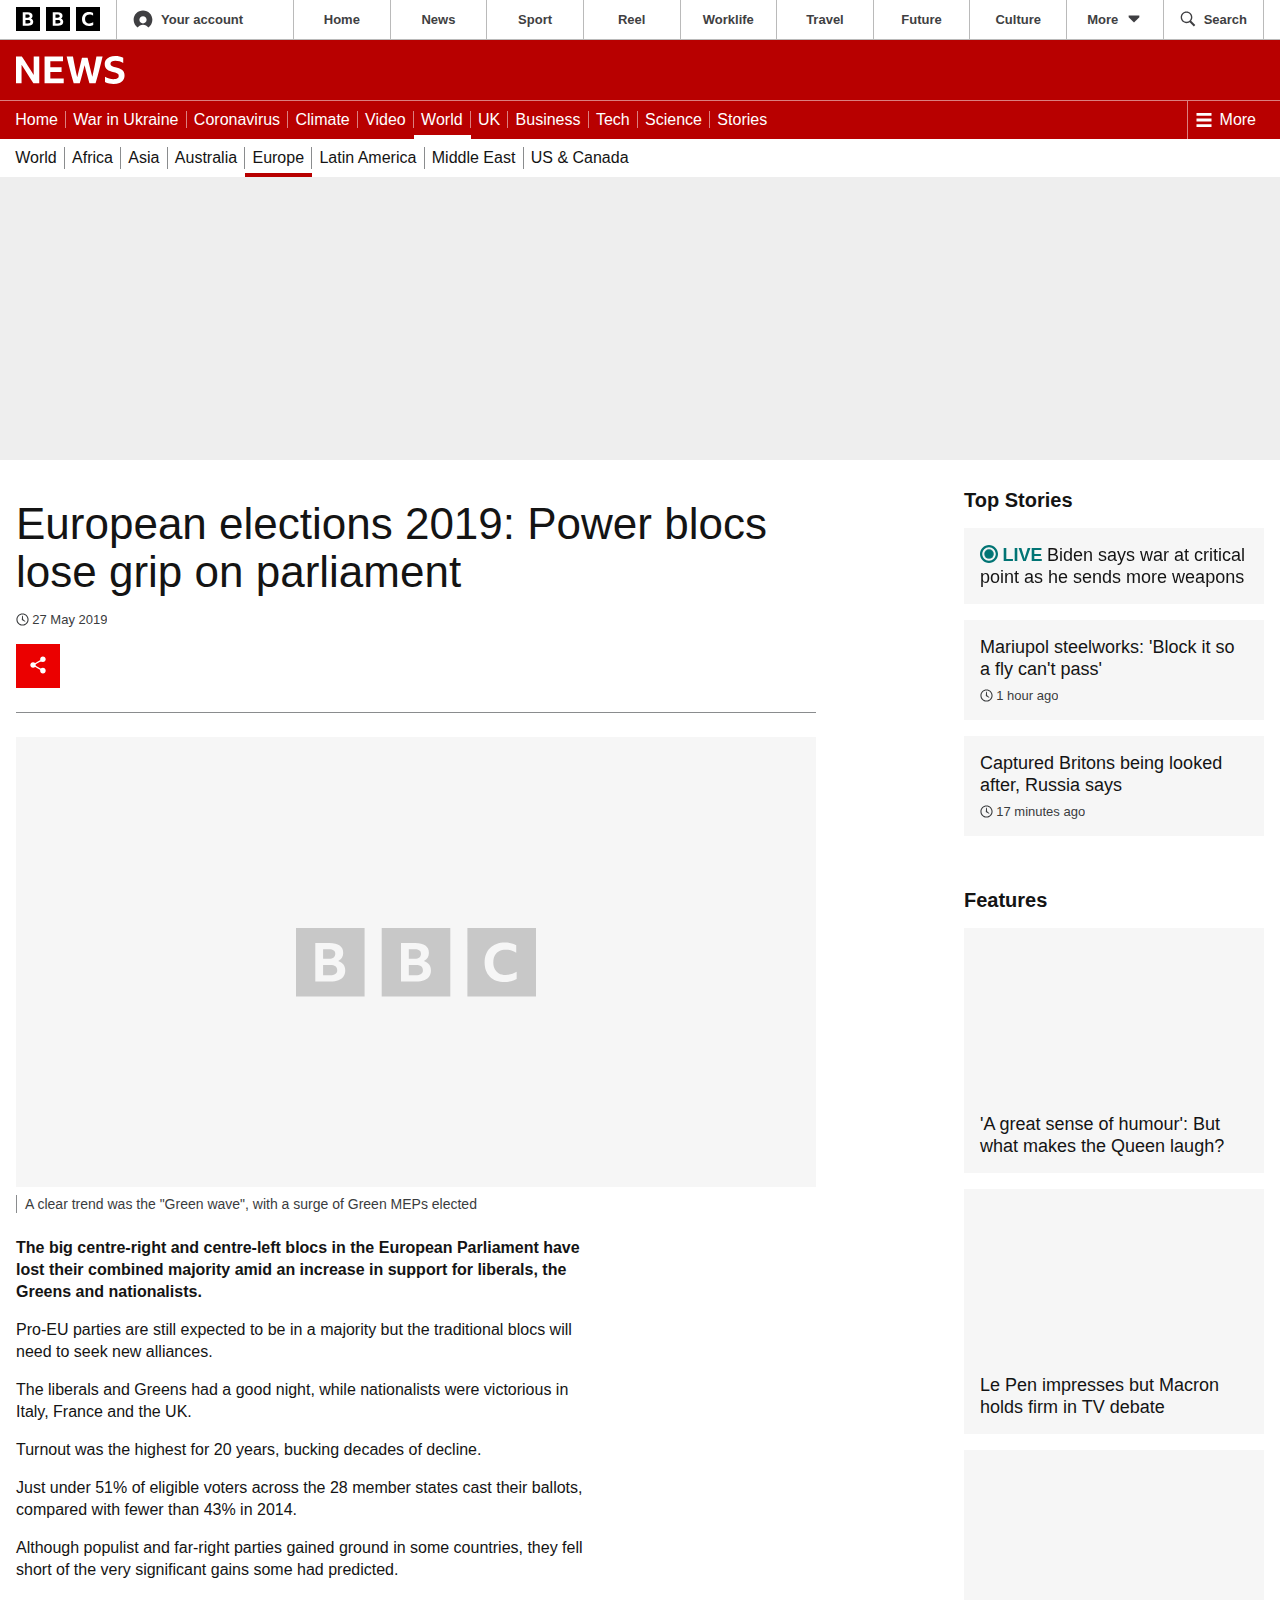
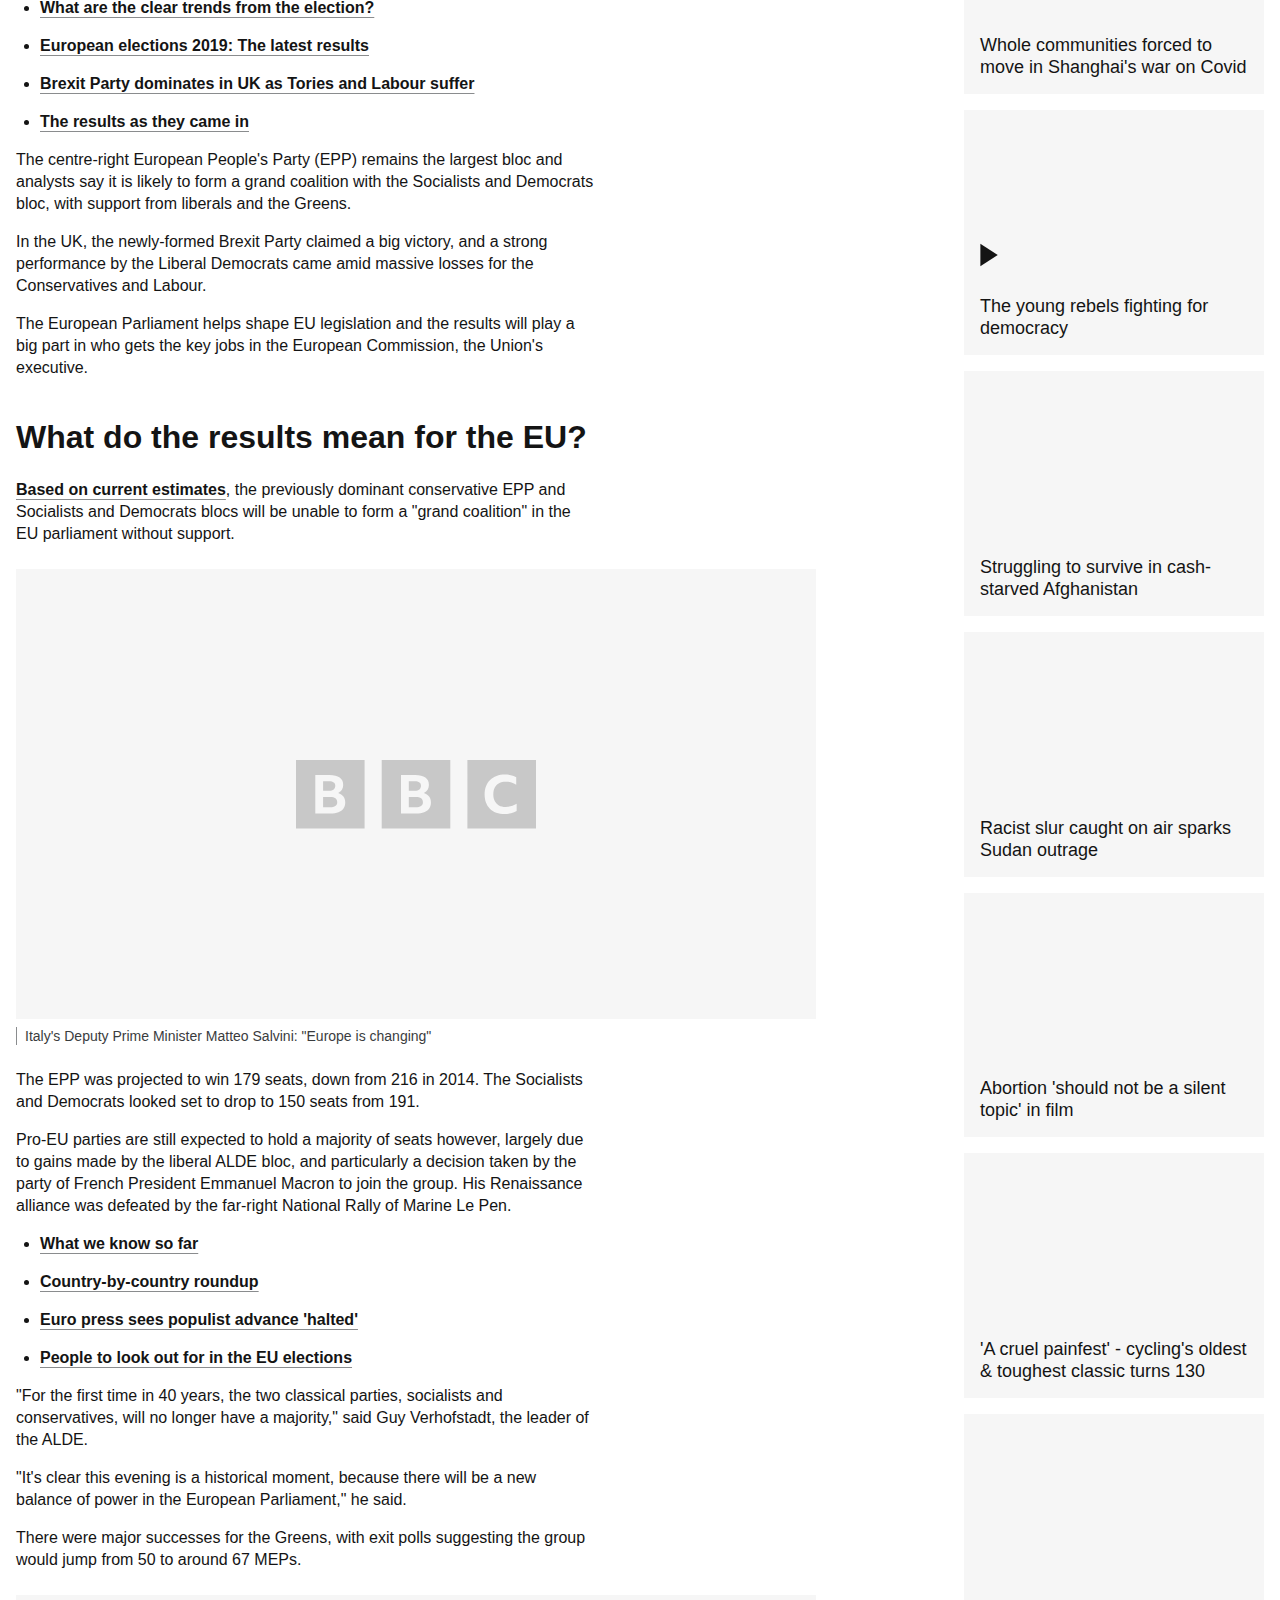
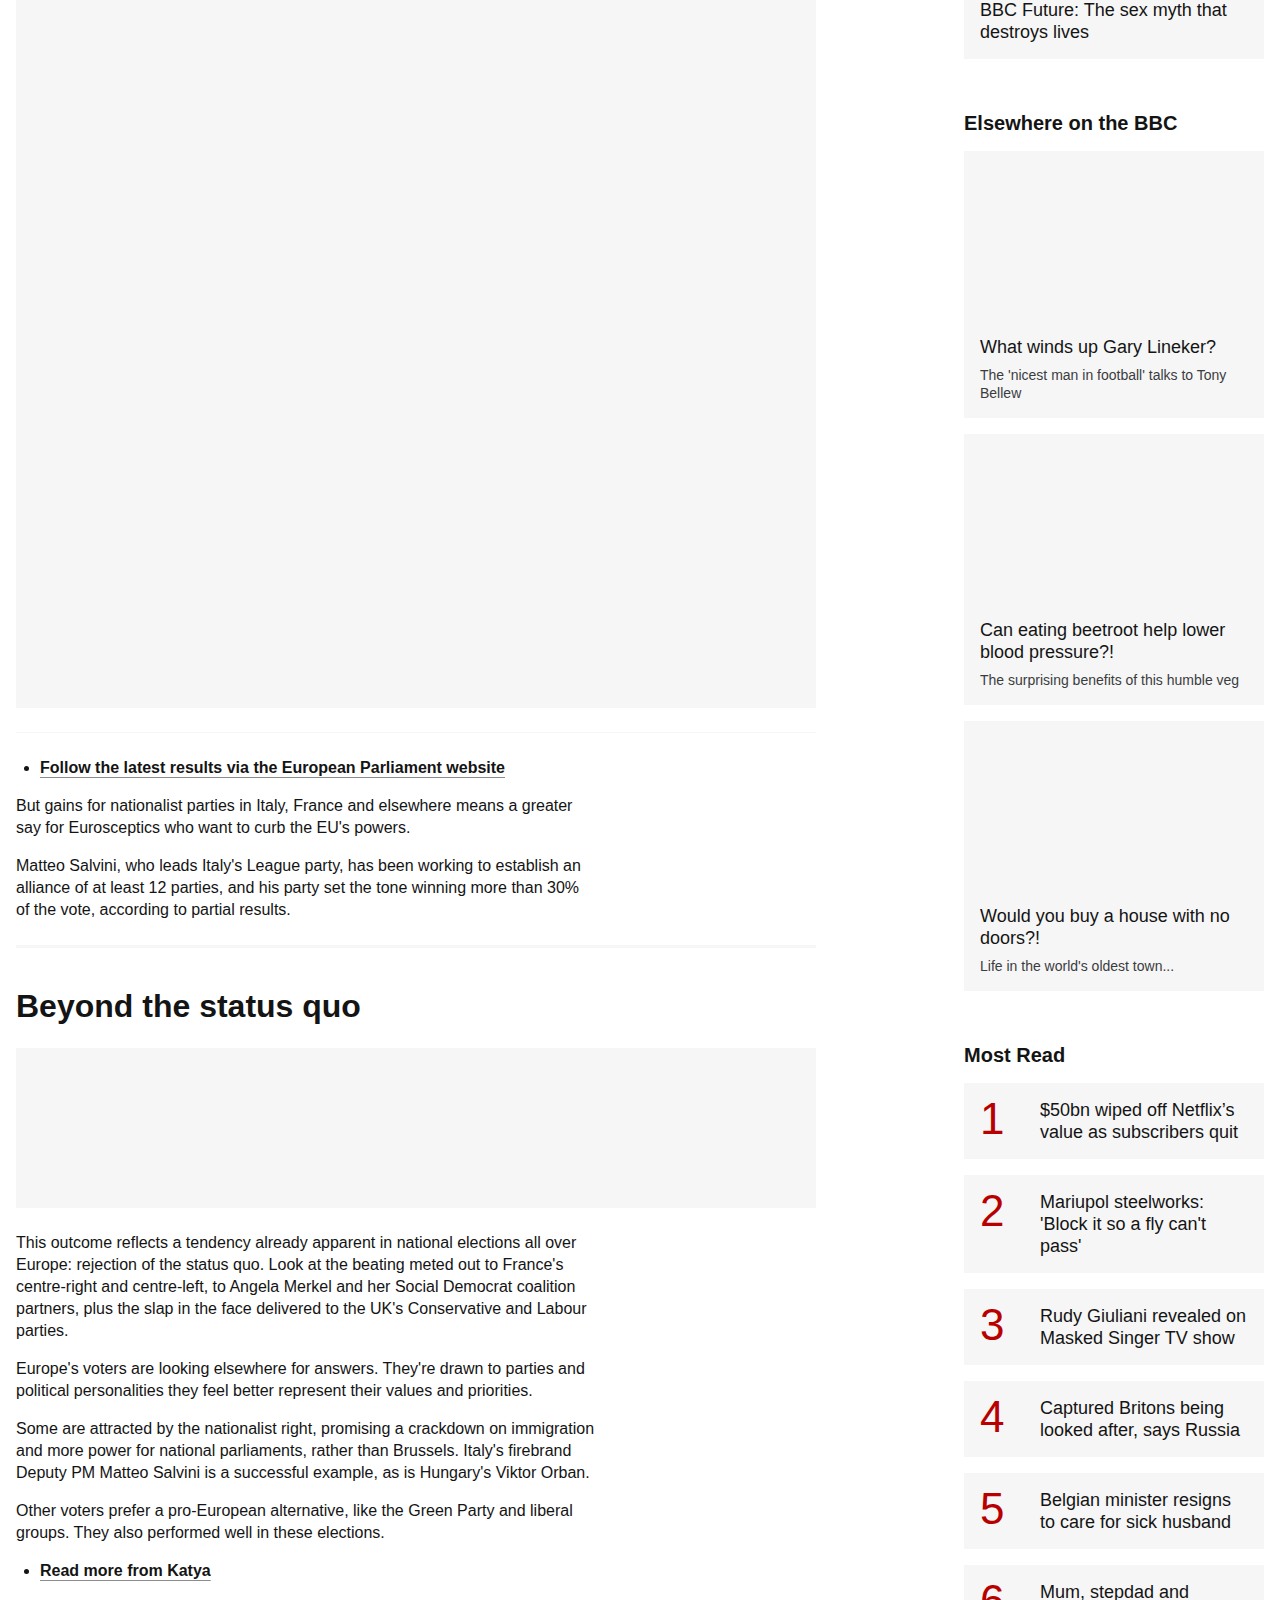
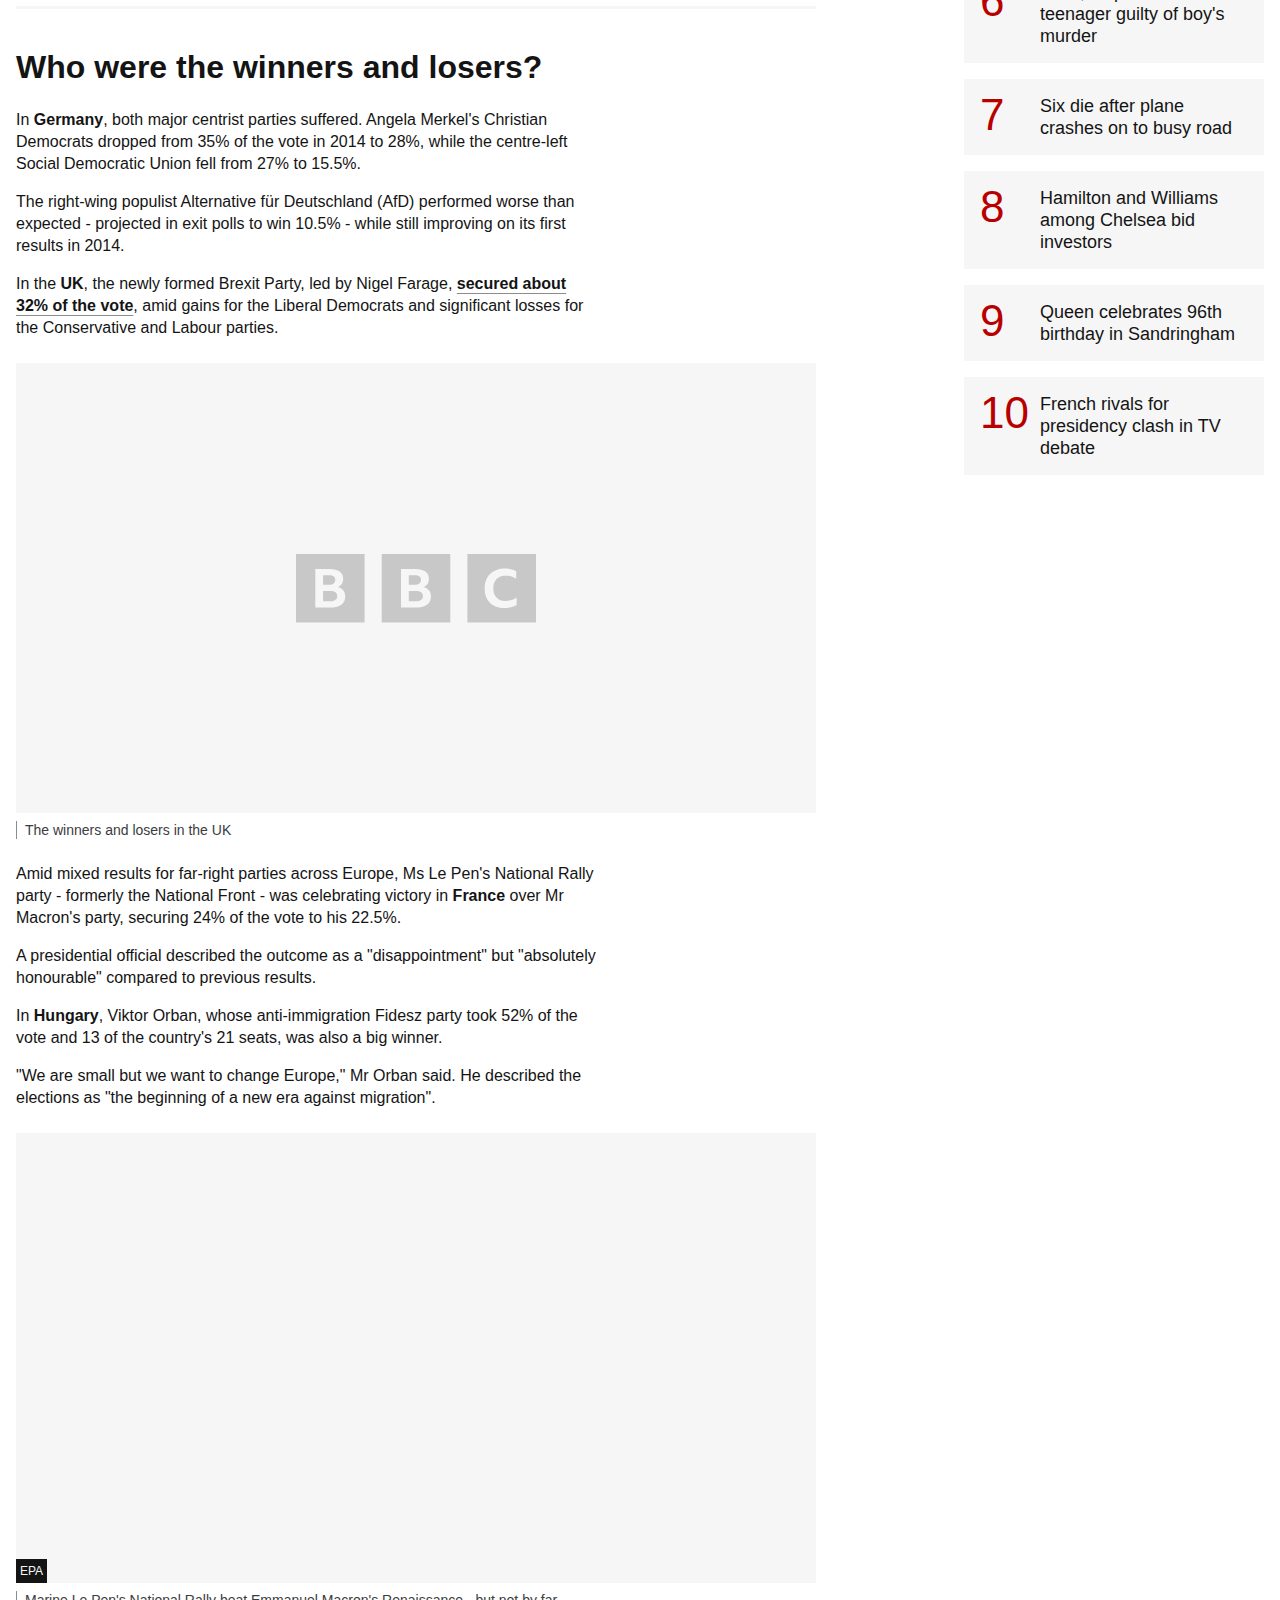
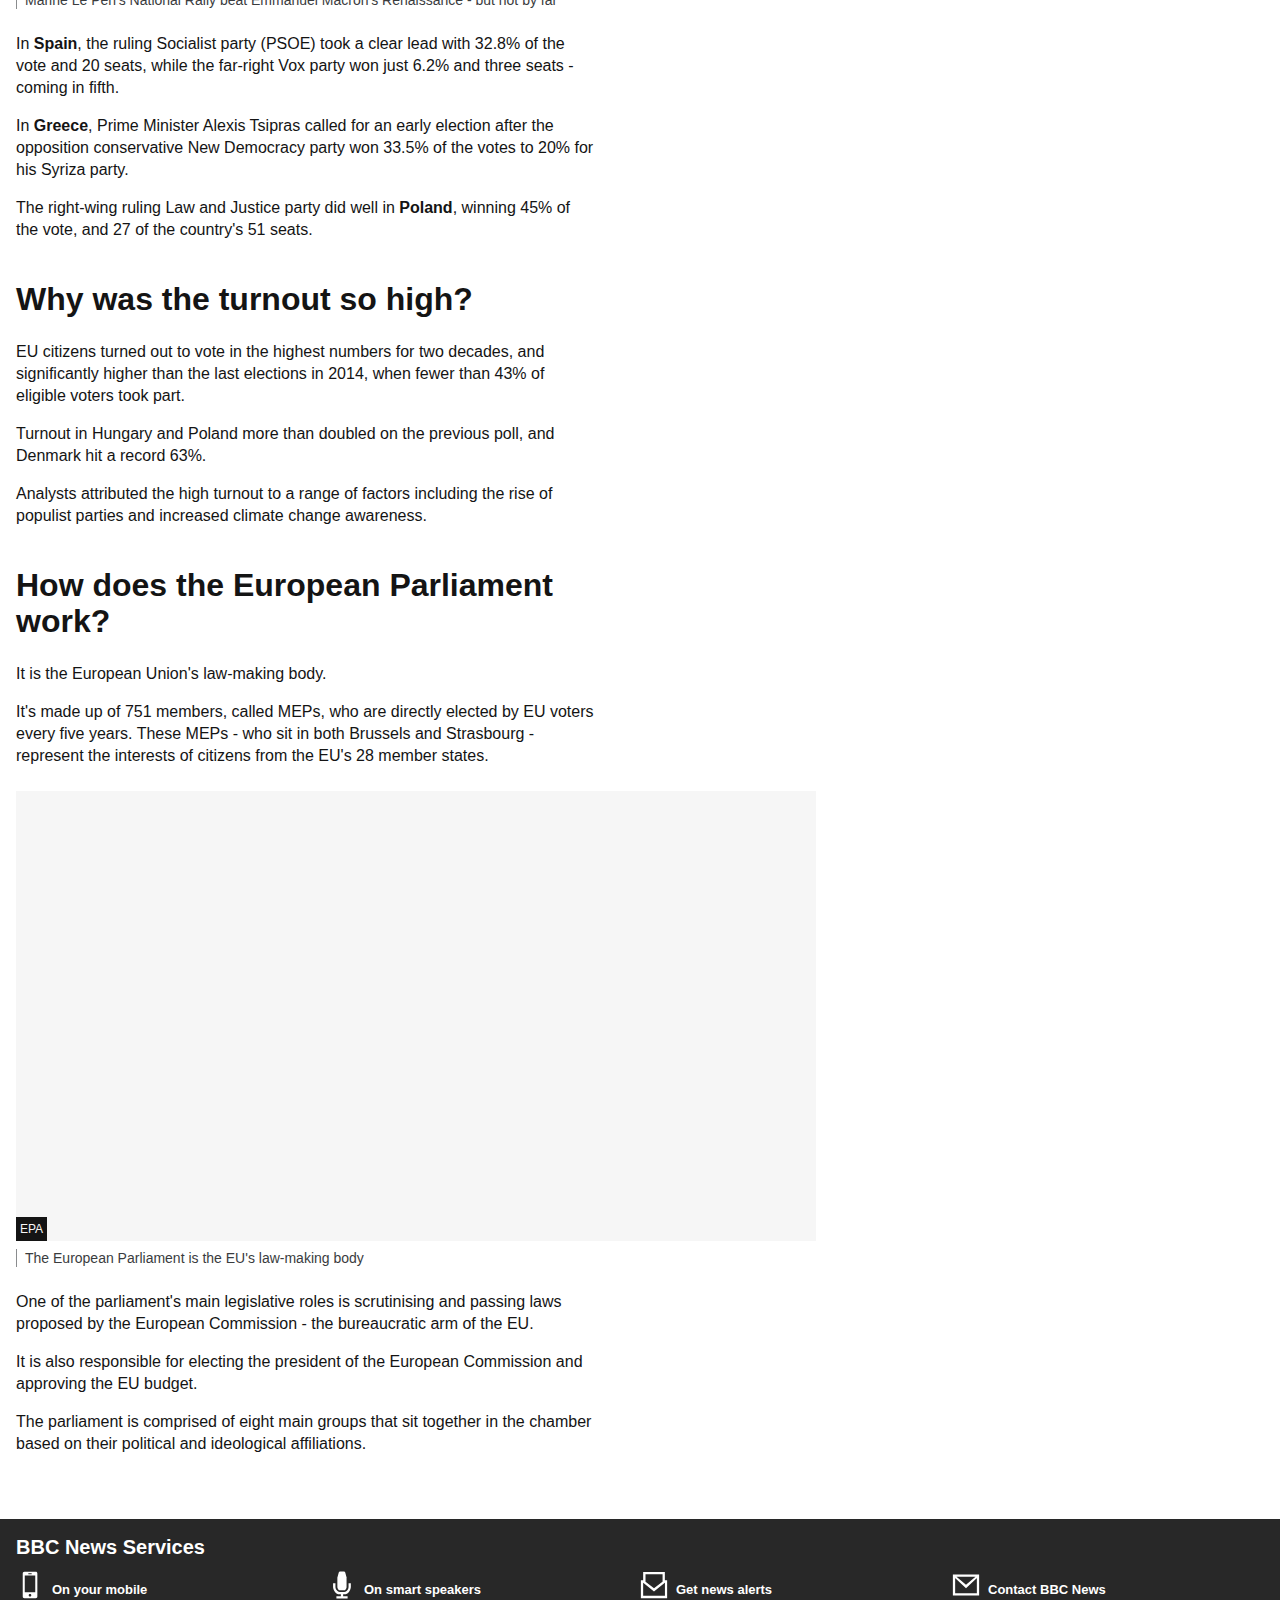
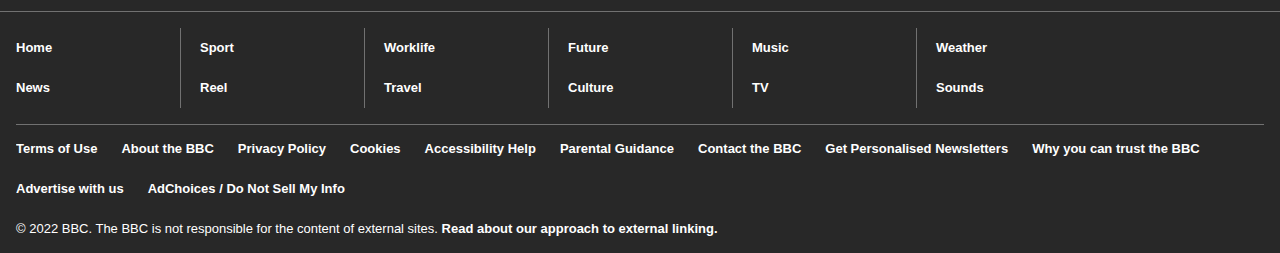
<file: assets/img/france.html>
<!DOCTYPE html><html lang="en-GB" class="no-js"><head><meta charSet="utf-8" /><meta name="viewport" content="width=device-width, initial-scale=1" /><title data-rh="true">European elections 2019: Power blocs lose grip on parliament - BBC News</title><meta data-rh="true" name="description" content="Major centrist parties suffer big losses in EU elections, as liberals, Greens and nationalists gain ground."/><meta data-rh="true" name="theme-color" content="#FFFFFF"/><meta data-rh="true" property="article:author" content="https://www.facebook.com/bbcnews"/><meta data-rh="true" property="fb:admins" content="100004154058350"/><meta data-rh="true" property="fb:app_id" content="1609039196070050"/><meta data-rh="true" property="fb:pages" content="1143803202301544,317278538359186,1392506827668140,742734325867560,185246968166196,156060587793370,137920769558355,193435954068976,21263239760,156400551056385,929399697073756,154344434967,228735667216,80758950658,260212261199,294662213128,1086451581439054,283348121682053,295830058648,239931389545417,304314573046,310719525611571,647687225371774,1159932557403143,286567251709437,1731770190373618,125309456546,163571453661989,285361880228,512423982152360,238003846549831,176663550714,260967092113,118450564909230,100978706649892,15286229625,122103087870579,120655094632228,102814153147070,124715648647,153132638110668,150467675018739"/><meta data-rh="true" property="og:description" content="Major centrist parties suffer big losses in EU elections, as liberals, Greens and nationalists gain ground."/><meta data-rh="true" property="og:image" content="https://ichef.bbci.co.uk/news/1024/branded_news/9A9D/production/_107118593_gettyimages-1151848158-594x594.jpg"/><meta data-rh="true" property="og:image:alt" content="Supporters of National Rally react to EU election results"/><meta data-rh="true" property="og:locale" content="en_GB"/><meta data-rh="true" property="og:site_name" content="BBC News"/><meta data-rh="true" property="og:title" content="European elections 2019: Power blocs lose grip on parliament"/><meta data-rh="true" property="og:type" content="article"/><meta data-rh="true" property="og:url" content="https://www.bbc.com/news/world-europe-48417744"/><meta data-rh="true" property="article:section" content="Europe"/><meta data-rh="true" name="twitter:card" content="summary_large_image"/><meta data-rh="true" name="twitter:creator" content="@BBCWorld"/><meta data-rh="true" name="twitter:description" content="Major centrist parties suffer big losses in EU elections, as liberals, Greens and nationalists gain ground."/><meta data-rh="true" name="twitter:domain" content="www.bbc.com"/><meta data-rh="true" name="twitter:image:src" content="https://ichef.bbci.co.uk/news/1024/branded_news/9A9D/production/_107118593_gettyimages-1151848158-594x594.jpg"/><meta data-rh="true" name="twitter:image:alt" content="Supporters of National Rally react to EU election results"/><meta data-rh="true" name="twitter:site" content="@BBCWorld"/><meta data-rh="true" name="twitter:title" content="European elections 2019: Power blocs lose grip on parliament"/><meta data-rh="true" type="metaTags" name="application-name" content="BBC News"/><meta data-rh="true" type="metaTags" name="mobile-web-app-capable" content="yes"/><meta data-rh="true" type="metaTags" name="msapplication-TileImage" content="BBC News"/><meta data-rh="true" type="metaTags" name="msapplication-TileColor" content="#bb1919"/><meta data-rh="true" type="metaTags" name="cleartype" http-equiv="cleartype" content="on"/><link data-rh="true" rel="canonical" href="https://www.bbc.com/news/world-europe-48417744"/><link data-rh="true" rel="amphtml" href="https://www.bbc.com/news/world-europe-48417744.amp"/><link data-rh="true" rel="alternate" hrefLang="en-gb" href="https://www.bbc.co.uk/news/world-europe-48417744"/><link data-rh="true" rel="alternate" hrefLang="en" href="https://www.bbc.com/news/world-europe-48417744"/><link data-rh="true" rel="manifest" href="https://static.files.bbci.co.uk/core/manifest.8d4237cbd18eb052a5fa59995d4624b88fd4c643.json"/><script data-rh="true" type="application/ld+json">{"@context":"http://schema.org","@type":"ReportageNewsArticle","url":"https://www.bbc.com/news/world-europe-48417744","publisher":{"@type":"NewsMediaOrganization","name":"BBC News","publishingPrinciples":"http://www.bbc.co.uk/news/help-41670342","logo":{"@type":"ImageObject","url":"https://www.bbc.co.uk/news/special/2015/newsspec_10857/bbc_news_logo.png?cb=1"}},"datePublished":"2019-05-27T13:25:20.000Z","dateModified":"2019-05-27T13:25:20.000Z","description":"Major centrist parties suffer big losses in EU elections, as liberals, Greens and nationalists gain ground.","headline":"European elections 2019: Power blocs lose grip on parliament","image":{"@type":"ImageObject","width":976,"height":549,"url":"https://ichef.bbci.co.uk/news/1024/branded_news/9A9D/production/_107118593_gettyimages-1151848158-594x594.jpg"},"thumbnailUrl":"https://ichef.bbci.co.uk/news/1024/branded_news/9A9D/production/_107118593_gettyimages-1151848158-594x594.jpg","mainEntityOfPage":"https://www.bbc.com/news/world-europe-48417744","author":{"@type":"NewsMediaOrganization","name":"BBC News","noBylinesPolicy":"http://www.bbc.co.uk/news/help-41670342#authorexpertise","logo":{"@type":"ImageObject","url":"https://www.bbc.co.uk/news/special/2015/newsspec_10857/bbc_news_logo.png?cb=1"}}}</script><script nonce="N1I3NXIsVJYhRS0UVIUNKPqdhjb0z6Jhll5cD1QdK/nY5lTm5B">
/**
* https://gist.github.com/samthor/64b114e4a4f539915a95b91ffd340acc
*/
(function() {
  var check = document.createElement('script');
  if (!('noModule' in check) && 'onbeforeload' in check) {
    var support = false;
    document.addEventListener('beforeload', function(e) {
      if (e.target === check) {
        support = true;
      } else if (!e.target.hasAttribute('nomodule') || !support) {
        return;
      }
      e.preventDefault();
    }, true);

    check.type = 'module';
    check.src = '.';
    document.head.appendChild(check);
    check.remove();
  }
}());
</script><script nonce="N1I3NXIsVJYhRS0UVIUNKPqdhjb0z6Jhll5cD1QdK/nY5lTm5B">document.querySelector("html").classList.remove("no-js")</script><style data-emotion="ssrcss-global 10943lf">html,body,div,span,applet,object,iframe,h1,h2,h3,h4,h5,h6,p,blockquote,pre,a,abbr,acronym,address,big,cite,code,del,dfn,em,img,ins,kbd,q,s,samp,small,strike,strong,sub,sup,tt,var,b,u,i,center,dl,dt,dd,ol,ul,li,fieldset,form,label,legend,table,caption,tbody,tfoot,thead,tr,th,td,article,aside,canvas,details,embed,figure,figcaption,footer,header,hgroup,main,menu,nav,output,ruby,section,summary,time,mark,audio,video{margin:0;padding:0;border:0;font-size:100%;font:inherit;vertical-align:baseline;}article,aside,details,figcaption,figure,footer,header,hgroup,main,menu,nav,section{display:block;}body{line-height:1;-webkit-text-size-adjust:none;-moz-text-size-adjust:none;-ms-text-size-adjust:none;text-size-adjust:none;}ol,ul{list-style:none;}blockquote,q{quotes:none;}blockquote::before,blockquote::after,q::before,q::after{content:'';content:none;}table{border-collapse:collapse;border-spacing:0;}button{-webkit-appearance:none;-moz-appearance:none;-ms-appearance:none;appearance:none;margin:0;padding:0;background:none;border-radius:0;border:0;font-family:inherit;color:inherit;}@font-face{font-family:'ReithSans';src:url(https://static.files.bbci.co.uk/fonts/reith/2.512/BBCReithSans_W_Rg.woff2) format('woff2'),url(https://static.files.bbci.co.uk/fonts/reith/2.512/BBCReithSans_W_Rg.woff) format('woff');font-display:swap;}@font-face{font-family:'ReithSans';src:url(https://static.files.bbci.co.uk/fonts/reith/2.512/BBCReithSans_W_It.woff2) format('woff2'),url(https://static.files.bbci.co.uk/fonts/reith/2.512/BBCReithSans_W_It.woff) format('woff');font-display:swap;font-style:italic;}@font-face{font-family:'ReithSans';src:url(https://static.files.bbci.co.uk/fonts/reith/2.512/BBCReithSans_W_Bd.woff2) format('woff2'),url(https://static.files.bbci.co.uk/fonts/reith/2.512/BBCReithSans_W_Bd.woff) format('woff');font-display:swap;font-weight:700;}@font-face{font-family:'ReithSans';src:url(https://static.files.bbci.co.uk/fonts/reith/2.512/BBCReithSans_W_BdIt.woff2) format('woff2'),url(https://static.files.bbci.co.uk/fonts/reith/2.512/BBCReithSans_W_BdIt.woff) format('woff');font-display:swap;font-style:italic;font-weight:700;}@font-face{font-family:'ReithSans';src:url(https://static.files.bbci.co.uk/fonts/reith/2.512/BBCReithSans_W_Lt.woff2) format('woff2'),url(https://static.files.bbci.co.uk/fonts/reith/2.512/BBCReithSans_W_Lt.woff) format('woff');font-display:swap;font-weight:300;}@font-face{font-family:'ReithSans';src:url(https://static.files.bbci.co.uk/fonts/reith/2.512/BBCReithSans_W_LtIt.woff2) format('woff2'),url(https://static.files.bbci.co.uk/fonts/reith/2.512/BBCReithSans_W_LtIt.woff) format('woff');font-display:swap;font-style:italic;font-weight:300;}@font-face{font-family:'ReithSans';src:url(https://static.files.bbci.co.uk/fonts/reith/2.512/BBCReithSans_W_ExBd.woff2) format('woff2'),url(https://static.files.bbci.co.uk/fonts/reith/2.512/BBCReithSans_W_ExBd.woff) format('woff');font-display:swap;font-weight:800;}@font-face{font-family:'ReithSans';src:url(https://static.files.bbci.co.uk/fonts/reith/2.512/BBCReithSans_W_ExBdIt.woff2) format('woff2'),url(https://static.files.bbci.co.uk/fonts/reith/2.512/BBCReithSans_W_ExBdIt.woff) format('woff');font-display:swap;font-style:italic;font-weight:800;}@font-face{font-family:'ReithSans';src:url(https://static.files.bbci.co.uk/fonts/reith/2.512/BBCReithSans_W_Md.woff2) format('woff2'),url(https://static.files.bbci.co.uk/fonts/reith/2.512/BBCReithSans_W_Md.woff) format('woff');font-display:swap;font-weight:500;}@font-face{font-family:'ReithSans';src:url(https://static.files.bbci.co.uk/fonts/reith/2.512/BBCReithSans_W_MdIt.woff2) format('woff2'),url(https://static.files.bbci.co.uk/fonts/reith/2.512/BBCReithSans_W_MdIt.woff) format('woff');font-display:swap;font-style:italic;font-weight:500;}@font-face{font-family:'ReithSerif';src:url(https://static.files.bbci.co.uk/fonts/reith/2.512/BBCReithSerif_W_Rg.woff2) format('woff2'),url(https://static.files.bbci.co.uk/fonts/reith/2.512/BBCReithSerif_W_Rg.woff) format('woff');font-display:swap;}@font-face{font-family:'ReithSerif';src:url(https://static.files.bbci.co.uk/fonts/reith/2.512/BBCReithSerif_W_It.woff2) format('woff2'),url(https://static.files.bbci.co.uk/fonts/reith/2.512/BBCReithSerif_W_It.woff) format('woff');font-display:swap;font-style:italic;}@font-face{font-family:'ReithSerif';src:url(https://static.files.bbci.co.uk/fonts/reith/2.512/BBCReithSerif_W_Bd.woff2) format('woff2'),url(https://static.files.bbci.co.uk/fonts/reith/2.512/BBCReithSerif_W_Bd.woff) format('woff');font-display:swap;font-weight:700;}@font-face{font-family:'ReithSerif';src:url(https://static.files.bbci.co.uk/fonts/reith/2.512/BBCReithSerif_W_BdIt.woff2) format('woff2'),url(https://static.files.bbci.co.uk/fonts/reith/2.512/BBCReithSerif_W_BdIt.woff) format('woff');font-display:swap;font-style:italic;font-weight:700;}@font-face{font-family:'ReithSerif';src:url(https://static.files.bbci.co.uk/fonts/reith/2.512/BBCReithSerif_W_Lt.woff2) format('woff2'),url(https://static.files.bbci.co.uk/fonts/reith/2.512/BBCReithSerif_W_Lt.woff) format('woff');font-display:swap;font-weight:300;}@font-face{font-family:'ReithSerif';src:url(https://static.files.bbci.co.uk/fonts/reith/2.512/BBCReithSerif_W_LtIt.woff2) format('woff2'),url(https://static.files.bbci.co.uk/fonts/reith/2.512/BBCReithSerif_W_LtIt.woff) format('woff');font-display:swap;font-style:italic;font-weight:300;}@font-face{font-family:'ReithSerif';src:url(https://static.files.bbci.co.uk/fonts/reith/2.512/BBCReithSerif_W_ExBd.woff2) format('woff2'),url(https://static.files.bbci.co.uk/fonts/reith/2.512/BBCReithSerif_W_ExBd.woff) format('woff');font-display:swap;font-weight:800;}@font-face{font-family:'ReithSerif';src:url(https://static.files.bbci.co.uk/fonts/reith/2.512/BBCReithSerif_W_ExBdIt.woff2) format('woff2'),url(https://static.files.bbci.co.uk/fonts/reith/2.512/BBCReithSerif_W_ExBdIt.woff) format('woff');font-display:swap;font-style:italic;font-weight:800;}@font-face{font-family:'ReithSerif';src:url(https://static.files.bbci.co.uk/fonts/reith/2.512/BBCReithSerif_W_Md.woff2) format('woff2'),url(https://static.files.bbci.co.uk/fonts/reith/2.512/BBCReithSerif_W_Md.woff) format('woff');font-display:swap;font-weight:500;}@font-face{font-family:'ReithSerif';src:url(https://static.files.bbci.co.uk/fonts/reith/2.512/BBCReithSerif_W_MdIt.woff2) format('woff2'),url(https://static.files.bbci.co.uk/fonts/reith/2.512/BBCReithSerif_W_MdIt.woff) format('woff');font-display:swap;font-style:italic;font-weight:500;}body{background-color:#FFFFFF;}</style><style data-emotion="ssrcss-global animation-icy1p3">@-webkit-keyframes animation-icy1p3{0%{opacity:1;}50%{opacity:0.3;}100%{opacity:1;}}@keyframes animation-icy1p3{0%{opacity:1;}50%{opacity:0.3;}100%{opacity:1;}}</style><style data-emotion="ssrcss 181c4hk-SectionWrapper 1c70a0k-HeaderSection 1hf0j38-GlobalNavigation 1ocoo3l-Wrap 1va5u92-GlobalNavigationContent zfamng-GlobalNavigationSide 1m0vj5n-GlobalNavigationItem 6qes9f-NavigationLink-LogoLink vpg1m9-BlocksWrapper 1f39n02-VisuallyHidden anw77n-AccessibilityLink vp47zn-GlobalNavigationLinkList-En d5c0hm-GlobalNavigationProduct-GlobalNavigationNonProductItem-GlobalNavigationAccount 1wrc3mj-NavigationLink-AccountLink q3rgld-AccountIconWrapper xi5oyi-StyledIcon qgttmg-AccountText so3uhw-GlobalNavigationProduct 4aca3d-NavigationLink 13icshe-NavigationLink 1j1nxpl-NavigationLink 1doc5cp-NavigationLink 1g0nxtm-NavigationLink 13rbivf-NavigationLink f5m96n-NavigationLink jyg7lk-NavigationLink 3bcvvu-NavigationLink 1rvnjg3-MenuLabel wwu7f1-MenuLabel 1jhq4ui-IconWrapper xx6wca-GlobalNavigationSide 1tmabzc-IconWrapper 1hhm2vt-SearchText il3ps3-Menu b4jczx-MenuWrapper 4jsrm8-MenuLinkList-En 1siiay3-MenuLink 1wj2dcl-Button 1a1fy59-IconWrapper 1ikuym4-ProductNavigationContainer yy5aio-Masthead 12x0ma7-ContentWrapper 1vyfvn-LogoLink h8vckg-Logo 1kstjkj-Navigation fx11vr-MainNavBarContainer wq2axq-MenuContainer-PrimaryNavBarContainer 17vmgpw-PrimaryListContainer 1i9939w-ToggleContainer t4t8q-StyledToggle 1m4972l-IconWrapper 196zlx0-MenuListContainer min3p3-StyledMenuList 1io9czl-StyledMenuItem gh5gdl-StyledLink 1yycgk3-LinkTextContainer 1mu64ez-StyledLink 1yjaqc9-ToggleContainer 1gc2tn4-MenuContainer-MoreMenuWrapper 6tbwbt-MoreMenuListContainer lnnv4y-MenuListContainer 19kzj3r-StyledMenuList 1ccq7ed-StyledMenuItem s5hlxv-StyledLink 11roo6y-LinkTextContainer m24u36-MenuContainer-SecondaryNavBarContainer s8e6ra-MenuListContainer zx1e83-StyledMenuList shgc2t-StyledMenuItem ojmjjh-StyledLink 19k053m-LinkTextContainer 12oaa2e-StyledLink 1n8l1hq-MainSection 1gt3c8g-LeaderboardDiv hhhbpo-ContainerWithSidebarWrapper rgov1k-MainColumn pv1rh6-ArticleWrapper s5w35y-HeadingWrapper 15xko80-StyledHeading kitko5-MetadataStrip 1uefua3-MetadataStripItem m5j4pi-MetadataContent 8g95ls-MetadataSnippet 1cyelkp-IconContainer 11faxz6-TagShareWrapper 1ynay8h-StyledInformationPanel 1jnts7z-Button 1bpq5d-StyledPanelContent 4pcgwu-ContentWrapper tt825r-CloseButtonWrapper 152qvj2-Button 16sh5ob-PanelWrapper 18h7ve1-StyledTitleArea ymopnm-Button xwi91l-IconWrapper 1eymy0z-StyledLink 18mjolk-ComponentWrapper wpgbih-StyledFigure ab5fd8-StyledFigureContainer dtyrnv-MediaPlayerWrapper 3qlsap-Container 1adm5iz-LogoIconWrapper 1nxdn42-ErrorMessage 1b7cqa9-StyledInnerContainer 1q0x1qg-Paragraph nsdtmh-StyledHeading name08-StyledFigureCaption y7krbn-Stack uf6wea-RichTextComponentWrapper 7uxr49-RichTextContainer hmf8ql-BoldText 1o5f7ft-BulletListContainer 1gfaiii-InlineLink dm4ypg-ComponentWrapper-HeadlineComponentWrapper y2fd7s-StyledHeading kls85x-Placeholder 1drmwog-Image 10u71sh-Placeholder 1csupmn-Placeholder zl0ukr-Placeholder 11kpz0x-Placeholder 1hn5d7b-StyledFigureCopyright 1kczfdm-AsideWrapper f411mf-SectionHeaderWrapper axlwsg-StyledHeading 14nvalq-PromoGroupWrapper 1020bd1-Stack rm8whd-PromoItem ezh9qc-Promo 1wok6t6-PromoNoImage xekq2n-PromoContent 1f3bvyz-Stack 14n3cy5-PromoLink agwl82-LiveContainer oq7h8f-LivePulse em835g-IconContainer 11azffs-PulsingCircle 17zglt8-PromoHeadline 190o9en-PromoGroupWrapper f8hhkg-PromoPortrait 1yh0utg-PromoContent z60stg-PromoImageContainer 17h6w1t-PromoImageContainerInner fec6qv-ImageWrapper 1i5ua56-PageTypeIconContainer 1wsf921-PageTypeWrapper 1gvh366-Container pyt26q-StyledIconContainer-MediumIconContainer v31pwp-Placeholder 1p2l8qv-PromoGroupWrapper 1fhew4x-Container smcys4-Wrapper 1giogr2-Number 1r412x1-Headline 1so9cru-FooterSection h6te6b-ServiceBar 1a6riyw-ServiceBarTitle 121h027-StyledHeading 1lx08fz-ServiceLinkList kf2wvi-StyledLink fjeiuk-StyledIconContainer xgaee4-GlobalFooterStyling dq7i34-Stack 11iizsg-Columns tolwn6-Link-NavigationLink i7uuy0-Cluster 1d0zczs-ClusterItems 12ppd9m-Link-LegalLink 1vdpqzs-Link">.ssrcss-181c4hk-SectionWrapper{display:-webkit-box;display:-webkit-flex;display:-ms-flexbox;display:flex;height:100vh;-webkit-flex-direction:column;-ms-flex-direction:column;flex-direction:column;}.ssrcss-1c70a0k-HeaderSection{-webkit-flex:none;-ms-flex:none;flex:none;}.ssrcss-1hf0j38-GlobalNavigation{font-family:ReithSans,Helvetica,Arial,freesans,sans-serif;font-weight:700;font-feature-settings:'';font-size:0.8125rem;line-height:1.2307692307692308;background:#FFFFFF;border-bottom:1px solid #BABABA;color:#3F3F42;}.ssrcss-1ocoo3l-Wrap{box-sizing:border-box;margin:0 auto;padding:0 0.5rem;max-width:63rem;}@media (min-width: 25rem){.ssrcss-1ocoo3l-Wrap{padding-right:1rem;padding-left:1rem;}}@media (min-width: 80rem){.ssrcss-1ocoo3l-Wrap{max-width:80rem;}}.ssrcss-1va5u92-GlobalNavigationContent{display:-webkit-box;display:-webkit-flex;display:-ms-flexbox;display:flex;position:relative;}.ssrcss-zfamng-GlobalNavigationSide{display:-webkit-box;display:-webkit-flex;display:-ms-flexbox;display:flex;-webkit-flex:auto;-ms-flex:auto;flex:auto;}.ssrcss-1m0vj5n-GlobalNavigationItem{border-right:1px solid #BABABA;}.ssrcss-6qes9f-NavigationLink-LogoLink{display:block;padding:0.25rem 0.875rem;border-bottom-width:0.25rem;line-height:1.4375rem;-webkit-text-decoration:inherit;text-decoration:inherit;color:inherit;white-space:nowrap;margin-left:-0.5rem;padding-right:0.5rem;padding-left:0.5rem;}@media (min-width: 37.5rem){.ssrcss-6qes9f-NavigationLink-LogoLink{padding-right:1rem;padding-left:1rem;line-height:1.9375rem;}}.ssrcss-6qes9f-NavigationLink-LogoLink:hover,.ssrcss-6qes9f-NavigationLink-LogoLink:focus,.ssrcss-6qes9f-NavigationLink-LogoLink[data-open='true']{padding-bottom:0;border-bottom-style:solid;}@media (min-width: 37.5rem){.ssrcss-6qes9f-NavigationLink-LogoLink{margin-left:-1rem;padding-right:1rem;padding-left:1rem;}}.ssrcss-6qes9f-NavigationLink-LogoLink:hover,.ssrcss-6qes9f-NavigationLink-LogoLink:focus{padding-bottom:0.25rem;border-bottom-style:none;}.ssrcss-vpg1m9-BlocksWrapper{display:inline-block;}.ssrcss-vpg1m9-BlocksWrapper svg{width:4.5625rem;height:1.3125rem;vertical-align:-0.375rem;}@media (min-width: 37.5rem){.ssrcss-vpg1m9-BlocksWrapper svg{width:5.25rem;height:1.5rem;vertical-align:-0.4375rem;}}.ssrcss-1f39n02-VisuallyHidden{position:absolute;overflow:hidden;margin:0;width:1px;height:1px;-webkit-clip-path:inset(100%);clip-path:inset(100%);clip:rect(1px, 1px, 1px, 1px);white-space:nowrap;}.ssrcss-anw77n-AccessibilityLink{position:absolute;overflow:hidden;margin:0;width:1px;height:1px;-webkit-clip-path:inset(100%);clip-path:inset(100%);clip:rect(1px, 1px, 1px, 1px);white-space:nowrap;}.ssrcss-anw77n-AccessibilityLink:focus{position:static;overflow:visible;width:auto;height:auto;-webkit-clip-path:none;clip-path:none;clip:auto;white-space:inherit;font-family:ReithSans,Helvetica,Arial,freesans,sans-serif;font-weight:700;font-feature-settings:'';font-size:0.8125rem;line-height:1.2307692307692308;display:block;position:absolute;top:3rem;left:0;z-index:1;padding:1rem;color:#3F3F42;background:#FFFFFF;border:1px solid #BABABA;-webkit-text-decoration:none;text-decoration:none;}.ssrcss-vp47zn-GlobalNavigationLinkList-En{-webkit-flex:auto;-ms-flex:auto;flex:auto;display:-webkit-box;display:-webkit-flex;display:-ms-flexbox;display:flex;margin-right:-1px;}.ssrcss-vp47zn-GlobalNavigationLinkList-En >li{display:none;}.ssrcss-vp47zn-GlobalNavigationLinkList-En >li:last-of-type{display:block;}@media (min-width: 18.125rem){.ssrcss-vp47zn-GlobalNavigationLinkList-En >li:nth-of-type(1){display:block;}}@media (min-width: 20rem){.ssrcss-vp47zn-GlobalNavigationLinkList-En >li:nth-of-type(2){display:block;}}@media (min-width: 25rem){.ssrcss-vp47zn-GlobalNavigationLinkList-En >li:nth-of-type(3){display:block;}}@media (min-width: 31.25rem){.ssrcss-vp47zn-GlobalNavigationLinkList-En >li:nth-of-type(4){display:block;}}@media (min-width: 35rem){.ssrcss-vp47zn-GlobalNavigationLinkList-En >li:nth-of-type(5){display:block;}}@media (min-width: 37.5rem){.ssrcss-vp47zn-GlobalNavigationLinkList-En >li:nth-of-type(5){display:none;}}@media (min-width: 41.25rem){.ssrcss-vp47zn-GlobalNavigationLinkList-En >li:nth-of-type(5){display:block;}}@media (min-width: 46.25rem){.ssrcss-vp47zn-GlobalNavigationLinkList-En >li:nth-of-type(6){display:block;}}@media (min-width: 51.25rem){.ssrcss-vp47zn-GlobalNavigationLinkList-En >li:nth-of-type(7){display:block;}}@media (min-width: 55.625rem){.ssrcss-vp47zn-GlobalNavigationLinkList-En >li:nth-of-type(8){display:block;}}@media (min-width: 80rem){.ssrcss-vp47zn-GlobalNavigationLinkList-En >li{display:block;}}.ssrcss-d5c0hm-GlobalNavigationProduct-GlobalNavigationNonProductItem-GlobalNavigationAccount{-webkit-flex:1;-ms-flex:1;flex:1;text-align:center;border-right:1px solid #BABABA;-webkit-flex:none;-ms-flex:none;flex:none;text-align:left;}.ssrcss-1wrc3mj-NavigationLink-AccountLink{display:block;padding:0.25rem 0.875rem;border-bottom-width:0.25rem;border-bottom-color:#006def;line-height:1.4375rem;-webkit-text-decoration:inherit;text-decoration:inherit;color:inherit;white-space:nowrap;box-sizing:border-box;white-space:nowrap;overflow:hidden;text-overflow:ellipsis;}@media (min-width: 37.5rem){.ssrcss-1wrc3mj-NavigationLink-AccountLink{padding-right:1rem;padding-left:1rem;line-height:1.9375rem;}}.ssrcss-1wrc3mj-NavigationLink-AccountLink:hover,.ssrcss-1wrc3mj-NavigationLink-AccountLink:focus,.ssrcss-1wrc3mj-NavigationLink-AccountLink[data-open='true']{padding-bottom:0;border-bottom-style:solid;}@media (min-width: 63rem){.ssrcss-1wrc3mj-NavigationLink-AccountLink{width:11rem;}}.ssrcss-q3rgld-AccountIconWrapper{display:inline-block;width:1.25rem;height:1.25rem;vertical-align:-0.384615em;}.ssrcss-xi5oyi-StyledIcon{display:block;height:100%;width:100%;fill:currentcolor;}.ssrcss-qgttmg-AccountText{position:absolute;overflow:hidden;margin:0;width:1px;height:1px;-webkit-clip-path:inset(100%);clip-path:inset(100%);clip:rect(1px, 1px, 1px, 1px);white-space:nowrap;}@media (min-width: 63rem){.ssrcss-qgttmg-AccountText{position:static;overflow:visible;width:auto;height:auto;-webkit-clip-path:none;clip-path:none;clip:auto;white-space:inherit;margin-left:0.5rem;}}.ssrcss-so3uhw-GlobalNavigationProduct{-webkit-flex:1;-ms-flex:1;flex:1;text-align:center;border-right:1px solid #BABABA;}.ssrcss-4aca3d-NavigationLink{display:block;padding:0.25rem 0.875rem;border-bottom-width:0.25rem;border-bottom-color:#007BC7;line-height:1.4375rem;-webkit-text-decoration:inherit;text-decoration:inherit;color:inherit;white-space:nowrap;}@media (min-width: 37.5rem){.ssrcss-4aca3d-NavigationLink{padding-right:1rem;padding-left:1rem;line-height:1.9375rem;}}.ssrcss-4aca3d-NavigationLink:hover,.ssrcss-4aca3d-NavigationLink:focus,.ssrcss-4aca3d-NavigationLink[data-open='true']{padding-bottom:0;border-bottom-style:solid;}.ssrcss-13icshe-NavigationLink{display:block;padding:0.25rem 0.875rem;border-bottom-width:0.25rem;border-bottom-color:#BB1919;line-height:1.4375rem;-webkit-text-decoration:inherit;text-decoration:inherit;color:inherit;white-space:nowrap;}@media (min-width: 37.5rem){.ssrcss-13icshe-NavigationLink{padding-right:1rem;padding-left:1rem;line-height:1.9375rem;}}.ssrcss-13icshe-NavigationLink:hover,.ssrcss-13icshe-NavigationLink:focus,.ssrcss-13icshe-NavigationLink[data-open='true']{padding-bottom:0;border-bottom-style:solid;}.ssrcss-1j1nxpl-NavigationLink{display:block;padding:0.25rem 0.875rem;border-bottom-width:0.25rem;border-bottom-color:#FFD230;line-height:1.4375rem;-webkit-text-decoration:inherit;text-decoration:inherit;color:inherit;white-space:nowrap;}@media (min-width: 37.5rem){.ssrcss-1j1nxpl-NavigationLink{padding-right:1rem;padding-left:1rem;line-height:1.9375rem;}}.ssrcss-1j1nxpl-NavigationLink:hover,.ssrcss-1j1nxpl-NavigationLink:focus,.ssrcss-1j1nxpl-NavigationLink[data-open='true']{padding-bottom:0;border-bottom-style:solid;}.ssrcss-1doc5cp-NavigationLink{display:block;padding:0.25rem 0.875rem;border-bottom-width:0.25rem;border-bottom-color:#0068FF;line-height:1.4375rem;-webkit-text-decoration:inherit;text-decoration:inherit;color:inherit;white-space:nowrap;}@media (min-width: 37.5rem){.ssrcss-1doc5cp-NavigationLink{padding-right:1rem;padding-left:1rem;line-height:1.9375rem;}}.ssrcss-1doc5cp-NavigationLink:hover,.ssrcss-1doc5cp-NavigationLink:focus,.ssrcss-1doc5cp-NavigationLink[data-open='true']{padding-bottom:0;border-bottom-style:solid;}.ssrcss-1g0nxtm-NavigationLink{display:block;padding:0.25rem 0.875rem;border-bottom-width:0.25rem;border-bottom-color:#0052A1;line-height:1.4375rem;-webkit-text-decoration:inherit;text-decoration:inherit;color:inherit;white-space:nowrap;}@media (min-width: 37.5rem){.ssrcss-1g0nxtm-NavigationLink{padding-right:1rem;padding-left:1rem;line-height:1.9375rem;}}.ssrcss-1g0nxtm-NavigationLink:hover,.ssrcss-1g0nxtm-NavigationLink:focus,.ssrcss-1g0nxtm-NavigationLink[data-open='true']{padding-bottom:0;border-bottom-style:solid;}.ssrcss-13rbivf-NavigationLink{display:block;padding:0.25rem 0.875rem;border-bottom-width:0.25rem;border-bottom-color:#589E50;line-height:1.4375rem;-webkit-text-decoration:inherit;text-decoration:inherit;color:inherit;white-space:nowrap;}@media (min-width: 37.5rem){.ssrcss-13rbivf-NavigationLink{padding-right:1rem;padding-left:1rem;line-height:1.9375rem;}}.ssrcss-13rbivf-NavigationLink:hover,.ssrcss-13rbivf-NavigationLink:focus,.ssrcss-13rbivf-NavigationLink[data-open='true']{padding-bottom:0;border-bottom-style:solid;}.ssrcss-f5m96n-NavigationLink{display:block;padding:0.25rem 0.875rem;border-bottom-width:0.25rem;border-bottom-color:#002856;line-height:1.4375rem;-webkit-text-decoration:inherit;text-decoration:inherit;color:inherit;white-space:nowrap;}@media (min-width: 37.5rem){.ssrcss-f5m96n-NavigationLink{padding-right:1rem;padding-left:1rem;line-height:1.9375rem;}}.ssrcss-f5m96n-NavigationLink:hover,.ssrcss-f5m96n-NavigationLink:focus,.ssrcss-f5m96n-NavigationLink[data-open='true']{padding-bottom:0;border-bottom-style:solid;}.ssrcss-jyg7lk-NavigationLink{display:block;padding:0.25rem 0.875rem;border-bottom-width:0.25rem;border-bottom-color:#482878;line-height:1.4375rem;-webkit-text-decoration:inherit;text-decoration:inherit;color:inherit;white-space:nowrap;}@media (min-width: 37.5rem){.ssrcss-jyg7lk-NavigationLink{padding-right:1rem;padding-left:1rem;line-height:1.9375rem;}}.ssrcss-jyg7lk-NavigationLink:hover,.ssrcss-jyg7lk-NavigationLink:focus,.ssrcss-jyg7lk-NavigationLink[data-open='true']{padding-bottom:0;border-bottom-style:solid;}.ssrcss-3bcvvu-NavigationLink{display:block;padding:0.25rem 0.875rem;border-bottom-width:0.25rem;line-height:1.4375rem;-webkit-text-decoration:inherit;text-decoration:inherit;color:inherit;white-space:nowrap;}@media (min-width: 37.5rem){.ssrcss-3bcvvu-NavigationLink{padding-right:1rem;padding-left:1rem;line-height:1.9375rem;}}.ssrcss-3bcvvu-NavigationLink:hover,.ssrcss-3bcvvu-NavigationLink:focus,.ssrcss-3bcvvu-NavigationLink[data-open='true']{padding-bottom:0;border-bottom-style:solid;}@media (min-width: 25rem){.ssrcss-1rvnjg3-MenuLabel{display:none;}}.ssrcss-wwu7f1-MenuLabel{display:none;}@media (min-width: 25rem){.ssrcss-wwu7f1-MenuLabel{display:inline;}}.ssrcss-1jhq4ui-IconWrapper{display:inline-block;margin-left:0.5rem;width:1rem;height:1rem;vertical-align:-0.25em;}.ssrcss-xx6wca-GlobalNavigationSide{display:-webkit-box;display:-webkit-flex;display:-ms-flexbox;display:flex;-webkit-flex:none;-ms-flex:none;flex:none;margin-left:auto;border-left:1px solid #BABABA;}.ssrcss-1tmabzc-IconWrapper{display:inline-block;width:1rem;height:1rem;vertical-align:-0.25em;}.ssrcss-1hhm2vt-SearchText{position:absolute;overflow:hidden;margin:0;width:1px;height:1px;-webkit-clip-path:inset(100%);clip-path:inset(100%);clip:rect(1px, 1px, 1px, 1px);white-space:nowrap;}@media (min-width: 37.5rem){.ssrcss-1hhm2vt-SearchText{position:static;overflow:visible;width:auto;height:auto;-webkit-clip-path:none;clip-path:none;clip:auto;white-space:inherit;margin-left:0.5rem;}}.ssrcss-il3ps3-Menu{border-top:1px solid #BABABA;display:none;}.ssrcss-il3ps3-Menu:target{display:block;}.ssrcss-b4jczx-MenuWrapper{display:-webkit-box;display:-webkit-flex;display:-ms-flexbox;display:flex;}.ssrcss-4jsrm8-MenuLinkList-En{-webkit-flex:auto;-ms-flex:auto;flex:auto;padding:1rem 0;}.ssrcss-4jsrm8-MenuLinkList-En:focus{outline:none;}.ssrcss-4jsrm8-MenuLinkList-En>li{display:inline-block;min-width:10rem;}@supports (display: grid){.ssrcss-4jsrm8-MenuLinkList-En{display:grid;grid-gap:0.5rem;gap:0.5rem;grid-template-columns:repeat(auto-fill, minmax(7.5rem, 1fr));}.ssrcss-4jsrm8-MenuLinkList-En>li{min-width:initial;}}@media (min-width: 25rem){.ssrcss-4jsrm8-MenuLinkList-En >li:nth-of-type(1){display:none;}}@media (min-width: 31.25rem){.ssrcss-4jsrm8-MenuLinkList-En >li:nth-of-type(2){display:none;}}@media (min-width: 35rem){.ssrcss-4jsrm8-MenuLinkList-En >li:nth-of-type(3){display:none;}}@media (min-width: 37.5rem){.ssrcss-4jsrm8-MenuLinkList-En >li:nth-of-type(3){display:block;}}@media (min-width: 41.25rem){.ssrcss-4jsrm8-MenuLinkList-En >li:nth-of-type(3){display:none;}}@media (min-width: 46.25rem){.ssrcss-4jsrm8-MenuLinkList-En >li:nth-of-type(4){display:none;}}@media (min-width: 51.25rem){.ssrcss-4jsrm8-MenuLinkList-En >li:nth-of-type(5){display:none;}}@media (min-width: 55.625rem){.ssrcss-4jsrm8-MenuLinkList-En >li:nth-of-type(6){display:none;}}@media (min-width: 80rem){.ssrcss-4jsrm8-MenuLinkList-En >li:nth-of-type(7),.ssrcss-4jsrm8-MenuLinkList-En >li:nth-of-type(8){display:none;}}.ssrcss-1siiay3-MenuLink{display:block;padding:0.5rem;-webkit-text-decoration:inherit;text-decoration:inherit;color:inherit;white-space:nowrap;}.ssrcss-1siiay3-MenuLink:hover,.ssrcss-1siiay3-MenuLink:focus{background:#3F3F42;color:#FFFFFF;}.ssrcss-1wj2dcl-Button{font-family:ReithSans,Helvetica,Arial,freesans,sans-serif;font-weight:700;font-size:1rem;line-height:1.25;display:block;padding:0.5rem calc(0.75rem - 1px);border:1px solid transparent;min-height:2.75rem!important;background:transparent;color:#3F3F42;}@media (min-width: 37.5rem){.ssrcss-1wj2dcl-Button{font-size:1.125rem;line-height:1.222222222222222;}}.ssrcss-1wj2dcl-Button:disabled{opacity:0.2;cursor:auto;}.ssrcss-1wj2dcl-Button:hover:enabled,.ssrcss-1wj2dcl-Button:focus:enabled,.ssrcss-1wj2dcl-Button:active:enabled{cursor:pointer;}.ssrcss-1wj2dcl-Button:hover:enabled,.ssrcss-1wj2dcl-Button:focus:enabled,.ssrcss-1wj2dcl-Button:active:enabled{-webkit-text-decoration:underline;text-decoration:underline;background:#005BC8;color:#FFFFFF;}.ssrcss-1a1fy59-IconWrapper{display:inline-block;width:1em;height:1em;min-width:1.25rem;vertical-align:-0.125em;}.ssrcss-1ikuym4-ProductNavigationContainer{font-family:ReithSans,Helvetica,Arial,freesans,sans-serif;font-weight:400;font-feature-settings:'';font-size:1rem;line-height:1.375;position:relative;}.ssrcss-yy5aio-Masthead{font-size:1rem;line-height:1.375;font-family:ReithSerif,Helvetica,Arial,freesans,sans-serif;font-weight:500;font-feature-settings:'';background:#B80000;color:#FFFFFF;}.ssrcss-12x0ma7-ContentWrapper{display:-webkit-box;display:-webkit-flex;display:-ms-flexbox;display:flex;-webkit-align-items:center;-webkit-box-align:center;-ms-flex-align:center;align-items:center;-webkit-box-pack:justify;-webkit-justify-content:space-between;justify-content:space-between;}.ssrcss-1vyfvn-LogoLink{display:-webkit-box;display:-webkit-flex;display:-ms-flexbox;display:flex;-webkit-align-items:center;-webkit-box-align:center;-ms-flex-align:center;align-items:center;width:auto;-webkit-text-decoration:none;text-decoration:none;color:inherit;}@media all and (-ms-high-contrast: none),(-ms-high-contrast: active){.ssrcss-1vyfvn-LogoLink{width:100%;}}.ssrcss-h8vckg-Logo{display:block;padding:0.75rem 0;height:1.625rem;fill:currentcolor;max-width:10rem;}@media (min-width: 25rem){.ssrcss-h8vckg-Logo{padding:0.875rem 0;height:1.75rem;max-width:15.5rem;}}@media (min-width: 37.5rem){.ssrcss-h8vckg-Logo{padding:1rem 0;height:1.75rem;max-width:initial;}}@media (min-width: 37.5rem){.ssrcss-1kstjkj-Navigation{border-top:0.0625rem solid;border-top-color:#DB7F7F;}}.ssrcss-fx11vr-MainNavBarContainer{color:#141414;}html.no-js .ssrcss-fx11vr-MainNavBarContainer{border-bottom:0.25rem solid #B80000;}@media (min-width: 37.5rem){.ssrcss-wq2axq-MenuContainer-PrimaryNavBarContainer{background-color:#B80000;}}.ssrcss-17vmgpw-PrimaryListContainer{margin:0 -0.5rem;}@media (min-width: 25rem){.ssrcss-17vmgpw-PrimaryListContainer{margin:0 -1rem;}}@media (min-width: 37.5rem){.ssrcss-17vmgpw-PrimaryListContainer{display:-webkit-box;display:-webkit-flex;display:-ms-flexbox;display:flex;-webkit-box-pack:justify;-webkit-justify-content:space-between;justify-content:space-between;background-color:#B80000;margin:0;}.ssrcss-17vmgpw-PrimaryListContainer .e14xdrat1 .eis6szr3:not(:last-of-type) .eis6szr2 .eis6szr1{border-right-style:solid;border-right-width:0.0625rem;border-right-color:#DB7F7F;}}.ssrcss-1i9939w-ToggleContainer{position:absolute;right:0.5rem;top:0.25rem;border:0.0625rem solid;border-color:#DB7F7F;border-bottom-color:#DB7F7F;background-color:#B80000;}@media (min-width: 25rem){.ssrcss-1i9939w-ToggleContainer{top:0.5rem;}}@media (min-width: 37.5rem){.ssrcss-1i9939w-ToggleContainer{display:none;}}.ssrcss-1i9939w-ToggleContainer .ekfn8591:active,.ssrcss-1i9939w-ToggleContainer .ekfn8591:focus{color:#141414;background-color:#FFFFFF;}@media (hover: hover){.ssrcss-1i9939w-ToggleContainer .ekfn8591:hover{color:#141414;background-color:#FFFFFF;}}.ssrcss-t4t8q-StyledToggle{font-family:ReithSans,Helvetica,Arial,freesans,sans-serif;font-weight:400;font-feature-settings:'';font-size:1rem;line-height:1.375;-webkit-text-decoration:none;text-decoration:none;display:-webkit-box;display:-webkit-flex;display:-ms-flexbox;display:flex;-webkit-align-items:center;-webkit-box-align:center;-ms-flex-align:center;align-items:center;position:relative;padding:0.5rem;cursor:pointer;color:#FFFFFF;background-color:#B80000;border:none;}html.no-js .ssrcss-t4t8q-StyledToggle{background-color:#FFFFFF;color:#141414;}@media (min-width: 37.5rem) and (pointer: coarse){.ssrcss-t4t8q-StyledToggle{padding-top:0.75rem;padding-bottom:0.75rem;}}.ssrcss-1m4972l-IconWrapper{display:inline-block;width:1rem;height:1rem;margin-right:0.5rem;}.ssrcss-196zlx0-MenuListContainer{display:none;background-color:#FFFFFF;}html.no-js .ssrcss-196zlx0-MenuListContainer{display:block;}@media (min-width: 37.5rem){.ssrcss-196zlx0-MenuListContainer{margin-left:-0.5rem;margin-right:-0.5rem;padding:0.5rem 0;}}@media (min-width: 37.5rem){.ssrcss-196zlx0-MenuListContainer{background-color:transparent;display:block;padding:0;margin:0;-webkit-flex-basis:100%;-ms-flex-preferred-size:100%;flex-basis:100%;}@media (pointer: coarse){.ssrcss-196zlx0-MenuListContainer{overflow-x:scroll;-webkit-overflow-scrolling:touch;-ms-overflow-style:-ms-autohiding-scrollbar;-ms-overflow-style:none;scrollbar-width:none;}.ssrcss-196zlx0-MenuListContainer::-webkit-scrollbar{display:none;}}}.ssrcss-min3p3-StyledMenuList{font-family:ReithSans,Helvetica,Arial,freesans,sans-serif;font-weight:400;font-feature-settings:'';}@media (min-width: 37.5rem){.ssrcss-min3p3-StyledMenuList{display:-webkit-box;display:-webkit-flex;display:-ms-flexbox;display:flex;-webkit-box-flex-wrap:wrap;-webkit-flex-wrap:wrap;-ms-flex-wrap:wrap;flex-wrap:wrap;position:relative;left:-0.5rem;}@media (pointer: coarse){.ssrcss-min3p3-StyledMenuList{-webkit-box-flex-wrap:nowrap;-webkit-flex-wrap:nowrap;-ms-flex-wrap:nowrap;flex-wrap:nowrap;}}}.ssrcss-1io9czl-StyledMenuItem{position:relative;break-inside:avoid;margin:0;padding:0;border-bottom-width:0.0625rem;border-bottom-style:solid;border-bottom-color:#8A8C8E;}@media (min-width: 37.5rem){.ssrcss-1io9czl-StyledMenuItem{border-bottom:none;}}@media (min-width: 37.5rem){.ssrcss-1io9czl-StyledMenuItem{-webkit-flex:none;-ms-flex:none;flex:none;}}.ssrcss-gh5gdl-StyledLink{color:#141414;-webkit-text-decoration:none;text-decoration:none;display:block;padding:0.5rem 0;padding-left:0.5rem;}.ssrcss-gh5gdl-StyledLink:hover,.ssrcss-gh5gdl-StyledLink:focus{background-color:#E6E8EA;color:#141414;}.ssrcss-gh5gdl-StyledLink::after{content:none;position:absolute;left:0;bottom:0;width:0.25rem;height:100%;background-color:#B80000;}.ssrcss-gh5gdl-StyledLink:hover::after,.ssrcss-gh5gdl-StyledLink:focus::after,.ssrcss-gh5gdl-StyledLink:active::after{content:'';}@media (min-width: 25rem){.ssrcss-gh5gdl-StyledLink{padding-left:1rem;}}@media (min-width: 37.5rem){.ssrcss-gh5gdl-StyledLink{width:auto;padding-left:0.5rem;}}@media (min-width: 37.5rem){.ssrcss-gh5gdl-StyledLink:hover,.ssrcss-gh5gdl-StyledLink:focus{background-color:transparent;color:#FFFFFF;}}@media (min-width: 37.5rem){.ssrcss-gh5gdl-StyledLink::after{background-color:#FFFFFF;width:100%;height:0.25rem;}}@media (min-width: 37.5rem){.ssrcss-gh5gdl-StyledLink{width:auto;color:#FFFFFF;padding:0.5rem 0;}}@media (min-width: 37.5rem) and (pointer: coarse){.ssrcss-gh5gdl-StyledLink{padding:0.6875rem 0;}}.ssrcss-1yycgk3-LinkTextContainer{padding:0;}@media (min-width: 37.5rem){.ssrcss-1yycgk3-LinkTextContainer{padding:0 0.45rem;}}.ssrcss-1mu64ez-StyledLink{color:#141414;-webkit-text-decoration:none;text-decoration:none;display:block;padding:0.5rem 0;padding-left:0.5rem;}.ssrcss-1mu64ez-StyledLink:hover,.ssrcss-1mu64ez-StyledLink:focus{background-color:#E6E8EA;color:#141414;}.ssrcss-1mu64ez-StyledLink::after{content:'';position:absolute;left:0;bottom:0;width:0.25rem;height:100%;background-color:#B80000;}.ssrcss-1mu64ez-StyledLink:hover::after,.ssrcss-1mu64ez-StyledLink:focus::after,.ssrcss-1mu64ez-StyledLink:active::after{content:'';}@media (min-width: 25rem){.ssrcss-1mu64ez-StyledLink{padding-left:1rem;}}@media (min-width: 37.5rem){.ssrcss-1mu64ez-StyledLink{width:auto;padding-left:0.5rem;}}@media (min-width: 37.5rem){.ssrcss-1mu64ez-StyledLink:hover,.ssrcss-1mu64ez-StyledLink:focus{background-color:transparent;color:#FFFFFF;}}@media (min-width: 37.5rem){.ssrcss-1mu64ez-StyledLink::after{background-color:#FFFFFF;width:100%;height:0.25rem;}}@media (min-width: 37.5rem){.ssrcss-1mu64ez-StyledLink{width:auto;color:#FFFFFF;padding:0.5rem 0;}}@media (min-width: 37.5rem) and (pointer: coarse){.ssrcss-1mu64ez-StyledLink{padding:0.6875rem 0;}}.ssrcss-1yjaqc9-ToggleContainer{display:none;border-left:0.0625rem solid;border-left-color:#DB7F7F;background-color:#B80000;}html.no-js .ssrcss-1yjaqc9-ToggleContainer{background-color:#FFFFFF;}@media (min-width: 37.5rem){.ssrcss-1yjaqc9-ToggleContainer{display:-webkit-box;display:-webkit-flex;display:-ms-flexbox;display:flex;-webkit-flex-shrink:0;-ms-flex-negative:0;flex-shrink:0;-webkit-align-items:flex-start;-webkit-box-align:flex-start;-ms-flex-align:flex-start;align-items:flex-start;}}.ssrcss-1yjaqc9-ToggleContainer .ekfn8591:hover::after,.ssrcss-1yjaqc9-ToggleContainer .ekfn8591:focus::after,.ssrcss-1yjaqc9-ToggleContainer .ekfn8591:active::after{position:absolute;bottom:0;left:0;width:100%;content:'';height:0.25rem;background-color:#FFFFFF;}html.no-js .ssrcss-1yjaqc9-ToggleContainer .ekfn8591:hover::after,html.no-js .ssrcss-1yjaqc9-ToggleContainer .ekfn8591:focus::after,html.no-js .ssrcss-1yjaqc9-ToggleContainer .ekfn8591:active::after{background-color:#FFFFFF;}.ssrcss-1gc2tn4-MenuContainer-MoreMenuWrapper{background-color:#FFFFFF;}.ssrcss-6tbwbt-MoreMenuListContainer{margin:0 -0.5rem;}@media (min-width: 25rem){.ssrcss-6tbwbt-MoreMenuListContainer{margin:0 -1rem;}}@media (min-width: 37.5rem){.ssrcss-6tbwbt-MoreMenuListContainer{margin:0;}}.ssrcss-lnnv4y-MenuListContainer{display:none;background-color:#FFFFFF;}html.no-js .ssrcss-lnnv4y-MenuListContainer{display:block;}@media (min-width: 37.5rem){.ssrcss-lnnv4y-MenuListContainer{margin-left:-0.5rem;margin-right:-0.5rem;padding:0.5rem 0;}}.ssrcss-19kzj3r-StyledMenuList{font-family:ReithSans,Helvetica,Arial,freesans,sans-serif;font-weight:400;font-feature-settings:'';}@media (min-width: 37.5rem){.ssrcss-19kzj3r-StyledMenuList{-webkit-column-count:3;column-count:3;-webkit-column-gap:1rem;column-gap:1rem;-webkit-column-rule:0.0625rem solid #8A8C8E;column-rule:0.0625rem solid #8A8C8E;}}@media (min-width: 56.25rem){.ssrcss-19kzj3r-StyledMenuList{-webkit-column-count:4;column-count:4;}}@media (min-width: 80rem){.ssrcss-19kzj3r-StyledMenuList{-webkit-column-count:6;column-count:6;}}.ssrcss-1ccq7ed-StyledMenuItem{position:relative;break-inside:avoid;margin:0;padding:0;border-bottom-width:0.0625rem;border-bottom-style:solid;border-bottom-color:#8A8C8E;}@media (min-width: 37.5rem){.ssrcss-1ccq7ed-StyledMenuItem{border-bottom:none;}}.ssrcss-s5hlxv-StyledLink{color:#141414;-webkit-text-decoration:none;text-decoration:none;display:block;padding:0.5rem 0;padding-left:0.5rem;}.ssrcss-s5hlxv-StyledLink:hover,.ssrcss-s5hlxv-StyledLink:focus{background-color:#E6E8EA;color:#141414;}.ssrcss-s5hlxv-StyledLink::after{content:none;position:absolute;left:0;bottom:0;width:0.25rem;height:100%;background-color:#B80000;}.ssrcss-s5hlxv-StyledLink:hover::after,.ssrcss-s5hlxv-StyledLink:focus::after,.ssrcss-s5hlxv-StyledLink:active::after{content:'';}@media (min-width: 25rem){.ssrcss-s5hlxv-StyledLink{padding-left:1rem;}}@media (min-width: 37.5rem){.ssrcss-s5hlxv-StyledLink{width:auto;padding-left:0.5rem;}}.ssrcss-m24u36-MenuContainer-SecondaryNavBarContainer{background-color:#FFFFFF;}.ssrcss-m24u36-MenuContainer-SecondaryNavBarContainer .e14xdrat1{white-space:nowrap;}.ssrcss-m24u36-MenuContainer-SecondaryNavBarContainer .e14xdrat1 .eis6szr3:not(:last-of-type) .eis6szr2 .eis6szr1:only-child{border-right-style:solid;border-right-width:0.0625rem;border-right-color:#8A8C8E;}.ssrcss-s8e6ra-MenuListContainer{display:none;background-color:#FFFFFF;display:block;margin-left:-0.5rem;}html.no-js .ssrcss-s8e6ra-MenuListContainer{display:block;}@media (min-width: 37.5rem){.ssrcss-s8e6ra-MenuListContainer{margin-left:-0.5rem;margin-right:-0.5rem;padding:0.5rem 0;}}@media (min-width: 37.5rem){.ssrcss-s8e6ra-MenuListContainer{padding:0;display:block;}}@media (pointer: coarse){.ssrcss-s8e6ra-MenuListContainer{overflow-x:scroll;-webkit-overflow-scrolling:touch;-ms-overflow-style:-ms-autohiding-scrollbar;-ms-overflow-style:none;scrollbar-width:none;}.ssrcss-s8e6ra-MenuListContainer::-webkit-scrollbar{display:none;}}.ssrcss-zx1e83-StyledMenuList{font-family:ReithSans,Helvetica,Arial,freesans,sans-serif;font-weight:400;font-feature-settings:'';display:-webkit-box;display:-webkit-flex;display:-ms-flexbox;display:flex;-webkit-box-flex-wrap:wrap;-webkit-flex-wrap:wrap;-ms-flex-wrap:wrap;flex-wrap:wrap;}@media (min-width: 37.5rem){.ssrcss-zx1e83-StyledMenuList{margin-left:0;}}@media (pointer: coarse){.ssrcss-zx1e83-StyledMenuList{-webkit-box-flex-wrap:nowrap;-webkit-flex-wrap:nowrap;-ms-flex-wrap:nowrap;flex-wrap:nowrap;}}.ssrcss-shgc2t-StyledMenuItem{position:relative;break-inside:avoid;margin:0;padding:0;border-bottom-width:0.0625rem;border-bottom-style:solid;border-bottom-color:#8A8C8E;border:none;}@media (min-width: 37.5rem){.ssrcss-shgc2t-StyledMenuItem{border-bottom:none;}}.ssrcss-ojmjjh-StyledLink{color:#141414;-webkit-text-decoration:none;text-decoration:none;display:block;padding:0.5rem 0;padding-left:0.5rem;display:-webkit-box;display:-webkit-flex;display:-ms-flexbox;display:flex;-webkit-align-items:center;-webkit-box-align:center;-ms-flex-align:center;align-items:center;width:auto;}.ssrcss-ojmjjh-StyledLink:hover,.ssrcss-ojmjjh-StyledLink:focus{background-color:#E6E8EA;color:#141414;}.ssrcss-ojmjjh-StyledLink::after{content:none;position:absolute;left:0;bottom:0;width:0.25rem;height:100%;background-color:#B80000;}.ssrcss-ojmjjh-StyledLink:hover::after,.ssrcss-ojmjjh-StyledLink:focus::after,.ssrcss-ojmjjh-StyledLink:active::after{content:'';}@media (min-width: 25rem){.ssrcss-ojmjjh-StyledLink{padding-left:1rem;}}@media (min-width: 37.5rem){.ssrcss-ojmjjh-StyledLink{width:auto;padding-left:0.5rem;}}.ssrcss-ojmjjh-StyledLink:hover,.ssrcss-ojmjjh-StyledLink:focus{background-color:transparent;color:#141414;}.ssrcss-ojmjjh-StyledLink::after{width:100%;height:0.25rem;}@media (min-width: 0rem){.ssrcss-ojmjjh-StyledLink{padding:0.5rem 0;}}@media (min-width: 25rem){.ssrcss-ojmjjh-StyledLink{padding:0.6875rem 0;}}@media (min-width: 37.5rem){.ssrcss-ojmjjh-StyledLink{padding:0.5rem 0;}}@media (min-width: 37.5rem) and (pointer: coarse){.ssrcss-ojmjjh-StyledLink{padding:0.6875rem 0;}}.ssrcss-19k053m-LinkTextContainer{padding:0 0.45rem;}@media (min-width: 37.5rem){.ssrcss-19k053m-LinkTextContainer{padding:0 0.45rem;}}.ssrcss-12oaa2e-StyledLink{color:#141414;-webkit-text-decoration:none;text-decoration:none;display:block;padding:0.5rem 0;padding-left:0.5rem;display:-webkit-box;display:-webkit-flex;display:-ms-flexbox;display:flex;-webkit-align-items:center;-webkit-box-align:center;-ms-flex-align:center;align-items:center;width:auto;}.ssrcss-12oaa2e-StyledLink:hover,.ssrcss-12oaa2e-StyledLink:focus{background-color:#E6E8EA;color:#141414;}.ssrcss-12oaa2e-StyledLink::after{content:'';position:absolute;left:0;bottom:0;width:0.25rem;height:100%;background-color:#B80000;}.ssrcss-12oaa2e-StyledLink:hover::after,.ssrcss-12oaa2e-StyledLink:focus::after,.ssrcss-12oaa2e-StyledLink:active::after{content:'';}@media (min-width: 25rem){.ssrcss-12oaa2e-StyledLink{padding-left:1rem;}}@media (min-width: 37.5rem){.ssrcss-12oaa2e-StyledLink{width:auto;padding-left:0.5rem;}}.ssrcss-12oaa2e-StyledLink:hover,.ssrcss-12oaa2e-StyledLink:focus{background-color:transparent;color:#141414;}.ssrcss-12oaa2e-StyledLink::after{width:100%;height:0.25rem;}@media (min-width: 0rem){.ssrcss-12oaa2e-StyledLink{padding:0.5rem 0;}}@media (min-width: 25rem){.ssrcss-12oaa2e-StyledLink{padding:0.6875rem 0;}}@media (min-width: 37.5rem){.ssrcss-12oaa2e-StyledLink{padding:0.5rem 0;}}@media (min-width: 37.5rem) and (pointer: coarse){.ssrcss-12oaa2e-StyledLink{padding:0.6875rem 0;}}.ssrcss-1n8l1hq-MainSection{-webkit-flex:1 0 auto;-ms-flex:1 0 auto;flex:1 0 auto;}.ssrcss-1gt3c8g-LeaderboardDiv{height:83px;background-color:#eeeeee;}@media (min-width: 37.5rem){.ssrcss-1gt3c8g-LeaderboardDiv{height:123px;}}@media (min-width: 63rem){.ssrcss-1gt3c8g-LeaderboardDiv{height:283px;}}@media (min-width: 56.25rem){.ssrcss-hhhbpo-ContainerWithSidebarWrapper{display:grid;grid-gap:1rem;grid-template-columns:1fr 18.75rem;}}.ssrcss-rgov1k-MainColumn{max-width:50rem;}.ssrcss-pv1rh6-ArticleWrapper{font-family:ReithSans,Helvetica,Arial,freesans,sans-serif;font-weight:400;font-feature-settings:'';font-size:1rem;line-height:1.375;color:#141414;margin:1rem 0 1.5rem 0;padding-bottom:1.5rem;}.ssrcss-s5w35y-HeadingWrapper{border-bottom:solid 1px #8A8C8E;padding-bottom:1.5rem;margin-top:2.5rem;}.ssrcss-s5w35y-HeadingWrapper >*:not([hidden]):not(style):not(.visually-hidden)~*:not([hidden]):not(style):not(.visually-hidden){margin-top:1rem;}.ssrcss-15xko80-StyledHeading{font-family:ReithSerif,Helvetica,Arial,freesans,sans-serif;font-weight:500;font-feature-settings:'';font-size:2rem;line-height:1.125;margin:0;color:#141414;}@media (min-width: 37.5rem){.ssrcss-15xko80-StyledHeading{font-size:2.75rem;line-height:1.0909090909090908;}}.ssrcss-15xko80-StyledHeading:focus{outline-style:none;}.ssrcss-15xko80-StyledHeading:focus-visible{outline-style:auto;}.ssrcss-kitko5-MetadataStrip{font-family:ReithSans,Helvetica,Arial,freesans,sans-serif;font-weight:400;font-feature-settings:'';font-size:0.8125rem;line-height:1.2307692307692308;margin-top:-0.25rem;color:#3A3C3E;}.ssrcss-1uefua3-MetadataStripItem{display:inline-block;white-space:nowrap;margin-top:0.25rem;max-width:calc(100% - 1em);}.ssrcss-1uefua3-MetadataStripItem::after{content:'';display:inline-block;height:1.25em;border-left:#8A8C8E 1px solid;margin:0 0.5em;vertical-align:-0.25em;}.ssrcss-1uefua3-MetadataStripItem:last-child{max-width:100%;}.ssrcss-1uefua3-MetadataStripItem:last-child::after{content:none;}.ssrcss-m5j4pi-MetadataContent{display:inline-block;max-width:100%;}.ssrcss-8g95ls-MetadataSnippet{display:inline-block;max-width:100%;overflow:hidden;text-overflow:ellipsis;white-space:nowrap;vertical-align:bottom;}.ssrcss-1cyelkp-IconContainer{display:inline-block;width:1em;height:1em;vertical-align:-0.125em;padding-right:0.25em;}.ssrcss-11faxz6-TagShareWrapper{display:-webkit-box;display:-webkit-flex;display:-ms-flexbox;display:flex;}.ssrcss-11faxz6-TagShareWrapper >*:not([hidden]):not(style):not(.visually-hidden)~*:not([hidden]):not(style):not(.visually-hidden){margin-left:0.5rem;}.ssrcss-1ynay8h-StyledInformationPanel{display:inline-block;}html.no-js .ssrcss-1ynay8h-StyledInformationPanel{display:none;}.ssrcss-1jnts7z-Button{font-family:ReithSans,Helvetica,Arial,freesans,sans-serif;font-weight:700;font-size:1rem;line-height:1.25;display:block;padding:0.5rem calc(0.75rem - 1px);border:1px solid transparent;min-height:2.75rem!important;background:#EB0000;color:#FFFFFF;}@media (min-width: 37.5rem){.ssrcss-1jnts7z-Button{font-size:1.125rem;line-height:1.222222222222222;}}.ssrcss-1jnts7z-Button:disabled{opacity:0.2;cursor:auto;}.ssrcss-1jnts7z-Button:hover:enabled,.ssrcss-1jnts7z-Button:focus:enabled,.ssrcss-1jnts7z-Button:active:enabled{cursor:pointer;}.ssrcss-1jnts7z-Button:hover:enabled,.ssrcss-1jnts7z-Button:focus:enabled,.ssrcss-1jnts7z-Button:active:enabled{background:#B80000;color:#FFFFFF;}.ssrcss-1bpq5d-StyledPanelContent{font-family:ReithSans,Helvetica,Arial,freesans,sans-serif;font-weight:400;font-feature-settings:'';font-size:1rem;line-height:1.375;background-color:#FFFFFF;color:#141414;border:0.0625rem solid #8A8C8E;position:absolute;top:calc(100% + 1.5rem);left:0;width:15rem;width:-webkit-max-content;width:-moz-max-content;width:max-content;max-width:80vw;z-index:1000;}@supports (clip-path: inset(100%)){.ssrcss-1bpq5d-StyledPanelContent::after{background-color:#FFFFFF;}.ssrcss-1bpq5d-StyledPanelContent::before{background-color:#8A8C8E;}}.ssrcss-1bpq5d-StyledPanelContent::before,.ssrcss-1bpq5d-StyledPanelContent::after{content:'';display:inline-block;position:absolute;-webkit-clip-path:polygon(0 100%, 50% 0, 100% 100%);clip-path:polygon(0 100%, 50% 0, 100% 100%);width:1rem;height:0.75rem;left:1rem;}.ssrcss-1bpq5d-StyledPanelContent::after{top:calc(-0.75rem + 0.0625rem);}.ssrcss-1bpq5d-StyledPanelContent::before{top:calc(-0.75rem - 0.0625rem);}.ssrcss-tt825r-CloseButtonWrapper{float:right;}.ssrcss-152qvj2-Button{font-family:ReithSans,Helvetica,Arial,freesans,sans-serif;font-weight:700;font-size:1rem;line-height:1.25;display:block;padding:0.5rem calc(0.75rem - 1px);border:1px solid transparent;min-height:2.75rem!important;background:transparent;color:#141414;}@media (min-width: 37.5rem){.ssrcss-152qvj2-Button{font-size:1.125rem;line-height:1.222222222222222;}}.ssrcss-152qvj2-Button:disabled{opacity:0.2;cursor:auto;}.ssrcss-152qvj2-Button:hover:enabled,.ssrcss-152qvj2-Button:focus:enabled,.ssrcss-152qvj2-Button:active:enabled{cursor:pointer;}.ssrcss-152qvj2-Button:hover:enabled,.ssrcss-152qvj2-Button:focus:enabled,.ssrcss-152qvj2-Button:active:enabled{-webkit-text-decoration:underline;text-decoration:underline;background:#B80000;color:#FFFFFF;}.ssrcss-16sh5ob-PanelWrapper{padding:0.75rem;display:inline-block;}.ssrcss-18h7ve1-StyledTitleArea{font-family:ReithSerif,Helvetica,Arial,freesans,sans-serif;font-weight:500;font-feature-settings:'';font-size:1rem;line-height:1.25;padding-bottom:1rem;position:absolute;overflow:hidden;margin:0;width:1px;height:1px;-webkit-clip-path:inset(100%);clip-path:inset(100%);clip:rect(1px, 1px, 1px, 1px);white-space:nowrap;white-space:pre-line;}@media (min-width: 37.5rem){.ssrcss-18h7ve1-StyledTitleArea{font-size:1.125rem;line-height:1.222222222222222;}}.ssrcss-ymopnm-Button{font-family:ReithSans,Helvetica,Arial,freesans,sans-serif;font-weight:700;font-size:1rem;line-height:1.25;display:block;width:100%;text-align:center;padding:0.5rem calc(0.75rem - 1px);border:1px solid transparent;min-height:2.75rem!important;background:#EB0000;color:#FFFFFF;}@media (min-width: 37.5rem){.ssrcss-ymopnm-Button{font-size:1.125rem;line-height:1.222222222222222;}}.ssrcss-ymopnm-Button:disabled{opacity:0.2;cursor:auto;}.ssrcss-ymopnm-Button:hover:enabled,.ssrcss-ymopnm-Button:focus:enabled,.ssrcss-ymopnm-Button:active:enabled{cursor:pointer;}.ssrcss-ymopnm-Button:hover:enabled,.ssrcss-ymopnm-Button:focus:enabled,.ssrcss-ymopnm-Button:active:enabled{background:#B80000;color:#FFFFFF;}.ssrcss-xwi91l-IconWrapper{display:inline-block;width:1em;height:1em;padding-right:0.5rem;min-width:1.25rem;vertical-align:-0.125em;}.ssrcss-1eymy0z-StyledLink{color:#141414;display:inline-block;font-weight:bolder;margin-top:0.5rem;padding:0.75rem 0;width:100%;}.ssrcss-1eymy0z-StyledLink:hover,.ssrcss-1eymy0z-StyledLink:focus{-webkit-text-decoration:underline;text-decoration:underline;color:#B80000;}.ssrcss-1eymy0z-StyledLink:visited{color:#3A3C3E;}.ssrcss-1eymy0z-StyledLink:visited:hover,.ssrcss-1eymy0z-StyledLink:visited:focus{color:#B80000;}.ssrcss-18mjolk-ComponentWrapper{margin:1.5rem 0;max-width:50rem;}.ssrcss-wpgbih-StyledFigure{font-family:ReithSans,Helvetica,Arial,freesans,sans-serif;font-weight:400;font-feature-settings:'';}.ssrcss-ab5fd8-StyledFigureContainer{position:relative;}.ssrcss-3qlsap-Container{height:0;padding-bottom:56.25%;width:100%;color:#141414;background-color:#F6F6F6;}html.no-js .ssrcss-3qlsap-Container{display:none;}.ssrcss-1adm5iz-LogoIconWrapper{width:30%;padding-top:23.868243243243246%;margin:0 auto;color:#141414;opacity:0.2;}.ssrcss-1nxdn42-ErrorMessage{font-family:ReithSans,Helvetica,Arial,freesans,sans-serif;font-weight:400;font-feature-settings:'';font-size:1rem;line-height:1.25;display:-webkit-box;display:-webkit-flex;display:-ms-flexbox;display:flex;color:#141414;background-color:#F6F6F6;}@media (min-width: 37.5rem){.ssrcss-1nxdn42-ErrorMessage{font-size:1.125rem;line-height:1.222222222222222;}}.ssrcss-1nxdn42-ErrorMessage::before{content:'';width:1px;margin-left:-1px;float:left;height:0;padding-top:56.25%;}.ssrcss-1nxdn42-ErrorMessage::after{content:'';display:table;clear:both;}@media (max-width: 37.4375rem){.ssrcss-1nxdn42-ErrorMessage::before{content:'';width:1px;margin-left:-1px;float:left;height:0;padding-top:0%;}.ssrcss-1nxdn42-ErrorMessage::after{content:'';display:table;clear:both;}}.ssrcss-1b7cqa9-StyledInnerContainer{display:-webkit-box;display:-webkit-flex;display:-ms-flexbox;display:flex;-webkit-flex-direction:column;-ms-flex-direction:column;flex-direction:column;-webkit-box-pack:center;-ms-flex-pack:center;-webkit-justify-content:center;justify-content:center;text-align:center;width:100%;padding:1.5rem 0.5rem;}.ssrcss-1b7cqa9-StyledInnerContainer >*{overflow-wrap:break-word;word-break:break-word;}@media (min-width: 25rem){.ssrcss-1b7cqa9-StyledInnerContainer{padding:1.5rem 1rem;}}.ssrcss-1b7cqa9-StyledInnerContainer >*:not([hidden]):not(style):not(.visually-hidden)~*:not([hidden]):not(style):not(.visually-hidden){margin-top:1rem;}.ssrcss-1q0x1qg-Paragraph{margin:0;}.ssrcss-nsdtmh-StyledHeading{font-family:ReithSerif,Helvetica,Arial,freesans,sans-serif;font-weight:500;font-feature-settings:'';font-size:1.25rem;line-height:1.2;margin:0;color:#141414;}@media (min-width: 37.5rem){.ssrcss-nsdtmh-StyledHeading{font-size:1.5rem;line-height:1.1666666666666667;}}.ssrcss-nsdtmh-StyledHeading:focus{outline-style:none;}.ssrcss-nsdtmh-StyledHeading:focus-visible{outline-style:auto;}.ssrcss-name08-StyledFigureCaption{font-size:0.875rem;line-height:1.2857142857142858;color:#3A3C3E;border-left:1px solid #8A8C8E;margin-top:0.5rem;padding-left:0.5rem;}.ssrcss-y7krbn-Stack >*:not([hidden]):not(style):not(.visually-hidden)~*:not([hidden]):not(style):not(.visually-hidden){margin-top:1.5rem;}.ssrcss-uf6wea-RichTextComponentWrapper{margin:1rem 0;max-width:36.25rem;}.ssrcss-7uxr49-RichTextContainer{color:#141414;overflow-wrap:break-word;}.ssrcss-7uxr49-RichTextContainer >*:not([hidden]):not(style):not(.visually-hidden)~*:not([hidden]):not(style):not(.visually-hidden){margin-top:1rem;}.ssrcss-hmf8ql-BoldText{font-weight:bold;}.ssrcss-1o5f7ft-BulletListContainer{margin-left:1.5rem;}.ssrcss-1o5f7ft-BulletListContainer *:not([hidden]):not(style):not(.visually-hidden)~*:not([hidden]):not(style):not(.visually-hidden){margin-top:1rem;}.ssrcss-1o5f7ft-BulletListContainer ul{list-style-type:disc;}.ssrcss-1o5f7ft-BulletListContainer ol{list-style-type:decimal;}.ssrcss-1gfaiii-InlineLink:link{color:#141414;}.ssrcss-1gfaiii-InlineLink:visited{color:#3A3C3E;}.ssrcss-1gfaiii-InlineLink:link,.ssrcss-1gfaiii-InlineLink:visited{font-weight:700;border-bottom:1px solid #8A8C8E;-webkit-text-decoration:none;text-decoration:none;}@supports (text-underline-offset: 0.25em){.ssrcss-1gfaiii-InlineLink:link,.ssrcss-1gfaiii-InlineLink:visited{border-bottom:none;-webkit-text-decoration:underline #8A8C8E;text-decoration:underline #8A8C8E;text-decoration-thickness:1px;text-decoration-skip-ink:none;text-underline-offset:0.25em;}}.ssrcss-1gfaiii-InlineLink:link:hover,.ssrcss-1gfaiii-InlineLink:visited:hover,.ssrcss-1gfaiii-InlineLink:link:focus,.ssrcss-1gfaiii-InlineLink:visited:focus{border-bottom-color:currentcolor;border-bottom-width:2px;text-decoration-color:currentcolor;text-decoration-thickness:2px;color:#B80000;}.ssrcss-dm4ypg-ComponentWrapper-HeadlineComponentWrapper{margin:1.5rem 0;max-width:50rem;margin:2.5rem 0 1.5rem;max-width:36.25rem;}.ssrcss-y2fd7s-StyledHeading{font-family:ReithSans,Helvetica,Arial,freesans,sans-serif;font-weight:700;font-feature-settings:'';font-size:1.5rem;line-height:1.1666666666666667;margin:0;color:#141414;}@media (min-width: 37.5rem){.ssrcss-y2fd7s-StyledHeading{font-size:2rem;line-height:1.125;}}.ssrcss-y2fd7s-StyledHeading:focus{outline-style:none;}.ssrcss-y2fd7s-StyledHeading:focus-visible{outline-style:auto;}.ssrcss-kls85x-Placeholder{position:relative;display:block;padding-bottom:89.0847711927982%;background-color:#F6F6F6;}.ssrcss-kls85x-Placeholder img{overflow:hidden;position:absolute;top:0;right:0;bottom:0;left:0;display:-webkit-box;display:-webkit-flex;display:-ms-flexbox;display:flex;-webkit-box-pack:center;-ms-flex-pack:center;-webkit-justify-content:center;justify-content:center;-webkit-align-items:center;-webkit-box-align:center;-ms-flex-align:center;align-items:center;width:100%;height:100%;object-fit:cover;}.ssrcss-1drmwog-Image{display:block;width:100%;height:auto;}.ssrcss-10u71sh-Placeholder{position:relative;display:block;padding-bottom:0.16025641025641024%;background-color:#F6F6F6;}.ssrcss-10u71sh-Placeholder img{overflow:hidden;position:absolute;top:0;right:0;bottom:0;left:0;display:-webkit-box;display:-webkit-flex;display:-ms-flexbox;display:flex;-webkit-box-pack:center;-ms-flex-pack:center;-webkit-justify-content:center;justify-content:center;-webkit-align-items:center;-webkit-box-align:center;-ms-flex-align:center;align-items:center;width:100%;height:100%;object-fit:cover;}.ssrcss-1csupmn-Placeholder{position:relative;display:block;padding-bottom:0.43103448275862066%;background-color:#F6F6F6;}.ssrcss-1csupmn-Placeholder img{overflow:hidden;position:absolute;top:0;right:0;bottom:0;left:0;display:-webkit-box;display:-webkit-flex;display:-ms-flexbox;display:flex;-webkit-box-pack:center;-ms-flex-pack:center;-webkit-justify-content:center;justify-content:center;-webkit-align-items:center;-webkit-box-align:center;-ms-flex-align:center;align-items:center;width:100%;height:100%;object-fit:cover;}.ssrcss-zl0ukr-Placeholder{position:relative;display:block;padding-bottom:19.929660023446658%;background-color:#F6F6F6;}.ssrcss-zl0ukr-Placeholder img{overflow:hidden;position:absolute;top:0;right:0;bottom:0;left:0;display:-webkit-box;display:-webkit-flex;display:-ms-flexbox;display:flex;-webkit-box-pack:center;-ms-flex-pack:center;-webkit-justify-content:center;justify-content:center;-webkit-align-items:center;-webkit-box-align:center;-ms-flex-align:center;align-items:center;width:100%;height:100%;object-fit:cover;}.ssrcss-11kpz0x-Placeholder{position:relative;display:block;padding-bottom:56.25%;background-color:#F6F6F6;}.ssrcss-11kpz0x-Placeholder img{overflow:hidden;position:absolute;top:0;right:0;bottom:0;left:0;display:-webkit-box;display:-webkit-flex;display:-ms-flexbox;display:flex;-webkit-box-pack:center;-ms-flex-pack:center;-webkit-justify-content:center;justify-content:center;-webkit-align-items:center;-webkit-box-align:center;-ms-flex-align:center;align-items:center;width:100%;height:100%;object-fit:cover;}.ssrcss-1hn5d7b-StyledFigureCopyright{font-size:0.75rem;line-height:1.3333333333333333;text-transform:uppercase;position:absolute;bottom:0;left:0;background:#141414;color:#F6F6F6;padding:0.25rem;text-transform:uppercase;}.ssrcss-1kczfdm-AsideWrapper{margin:1rem 0 1.5rem 0;}.ssrcss-f411mf-SectionHeaderWrapper{padding-top:0.75rem;}.ssrcss-axlwsg-StyledHeading{font-family:ReithSans,Helvetica,Arial,freesans,sans-serif;font-weight:700;font-feature-settings:'';font-size:1.125rem;line-height:1.222222222222222;margin:0;color:#141414;}@media (min-width: 37.5rem){.ssrcss-axlwsg-StyledHeading{font-size:1.25rem;line-height:1.2;}}.ssrcss-axlwsg-StyledHeading:focus{outline-style:none;}.ssrcss-axlwsg-StyledHeading:focus-visible{outline-style:auto;}.ssrcss-14nvalq-PromoGroupWrapper{margin-top:1rem;font-family:ReithSans,Helvetica,Arial,freesans,sans-serif;font-weight:400;font-feature-settings:'';font-size:1rem;line-height:1.375;color:#141414;}.ssrcss-14nvalq-PromoGroupWrapper ul,.ssrcss-14nvalq-PromoGroupWrapper ol{display:grid;-webkit-column-gap:1rem;column-gap:1rem;margin-top:1rem;}@media (min-width: 0rem) and (max-width: 24.9375rem){.ssrcss-14nvalq-PromoGroupWrapper ul,.ssrcss-14nvalq-PromoGroupWrapper ol{grid-template-columns:1fr;}}@media (min-width: 25rem) and (max-width: 37.4375rem){.ssrcss-14nvalq-PromoGroupWrapper ul,.ssrcss-14nvalq-PromoGroupWrapper ol{grid-template-columns:1fr;}}@media (min-width: 37.5rem) and (max-width: 56.1875rem){.ssrcss-14nvalq-PromoGroupWrapper ul,.ssrcss-14nvalq-PromoGroupWrapper ol{grid-template-columns:repeat(3, 1fr);false padding-bottom:1.5rem;}}@media (min-width: 56.25rem) and (max-width: 62.9375rem){.ssrcss-14nvalq-PromoGroupWrapper ul,.ssrcss-14nvalq-PromoGroupWrapper ol{grid-template-columns:1fr;}}@media (min-width: 63rem) and (max-width: 79.9375rem){.ssrcss-14nvalq-PromoGroupWrapper ul,.ssrcss-14nvalq-PromoGroupWrapper ol{grid-template-columns:1fr;}}@media (min-width: 80rem){.ssrcss-14nvalq-PromoGroupWrapper ul,.ssrcss-14nvalq-PromoGroupWrapper ol{grid-template-columns:1fr;}}.ssrcss-14nvalq-PromoGroupWrapper ul >*:not([hidden]):not(style):not(.visually-hidden)~*:not([hidden]):not(style):not(.visually-hidden),.ssrcss-14nvalq-PromoGroupWrapper ol >*:not([hidden]):not(style):not(.visually-hidden)~*:not([hidden]):not(style):not(.visually-hidden){margin-top:0;}.ssrcss-1020bd1-Stack{margin:0;padding:0;list-style:none;}.ssrcss-1020bd1-Stack >*:not([hidden]):not(style):not(.visually-hidden)~*:not([hidden]):not(style):not(.visually-hidden){margin-top:1rem;}@media (min-width: 25rem){.ssrcss-1020bd1-Stack >*:not([hidden]):not(style):not(.visually-hidden)~*:not([hidden]):not(style):not(.visually-hidden){margin-top:1.5rem;}}.ssrcss-rm8whd-PromoItem{margin-bottom:1rem;background:#F6F6F6;}.ssrcss-ezh9qc-Promo{font-family:ReithSans,Helvetica,Arial,freesans,sans-serif;font-weight:400;font-feature-settings:'';font-size:0.875rem;line-height:1.2857142857142858;position:relative;height:100%;background:#F6F6F6;outline:solid transparent;color:#3A3C3E;}.ssrcss-ezh9qc-Promo a:not(.e1f5wbog0){z-index:2;position:relative;}.ssrcss-1wok6t6-PromoNoImage{height:100%;}.ssrcss-1wok6t6-PromoNoImage .e1f5wbog7{height:100%;}.ssrcss-1wok6t6-PromoNoImage .ehnfhlg4{display:none;}.ssrcss-1wok6t6-PromoNoImage .e1f5wbog5{display:inline-block;}.ssrcss-xekq2n-PromoContent{box-sizing:border-box;padding:0.5rem!important;display:-webkit-box;display:-webkit-flex;display:-ms-flexbox;display:flex;-webkit-flex-direction:column;-ms-flex-direction:column;flex-direction:column;-webkit-box-pack:justify;-webkit-justify-content:space-between;justify-content:space-between;word-wrap:break-word;overflow-wrap:break-word;}@media (min-width: 56.25rem){.ssrcss-xekq2n-PromoContent{padding:1rem!important;}}.ssrcss-xekq2n-PromoContent >*{-webkit-flex:none;-ms-flex:none;flex:none;}.ssrcss-xekq2n-PromoContent >*:not([hidden]):not(style):not(.visually-hidden)~*:not([hidden]):not(style):not(.visually-hidden){margin-top:0.5rem;}.ssrcss-1f3bvyz-Stack >*:not([hidden]):not(style):not(.visually-hidden)~*:not([hidden]):not(style):not(.visually-hidden){margin-top:0.5rem;}.ssrcss-14n3cy5-PromoLink{display:block;font-size:1rem;line-height:1.25;color:#141414;}@media (min-width: 37.5rem){.ssrcss-14n3cy5-PromoLink{font-size:1.125rem;line-height:1.222222222222222;}}.ssrcss-14n3cy5-PromoLink:link{-webkit-text-decoration:none;text-decoration:none;color:#141414;}.ssrcss-14n3cy5-PromoLink:visited{color:#3A3C3E;}.ssrcss-14n3cy5-PromoLink:link:hover .e1f5wbog4,.ssrcss-14n3cy5-PromoLink:visited:hover .e1f5wbog4,.ssrcss-14n3cy5-PromoLink:link:focus .e1f5wbog4,.ssrcss-14n3cy5-PromoLink:visited:focus .e1f5wbog4,.ssrcss-14n3cy5-PromoLink:link:hover .e1f5wbog3,.ssrcss-14n3cy5-PromoLink:visited:hover .e1f5wbog3,.ssrcss-14n3cy5-PromoLink:link:focus .e1f5wbog3,.ssrcss-14n3cy5-PromoLink:visited:focus .e1f5wbog3{-webkit-text-decoration:underline;text-decoration:underline;color:#B80000;}@supports (text-decoration-color: transparent){.ssrcss-14n3cy5-PromoLink:link:hover .e1f5wbog4,.ssrcss-14n3cy5-PromoLink:visited:hover .e1f5wbog4,.ssrcss-14n3cy5-PromoLink:link:focus .e1f5wbog4,.ssrcss-14n3cy5-PromoLink:visited:focus .e1f5wbog4,.ssrcss-14n3cy5-PromoLink:link:hover .e1f5wbog3,.ssrcss-14n3cy5-PromoLink:visited:hover .e1f5wbog3,.ssrcss-14n3cy5-PromoLink:link:focus .e1f5wbog3,.ssrcss-14n3cy5-PromoLink:visited:focus .e1f5wbog3{text-decoration-line:underline;text-decoration-thickness:2px;}}.ssrcss-14n3cy5-PromoLink::after{content:'';position:absolute;top:0;right:0;bottom:0;left:0;z-index:2;}.ssrcss-agwl82-LiveContainer{margin-right:0.25em;}.ssrcss-oq7h8f-LivePulse{font-family:ReithSans,Helvetica,Arial,freesans,sans-serif;font-weight:700;display:inline-block;text-transform:uppercase;color:#017474;}.ssrcss-em835g-IconContainer{display:inline-block;margin-right:0.25em;width:1em;height:1em;vertical-align:-0.125em;}@media screen and (prefers-reduced-motion: no-preference){.ssrcss-11azffs-PulsingCircle{will-change:opacity;-webkit-animation:animation-icy1p3 1.7s cubic-bezier(0.25, 0.1, 0.25, 1) infinite;animation:animation-icy1p3 1.7s cubic-bezier(0.25, 0.1, 0.25, 1) infinite;}}.ssrcss-17zglt8-PromoHeadline{font-family:ReithSerif,Helvetica,Arial,freesans,sans-serif;font-weight:500;font-feature-settings:'';display:inline;}.ssrcss-190o9en-PromoGroupWrapper{margin-top:1rem;font-family:ReithSans,Helvetica,Arial,freesans,sans-serif;font-weight:400;font-feature-settings:'';font-size:1rem;line-height:1.375;color:#141414;}.ssrcss-190o9en-PromoGroupWrapper ul,.ssrcss-190o9en-PromoGroupWrapper ol{display:grid;-webkit-column-gap:1rem;column-gap:1rem;margin-top:1rem;}@media (min-width: 0rem) and (max-width: 24.9375rem){.ssrcss-190o9en-PromoGroupWrapper ul,.ssrcss-190o9en-PromoGroupWrapper ol{grid-template-columns:repeat(2, 1fr);false padding-bottom:1.5rem;}}@media (min-width: 25rem) and (max-width: 37.4375rem){.ssrcss-190o9en-PromoGroupWrapper ul,.ssrcss-190o9en-PromoGroupWrapper ol{grid-template-columns:repeat(2, 1fr);false padding-bottom:1.5rem;}}@media (min-width: 37.5rem) and (max-width: 56.1875rem){.ssrcss-190o9en-PromoGroupWrapper ul,.ssrcss-190o9en-PromoGroupWrapper ol{grid-template-columns:repeat(3, 1fr);false padding-bottom:1.5rem;}}@media (min-width: 56.25rem) and (max-width: 62.9375rem){.ssrcss-190o9en-PromoGroupWrapper ul,.ssrcss-190o9en-PromoGroupWrapper ol{grid-template-columns:1fr;}}@media (min-width: 63rem) and (max-width: 79.9375rem){.ssrcss-190o9en-PromoGroupWrapper ul,.ssrcss-190o9en-PromoGroupWrapper ol{grid-template-columns:1fr;}}@media (min-width: 80rem){.ssrcss-190o9en-PromoGroupWrapper ul,.ssrcss-190o9en-PromoGroupWrapper ol{grid-template-columns:1fr;}}.ssrcss-190o9en-PromoGroupWrapper ul >*:not([hidden]):not(style):not(.visually-hidden)~*:not([hidden]):not(style):not(.visually-hidden),.ssrcss-190o9en-PromoGroupWrapper ol >*:not([hidden]):not(style):not(.visually-hidden)~*:not([hidden]):not(style):not(.visually-hidden){margin-top:0;}.ssrcss-f8hhkg-PromoPortrait{display:-webkit-box;display:-webkit-flex;display:-ms-flexbox;display:flex;-webkit-flex-direction:column;-ms-flex-direction:column;flex-direction:column;height:100%;}.ssrcss-f8hhkg-PromoPortrait .ehnfhlg4{-webkit-flex:none;-ms-flex:none;flex:none;}.ssrcss-f8hhkg-PromoPortrait .e1f5wbog7{-webkit-order:2;-ms-flex-order:2;order:2;-webkit-flex:1 0 auto;-ms-flex:1 0 auto;flex:1 0 auto;padding-top:0.5rem;}.ssrcss-1yh0utg-PromoContent{box-sizing:border-box;padding:0.5rem!important;display:-webkit-box;display:-webkit-flex;display:-ms-flexbox;display:flex;-webkit-flex-direction:column;-ms-flex-direction:column;flex-direction:column;-webkit-box-pack:justify;-webkit-justify-content:space-between;justify-content:space-between;word-wrap:break-word;overflow-wrap:break-word;}@media (min-width: 56.25rem){.ssrcss-1yh0utg-PromoContent{padding:1rem!important;}}.ssrcss-1yh0utg-PromoContent >*{-webkit-flex:none;-ms-flex:none;flex:none;}.ssrcss-1yh0utg-PromoContent >*:not([hidden]):not(style):not(.visually-hidden)~*:not([hidden]):not(style):not(.visually-hidden){margin-top:1rem;}.ssrcss-z60stg-PromoImageContainer{opacity:1;}.ssrcss-17h6w1t-PromoImageContainerInner{position:relative;overflow:hidden;}.ssrcss-fec6qv-ImageWrapper{overflow:hidden;-webkit-transform:translateZ(0) scale(1);-moz-transform:translateZ(0) scale(1);-ms-transform:translateZ(0) scale(1);transform:translateZ(0) scale(1);}.ssrcss-1i5ua56-PageTypeIconContainer{display:none;height:0.875em;width:0.875em;vertical-align:-0.0625em;margin-right:0.25em;}.ssrcss-1wsf921-PageTypeWrapper{position:absolute;bottom:0;left:0;z-index:1;}.ssrcss-1gvh366-Container{font-family:ReithSans,Helvetica,Arial,freesans,sans-serif;font-weight:400;font-feature-settings:'';font-size:0.8125rem;line-height:1.2307692307692308;display:-webkit-box;display:-webkit-flex;display:-ms-flexbox;display:flex;-webkit-align-items:center;-webkit-box-align:center;-ms-flex-align:center;align-items:center;width:-webkit-max-content;width:-moz-max-content;width:max-content;overflow:hidden;text-overflow:ellipsis;white-space:nowrap;color:#141414;background:#F6F6F6;}.ssrcss-pyt26q-StyledIconContainer-MediumIconContainer{vertical-align:-0.125em;width:0.75rem;height:0.75rem;padding:0.5rem;}@media (min-width: 56.25rem){.ssrcss-pyt26q-StyledIconContainer-MediumIconContainer{width:1.5rem;height:1.5rem;padding:0.75rem;}}.ssrcss-v31pwp-Placeholder{position:relative;display:block;padding-bottom:56.333333333333336%;background-color:#F6F6F6;}.ssrcss-v31pwp-Placeholder img{overflow:hidden;position:absolute;top:0;right:0;bottom:0;left:0;display:-webkit-box;display:-webkit-flex;display:-ms-flexbox;display:flex;-webkit-box-pack:center;-ms-flex-pack:center;-webkit-justify-content:center;justify-content:center;-webkit-align-items:center;-webkit-box-align:center;-ms-flex-align:center;align-items:center;width:100%;height:100%;object-fit:cover;}.ssrcss-1p2l8qv-PromoGroupWrapper{margin-top:1rem;font-family:ReithSans,Helvetica,Arial,freesans,sans-serif;font-weight:400;font-feature-settings:'';font-size:1rem;line-height:1.375;color:#141414;}.ssrcss-1p2l8qv-PromoGroupWrapper ul,.ssrcss-1p2l8qv-PromoGroupWrapper ol{display:grid;-webkit-column-gap:1rem;column-gap:1rem;margin-top:1rem;}@media (min-width: 0rem) and (max-width: 24.9375rem){.ssrcss-1p2l8qv-PromoGroupWrapper ul,.ssrcss-1p2l8qv-PromoGroupWrapper ol{grid-template-columns:1fr;}}@media (min-width: 25rem) and (max-width: 37.4375rem){.ssrcss-1p2l8qv-PromoGroupWrapper ul,.ssrcss-1p2l8qv-PromoGroupWrapper ol{grid-template-columns:1fr;}}@media (min-width: 37.5rem) and (max-width: 56.1875rem){.ssrcss-1p2l8qv-PromoGroupWrapper ul,.ssrcss-1p2l8qv-PromoGroupWrapper ol{grid-template-columns:repeat(2, 1fr);false padding-bottom:1.5rem;}}@media (min-width: 56.25rem) and (max-width: 62.9375rem){.ssrcss-1p2l8qv-PromoGroupWrapper ul,.ssrcss-1p2l8qv-PromoGroupWrapper ol{grid-template-columns:1fr;}}@media (min-width: 63rem) and (max-width: 79.9375rem){.ssrcss-1p2l8qv-PromoGroupWrapper ul,.ssrcss-1p2l8qv-PromoGroupWrapper ol{grid-template-columns:1fr;}}@media (min-width: 80rem){.ssrcss-1p2l8qv-PromoGroupWrapper ul,.ssrcss-1p2l8qv-PromoGroupWrapper ol{grid-template-columns:1fr;}}.ssrcss-1p2l8qv-PromoGroupWrapper ul >*:not([hidden]):not(style):not(.visually-hidden)~*:not([hidden]):not(style):not(.visually-hidden),.ssrcss-1p2l8qv-PromoGroupWrapper ol >*:not([hidden]):not(style):not(.visually-hidden)~*:not([hidden]):not(style):not(.visually-hidden){margin-top:0;}.ssrcss-1fhew4x-Container{font-family:ReithSans,Helvetica,Arial,freesans,sans-serif;font-weight:400;font-feature-settings:'';font-size:1rem;line-height:1.375;-webkit-align-items:center;-webkit-box-align:center;-ms-flex-align:center;align-items:center;background:#F6F6F6;color:#B80000;display:-webkit-box;display:-webkit-flex;display:-ms-flexbox;display:flex;height:calc(100% - 2rem);padding:1rem;position:relative;}.ssrcss-smcys4-Wrapper{display:-webkit-box;display:-webkit-flex;display:-ms-flexbox;display:flex;-webkit-align-items:start;-webkit-box-align:start;-ms-flex-align:start;align-items:start;height:100%;}.ssrcss-1giogr2-Number{font-size:2rem;line-height:1.125;line-height:1;min-width:2.375rem;padding-right:0.5rem;}@media (min-width: 37.5rem){.ssrcss-1giogr2-Number{font-size:2.75rem;line-height:1.0909090909090908;}}@media (min-width: 37.5rem){.ssrcss-1giogr2-Number{margin-top:-0.25rem;min-width:3.25rem;}}.ssrcss-1r412x1-Headline{font-family:ReithSerif,Helvetica,Arial,freesans,sans-serif;font-weight:500;font-feature-settings:'';font-size:1rem;line-height:1.25;line-height:1.25rem;overflow-wrap:anywhere;}@media (min-width: 37.5rem){.ssrcss-1r412x1-Headline{font-size:1.125rem;line-height:1.222222222222222;}}.ssrcss-1r412x1-Headline:link{color:#141414;-webkit-text-decoration:none;text-decoration:none;}.ssrcss-1r412x1-Headline:visited{color:#3A3C3E;}.ssrcss-1r412x1-Headline:hover,.ssrcss-1r412x1-Headline:focus{-webkit-text-decoration:underline;text-decoration:underline;color:#B80000;}@supports (text-decoration-color: transparent){.ssrcss-1r412x1-Headline:hover,.ssrcss-1r412x1-Headline:focus{text-decoration-line:underline;text-decoration-thickness:2px;}}.ssrcss-1r412x1-Headline::before{inset:0px;content:'';overflow:hidden;position:absolute;white-space:nowrap;z-index:1;}.ssrcss-1so9cru-FooterSection{-webkit-flex:none;-ms-flex:none;flex:none;}.ssrcss-h6te6b-ServiceBar{font-family:ReithSans,Helvetica,Arial,freesans,sans-serif;font-weight:400;font-feature-settings:'';font-size:0.8125rem;line-height:1.2307692307692308;background:#282828;color:#FFFFFF;}.ssrcss-1a6riyw-ServiceBarTitle{padding-top:1rem;}.ssrcss-121h027-StyledHeading{font-family:ReithSans,Helvetica,Arial,freesans,sans-serif;font-weight:700;font-feature-settings:'';font-size:1.125rem;line-height:1.222222222222222;margin:0;color:#FFFFFF;}@media (min-width: 37.5rem){.ssrcss-121h027-StyledHeading{font-size:1.25rem;line-height:1.2;}}.ssrcss-121h027-StyledHeading:focus{outline-style:none;}.ssrcss-121h027-StyledHeading:focus-visible{outline-style:auto;}.ssrcss-1lx08fz-ServiceLinkList{display:-webkit-box;display:-webkit-flex;display:-ms-flexbox;display:flex;-webkit-flex-direction:column;-ms-flex-direction:column;flex-direction:column;-webkit-box-flex-wrap:wrap;-webkit-flex-wrap:wrap;-ms-flex-wrap:wrap;flex-wrap:wrap;}@media (min-width: 37.5rem){.ssrcss-1lx08fz-ServiceLinkList{-webkit-flex-direction:row;-ms-flex-direction:row;flex-direction:row;}.ssrcss-1lx08fz-ServiceLinkList>li{-webkit-flex:50%;-ms-flex:50%;flex:50%;}}@media (min-width: 56.25rem){.ssrcss-1lx08fz-ServiceLinkList{-webkit-box-pack:justify;-webkit-justify-content:space-between;justify-content:space-between;}.ssrcss-1lx08fz-ServiceLinkList>li{-webkit-flex:1;-ms-flex:1;flex:1;}}.ssrcss-kf2wvi-StyledLink{font-family:ReithSans,Helvetica,Arial,freesans,sans-serif;font-weight:700;font-feature-settings:'';-webkit-text-decoration:none;text-decoration:none;color:#FFFFFF;display:block;padding:0.75rem 0;}.ssrcss-kf2wvi-StyledLink:hover,.ssrcss-kf2wvi-StyledLink:focus{-webkit-text-decoration:underline;text-decoration:underline;}.ssrcss-fjeiuk-StyledIconContainer{display:inline-block;padding-right:0.5rem;width:1.75rem;height:1.75rem;vertical-align:-0.4em;}.ssrcss-xgaee4-GlobalFooterStyling{font-family:ReithSans,Helvetica,Arial,freesans,sans-serif;font-weight:400;font-feature-settings:'';font-size:0.8125rem;line-height:1.2307692307692308;padding:1rem 0;background:#282828;border-top:1px solid #717171;color:#FFFFFF;}.ssrcss-dq7i34-Stack >*:not([hidden]):not(style):not(.visually-hidden)~*:not([hidden]):not(style):not(.visually-hidden){border-top:1px solid #717171;padding-top:1rem;margin-top:1rem;}.ssrcss-11iizsg-Columns{-webkit-columns:5.625rem;columns:5.625rem;-webkit-column-rule:1px solid #717171;column-rule:1px solid #717171;-webkit-column-gap:1.5rem;column-gap:1.5rem;gap:1.5rem;}@media (min-width: 37.5rem){.ssrcss-11iizsg-Columns{-webkit-column-gap:2.5rem;column-gap:2.5rem;gap:2.5rem;}}@media (min-width: 80rem){.ssrcss-11iizsg-Columns{-webkit-columns:8rem;columns:8rem;}}.ssrcss-11iizsg-Columns>li{break-inside:avoid-column;}.ssrcss-tolwn6-Link-NavigationLink{font-family:ReithSans,Helvetica,Arial,freesans,sans-serif;font-weight:700;font-feature-settings:'';-webkit-text-decoration:none;text-decoration:none;color:#FFFFFF;display:block;padding:0.75rem 0;}.ssrcss-tolwn6-Link-NavigationLink:hover,.ssrcss-tolwn6-Link-NavigationLink:focus{-webkit-text-decoration:underline;text-decoration:underline;}.ssrcss-i7uuy0-Cluster{overflow:hidden;}.ssrcss-1d0zczs-ClusterItems{padding:0;list-style:none;margin:calc(1.5rem / 2 * -1);display:-webkit-box;display:-webkit-flex;display:-ms-flexbox;display:flex;-webkit-box-flex-wrap:wrap;-webkit-flex-wrap:wrap;-ms-flex-wrap:wrap;flex-wrap:wrap;}.ssrcss-1d0zczs-ClusterItems >*{margin:calc(1.5rem / 2);}.ssrcss-12ppd9m-Link-LegalLink{font-family:ReithSans,Helvetica,Arial,freesans,sans-serif;font-weight:700;font-feature-settings:'';-webkit-text-decoration:none;text-decoration:none;color:#FFFFFF;display:block;margin:-0.75rem;padding:0.75rem;}.ssrcss-12ppd9m-Link-LegalLink:hover,.ssrcss-12ppd9m-Link-LegalLink:focus{-webkit-text-decoration:underline;text-decoration:underline;}.ssrcss-1vdpqzs-Link{font-family:ReithSans,Helvetica,Arial,freesans,sans-serif;font-weight:700;font-feature-settings:'';-webkit-text-decoration:none;text-decoration:none;color:#FFFFFF;}.ssrcss-1vdpqzs-Link:hover,.ssrcss-1vdpqzs-Link:focus{-webkit-text-decoration:underline;text-decoration:underline;}</style></head><body><div id="root"><div class="ssrcss-181c4hk-SectionWrapper eustbbg3"><header id="header-content" data-testid="header-content" class="ssrcss-1c70a0k-HeaderSection eustbbg2"><div></div><div><nav aria-label="BBC" class="ssrcss-1hf0j38-GlobalNavigation e4np8gz0"><div class="ssrcss-1ocoo3l-Wrap e42f8511"><div class="ssrcss-1va5u92-GlobalNavigationContent eki2hvo18"><div class="ssrcss-zfamng-GlobalNavigationSide eki2hvo17"><div class="ssrcss-1m0vj5n-GlobalNavigationItem eki2hvo16"><a href="https://www.bbc.com" class="ssrcss-6qes9f-NavigationLink-LogoLink eki2hvo11"><span class="ssrcss-vpg1m9-BlocksWrapper eki2hvo7"><svg viewBox="0 0 112 32" width="4.5625rem" height="1.3125rem"><path d="M111.99999,4.44444577e-05 L111.99999,32.0000444 L79.9999905,32.0000444 L79.9999905,4.44444577e-05 L111.99999,4.44444577e-05 Z M72.0000119,-3.55271368e-15 L72.0000119,32 L40.0000119,32 L40.0000119,-3.55271368e-15 L72.0000119,-3.55271368e-15 Z M32,-3.55271368e-15 L32,32 L-1.13686838e-13,32 L-1.13686838e-13,-3.55271368e-15 L32,-3.55271368e-15 Z M97.469329,6.80826869 C96.0294397,6.80826869 94.7294393,7.02226876 93.5693278,7.44982444 C92.4089942,7.87782457 91.4137717,8.49471364 90.5841047,9.30049166 C89.7538823,10.1067141 89.1188821,11.07327 88.6785486,12.199937 C88.2378818,13.3269373 88.0177706,14.5896043 88.0177706,15.9876048 C88.0177706,17.4188274 88.2296596,18.7062722 88.6531042,19.8493837 C89.0763265,20.9929396 89.6861045,21.9591621 90.482438,22.748829 C91.2784383,23.5383848 92.2522163,24.1430516 93.4042167,24.5624962 C94.5558837,24.9819408 95.8516619,25.1917186 97.2914401,25.1917186 C98.3752182,25.1917186 99.4086629,25.072163 100.391219,24.8338296 C101.37333,24.5956073 102.237108,24.2706072 102.982664,23.8592738 L102.982664,23.8592738 L102.982664,20.4292727 C101.40733,21.4001619 99.6881074,21.8851621 97.8251069,21.8851621 C96.6054399,21.8851621 95.567884,21.6549398 94.7126615,21.194273 C93.8572168,20.7338284 93.2049944,20.0633837 92.7564387,19.1831613 C92.3073275,18.3032721 92.0831052,17.2380496 92.0831052,15.9876048 C92.0831052,14.7377155 92.3156608,13.6766041 92.7816609,12.8044927 C93.2474389,11.9327147 93.916328,11.2664922 94.7888838,10.8058254 C95.6609951,10.3453809 96.715551,10.1148252 97.9521069,10.1148252 C98.8496628,10.1148252 99.7052186,10.2342697 100.518108,10.4726031 C101.331219,10.7112699 102.084664,11.0609366 102.779442,11.5212701 L102.779442,11.5212701 L102.779442,8.01738016 C102.017219,7.62260227 101.191441,7.32260218 100.302219,7.11671323 C99.4129963,6.91126872 98.4685515,6.80826869 97.469329,6.80826869 Z M55.7552388,7.00000208 L49.0000146,7.00000208 L49.0000146,25.0000021 L56.1713501,25.0000021 C57.590906,25.0000021 58.8063508,24.7903407 59.8181289,24.3706739 C60.8297959,23.9513405 61.6087961,23.3553403 62.1555741,22.5832289 C62.7020187,21.8114509 62.9754632,20.8882284 62.9754632,19.8140059 C62.9754632,18.7232278 62.6941298,17.7960053 62.1312407,17.0321162 C61.5681294,16.2686715 60.7563514,15.7104491 59.6957955,15.3580046 C60.4625736,14.9891156 61.0420182,14.4894488 61.4335738,13.8601152 C61.8252406,13.2307817 62.0210185,12.4881148 62.0210185,11.6321146 C62.0210185,10.1385586 61.4742405,8.99311379 60.3812402,8.19578022 C59.2877954,7.39889109 57.745795,7.00000208 55.7552388,7.00000208 L55.7552388,7.00000208 Z M15.7552269,7.00000208 L9.00000268,7.00000208 L9.00000268,25.0000021 L16.1713381,25.0000021 C17.5908941,25.0000021 18.8062278,24.7903407 19.8182281,24.3706739 C20.8296729,23.9513405 21.6087842,23.3553403 22.1555621,22.5832289 C22.7021179,21.8114509 22.9755624,20.8882284 22.9755624,19.8140059 C22.9755624,18.7232278 22.6941179,17.7960053 22.1311177,17.0321162 C21.5682286,16.2686715 20.7563395,15.7104491 19.6957836,15.3580046 C20.4625616,14.9891156 21.0418952,14.4894488 21.4335619,13.8601152 C21.8252287,13.2307817 22.0210066,12.4881148 22.0210066,11.6321146 C22.0210066,10.1385586 21.4741175,8.99311379 20.3811172,8.19578022 C19.2877835,7.39889109 17.7457831,7.00000208 15.7552269,7.00000208 L15.7552269,7.00000208 Z M55.8775833,17.2209385 C58.1128062,17.2209385 59.2308065,18.0434943 59.2308065,19.6881614 C59.2308065,20.4602728 58.9369175,21.0518285 58.3496951,21.4629397 C57.7622505,21.8743843 56.9216947,22.0797177 55.8286944,22.0797177 L55.8286944,22.0797177 L52.6469157,22.0797177 L52.6469157,17.2209385 Z M15.8775714,17.2209385 C18.1129054,17.2209385 19.2307946,18.0434943 19.2307946,19.6881614 C19.2307946,20.4602728 18.9370167,21.0518285 18.3496832,21.4629397 C17.7622386,21.8743843 16.9216828,22.0797177 15.8286825,22.0797177 L15.8286825,22.0797177 L12.6469038,22.0797177 L12.6469038,17.2209385 Z M55.412572,9.92028073 C57.3541282,9.92028073 58.3252396,10.6338365 58.3252396,12.0600591 C58.3252396,12.7988371 58.0763506,13.373504 57.5786838,13.7846152 C57.0807948,14.1960598 56.3587946,14.4013932 55.412572,14.4013932 L55.412572,14.4013932 L52.6469046,14.4013932 L52.6469046,9.92028073 Z M15.4125601,9.92028073 C17.3541163,9.92028073 18.3252277,10.6338365 18.3252277,12.0600591 C18.3252277,12.7988371 18.0762276,13.373504 17.5786719,13.7846152 C17.0807829,14.1960598 16.3587826,14.4013932 15.4125601,14.4013932 L15.4125601,14.4013932 L12.6468927,14.4013932 L12.6468927,9.92028073 Z"></path></svg><span class="visually-hidden ssrcss-1f39n02-VisuallyHidden e1y6uwnp0">BBC Homepage</span></span></a></div><ul role="list"><li><a href="#main-heading" class="ssrcss-anw77n-AccessibilityLink e14hijrs0">Skip to content</a></li><li><a href="https://www.bbc.co.uk/accessibility/" class="ssrcss-anw77n-AccessibilityLink e14hijrs0">Accessibility Help</a></li></ul><ul role="list" class="ssrcss-vp47zn-GlobalNavigationLinkList-En e1b8fg8n0"><li class="ssrcss-d5c0hm-GlobalNavigationProduct-GlobalNavigationNonProductItem-GlobalNavigationAccount eki2hvo13"><a href="https://account.bbc.com/account?lang=en-GB&amp;ptrt=https://www.bbc.com/news/world-europe-48417744" class="ssrcss-1wrc3mj-NavigationLink-AccountLink eki2hvo10"><span class="ssrcss-q3rgld-AccountIconWrapper eki2hvo5"><svg viewBox="0 0 32 32" width="1em" height="1em" class="ssrcss-xi5oyi-StyledIcon e6m7o991" focusable="false" aria-hidden="true"><path d="M16 23c-3.3 0-5.8-2.5-5.8-5.8s2.5-5.8 5.8-5.8c3.2 0 5.8 2.5 5.8 5.8S19.2 23 16 23zm15-5.7c0-8.4-6.6-15-15-15-8.5 0-15 6.6-15 15 0 5.2 2.5 9.8 6.4 12.4 1.9-2.8 5-4.6 8.6-4.6s6.7 1.8 8.6 4.6C28.5 27 31 22.5 31 17.3z"></path></svg></span><span class="ssrcss-qgttmg-AccountText eki2hvo4">Your account</span></a></li><li class="ssrcss-so3uhw-GlobalNavigationProduct eki2hvo15"><a href="https://www.bbc.com" class="ssrcss-4aca3d-NavigationLink eki2hvo12">Home</a></li><li class="ssrcss-so3uhw-GlobalNavigationProduct eki2hvo15"><a href="https://www.bbc.com/news" class="ssrcss-13icshe-NavigationLink eki2hvo12">News</a></li><li class="ssrcss-so3uhw-GlobalNavigationProduct eki2hvo15"><a href="https://www.bbc.com/sport" class="ssrcss-1j1nxpl-NavigationLink eki2hvo12">Sport</a></li><li class="ssrcss-so3uhw-GlobalNavigationProduct eki2hvo15"><a href="https://www.bbc.com/reel" class="ssrcss-1doc5cp-NavigationLink eki2hvo12">Reel</a></li><li class="ssrcss-so3uhw-GlobalNavigationProduct eki2hvo15"><a href="https://www.bbc.com/worklife" class="ssrcss-1g0nxtm-NavigationLink eki2hvo12">Worklife</a></li><li class="ssrcss-so3uhw-GlobalNavigationProduct eki2hvo15"><a href="https://www.bbc.com/travel" class="ssrcss-13rbivf-NavigationLink eki2hvo12">Travel</a></li><li class="ssrcss-so3uhw-GlobalNavigationProduct eki2hvo15"><a href="https://www.bbc.com/future" class="ssrcss-f5m96n-NavigationLink eki2hvo12">Future</a></li><li class="ssrcss-so3uhw-GlobalNavigationProduct eki2hvo15"><a href="https://www.bbc.com/culture" class="ssrcss-jyg7lk-NavigationLink eki2hvo12">Culture</a></li><li id="more-menu-button" class="ssrcss-so3uhw-GlobalNavigationProduct eki2hvo15"><a href="#global-navigation-menu" class="ssrcss-3bcvvu-NavigationLink eki2hvo12"><span class="ssrcss-1rvnjg3-MenuLabel eki2hvo3">Menu</span><span hidden="" class="ssrcss-wwu7f1-MenuLabel eki2hvo3">More</span><span class="ssrcss-1jhq4ui-IconWrapper eki2hvo6"><svg viewBox="0 0 32 32" width="1em" height="1em" class="ssrcss-xi5oyi-StyledIcon e6m7o991" focusable="false" aria-hidden="true"><path d="M26.7 12.6L16 23.2 5.3 12.6V8.8h21.4v3.8z"></path></svg></span></a></li></ul></div><div class="ssrcss-xx6wca-GlobalNavigationSide eki2hvo17"><div class="ssrcss-1m0vj5n-GlobalNavigationItem eki2hvo16"><a href="https://www.bbc.co.uk/search" class="ssrcss-3bcvvu-NavigationLink eki2hvo12"><span class="ssrcss-1tmabzc-IconWrapper eki2hvo6"><svg viewBox="0 0 32 32" width="1em" height="1em" class="ssrcss-xi5oyi-StyledIcon e6m7o991" focusable="false" aria-hidden="true"><path d="M13 24.3c6.5 0 11.7-5.1 11.7-11.7S19.6 1 13 1 1.4 6.1 1.4 12.7 6.5 24.3 13 24.3zm0-2.6c-5.1 0-9-3.9-9-9.1s3.9-9.1 9-9.1 9 3.9 9 9.1-3.9 9.1-9 9.1zm5.8.4l8.9 8.9 2.9-2.9-8.9-8.9-2.9 2.9z"></path></svg></span><span class="ssrcss-1hhm2vt-SearchText eki2hvo2">Search</span></a></div></div></div></div><div id="global-navigation-menu" class="ssrcss-il3ps3-Menu eh2ivtz2"><div class="ssrcss-1ocoo3l-Wrap e42f8511"><div class="ssrcss-b4jczx-MenuWrapper eh2ivtz1"><ul tabindex="-1" role="list" class="ssrcss-4jsrm8-MenuLinkList-En e1mk2b5i0"><li><a href="https://www.bbc.com" class="ssrcss-1siiay3-MenuLink eh2ivtz0">Home</a></li><li><a href="https://www.bbc.com/news" class="ssrcss-1siiay3-MenuLink eh2ivtz0">News</a></li><li><a href="https://www.bbc.com/sport" class="ssrcss-1siiay3-MenuLink eh2ivtz0">Sport</a></li><li><a href="https://www.bbc.com/reel" class="ssrcss-1siiay3-MenuLink eh2ivtz0">Reel</a></li><li><a href="https://www.bbc.com/worklife" class="ssrcss-1siiay3-MenuLink eh2ivtz0">Worklife</a></li><li><a href="https://www.bbc.com/travel" class="ssrcss-1siiay3-MenuLink eh2ivtz0">Travel</a></li><li><a href="https://www.bbc.com/future" class="ssrcss-1siiay3-MenuLink eh2ivtz0">Future</a></li><li><a href="https://www.bbc.com/culture" class="ssrcss-1siiay3-MenuLink eh2ivtz0">Culture</a></li><li><a href="https://www.bbc.com/culture/music" class="ssrcss-1siiay3-MenuLink eh2ivtz0">Music</a></li><li><a href="https://www.bbc.co.uk/schedules/p00fzl9m" class="ssrcss-1siiay3-MenuLink eh2ivtz0">TV</a></li><li><a href="https://www.bbc.com/weather" class="ssrcss-1siiay3-MenuLink eh2ivtz0">Weather</a></li><li><a href="https://www.bbc.co.uk/sounds" class="ssrcss-1siiay3-MenuLink eh2ivtz0">Sounds</a></li></ul><a href="#more-menu-button"><button width="content-length" type="button" class="ssrcss-1wj2dcl-Button etotop31"><span data-testid="actions:close" class="ssrcss-1a1fy59-IconWrapper etotop30"><svg viewBox="0 0 32 32" width="1em" height="1em" class="ssrcss-xi5oyi-StyledIcon e6m7o991" focusable="false" aria-hidden="true"><path d="M30 4.6l-2.8-2.8L2 27.4l2.8 2.8L30 4.6zM4.8 1.8L1.9 4.7l25.2 25.5 2.9-2.9L4.8 1.8z"></path></svg><span class="visually-hidden ssrcss-1f39n02-VisuallyHidden e1y6uwnp0">Close menu</span></span></button></a></div></div></div></nav></div><div><div class="ssrcss-1ikuym4-ProductNavigationContainer e19b3odl1"><div class="ssrcss-yy5aio-Masthead e9p57e2"><div class="ssrcss-1ocoo3l-Wrap e42f8511"><div class="ssrcss-12x0ma7-ContentWrapper e9p57e0"><a href="/news" class="ssrcss-1vyfvn-LogoLink e9p57e4"><svg viewBox="0 0 430.6 111" class="ssrcss-h8vckg-Logo e9p57e5" role="presentation" preserveAspectRatio="xMinYMid meet" focusable="false" aria-hidden="true"><path d="M69 108.5c-7.7-12.4-15.6-24.8-23.5-37.2C37.6 58.9 29.7 46.8 22 35.1v73.4H0V2.2h23.2c8 12 15.9 24 23.7 36.1 7.8 12 15.5 24.3 23.3 36.6V2.2h22v106.3H69zM113.2 2.2h73.1v19h-50.2v23h44.6v19h-44.6v26.2h53.1v19h-76V2.2zm178 106.3c-3.4-12-6.7-24-9.9-36s-6.4-24-9.4-36c-3 12-6 24-9.2 36-3.2 12-6.4 24-9.8 36h-24.2c-5.1-17.3-9.9-34.9-14.6-52.6-4.7-17.7-9.1-35.6-13.2-53.7h25c2.5 13.8 5.1 27.6 7.9 41.3 2.8 13.8 5.7 27.3 8.8 40.6 6.6-25.9 12.9-51.7 18.9-77.5h22.3c3 12.7 6 25.3 9.1 38 3.1 12.6 6.3 25.2 9.6 37.8 3-13.1 5.8-26.4 8.6-39.8 2.8-13.5 5.3-27 7.7-40.4h24.5c-4.2 18-8.6 35.9-13.2 53.7-4.7 17.7-9.5 35.3-14.6 52.6h-24.3zm95.3 2.3c-5.8 0-11.6-.6-17.3-1.9-5.7-1.3-11.2-3.3-16.4-6.1V82.2c10.1 6.3 21.8 9.7 33.7 9.7 6.7 0 11.9-1.1 15.4-3.4 3.4-2 5.4-5.6 5.3-9.5.2-2.7-.8-5.3-2.6-7.2-2-1.9-4.3-3.3-6.9-4.2-3.2-1.1-6.4-2.1-9.7-2.9-5.3-1.2-10.4-2.8-15.5-4.8-4.1-1.6-7.9-3.7-11.3-6.3-3-2.3-5.4-5.3-7-8.8-1.7-3.9-2.5-8.1-2.4-12.3-.2-6.2 1.6-12.3 5.1-17.4 3.7-5 8.7-8.9 14.5-11.2 6.2-2.6 13.7-3.9 22.3-3.9 5.6 0 11.2.6 16.7 1.9 5.1 1.2 10 2.9 14.7 5.2v20.2c-4.6-2.8-9.6-4.9-14.8-6.2-5.4-1.5-11-2.2-16.6-2.2-6 0-10.7 1-14 3.1-3.2 1.8-5.1 5.3-5 8.9-.1 2.4.7 4.8 2.4 6.6 1.9 1.8 4.2 3.2 6.8 4 2.9 1 6.4 2.1 10.3 3 5.1 1.3 9.8 2.7 14.1 4.2 4.1 1.4 8 3.4 11.5 5.9 3.3 2.3 5.9 5.5 7.7 9.1 2 4.2 2.9 8.9 2.8 13.5 0 7-1.7 13.1-5.2 18.1-3.8 5.2-9 9.2-15 11.4-6.5 2.7-14.4 4.1-23.6 4.1z"></path></svg><span class="visually-hidden ssrcss-1f39n02-VisuallyHidden e1y6uwnp0">BBC News</span></a></div></div></div><nav aria-label="BBC News" class="ssrcss-1kstjkj-Navigation e19b3odl0"><div class="ssrcss-fx11vr-MainNavBarContainer e12m6nm70"><div class="e17d5osh1 ssrcss-wq2axq-MenuContainer-PrimaryNavBarContainer ebbwlb0"><div class="ssrcss-1ocoo3l-Wrap e42f8511"><div id="product-navigation-menu" class="ssrcss-17vmgpw-PrimaryListContainer e17d5osh0"><div class="ssrcss-1i9939w-ToggleContainer etzr2fk0"><a href="#product-navigation-menu" class="ssrcss-t4t8q-StyledToggle ekfn8591"><span data-testid="actions:list-view-text" class="ssrcss-1m4972l-IconWrapper ekfn8590"><svg viewBox="0 0 32 32" width="1em" height="1em" class="ssrcss-xi5oyi-StyledIcon e6m7o991" focusable="false" aria-hidden="true"><path d="M1 7.5h30V1.9H1v5.6zm0 22.6h30v-5.6H1v5.6zm0-11.3h30v-5.6H1v5.6z"></path></svg></span>Menu</a></div><div hidden="" class="ssrcss-196zlx0-MenuListContainer e14xdrat2"><ul role="list" class="ssrcss-min3p3-StyledMenuList e14xdrat1"><li class="ssrcss-1io9czl-StyledMenuItem eis6szr3"><a href="/news" class="ssrcss-gh5gdl-StyledLink eis6szr2"><span class="ssrcss-1yycgk3-LinkTextContainer eis6szr1">Home</span></a></li><li class="ssrcss-1io9czl-StyledMenuItem eis6szr3"><a href="/news/world-60525350" class="ssrcss-gh5gdl-StyledLink eis6szr2"><span class="ssrcss-1yycgk3-LinkTextContainer eis6szr1">War in Ukraine</span></a></li><li class="ssrcss-1io9czl-StyledMenuItem eis6szr3"><a href="/news/coronavirus" class="ssrcss-gh5gdl-StyledLink eis6szr2"><span class="ssrcss-1yycgk3-LinkTextContainer eis6szr1">Coronavirus</span></a></li><li class="ssrcss-1io9czl-StyledMenuItem eis6szr3"><a href="/news/science-environment-56837908" class="ssrcss-gh5gdl-StyledLink eis6szr2"><span class="ssrcss-1yycgk3-LinkTextContainer eis6szr1">Climate</span></a></li><li class="ssrcss-1io9czl-StyledMenuItem eis6szr3"><a href="/news/av/10462520" class="ssrcss-gh5gdl-StyledLink eis6szr2"><span class="ssrcss-1yycgk3-LinkTextContainer eis6szr1">Video</span></a></li><li class="ssrcss-1io9czl-StyledMenuItem eis6szr3"><a href="/news/world" class="ssrcss-1mu64ez-StyledLink eis6szr2"><span class="ssrcss-1yycgk3-LinkTextContainer eis6szr1">World</span></a></li><li class="ssrcss-1io9czl-StyledMenuItem eis6szr3"><a href="/news/uk" class="ssrcss-gh5gdl-StyledLink eis6szr2"><span class="ssrcss-1yycgk3-LinkTextContainer eis6szr1">UK</span></a></li><li class="ssrcss-1io9czl-StyledMenuItem eis6szr3"><a href="/news/business" class="ssrcss-gh5gdl-StyledLink eis6szr2"><span class="ssrcss-1yycgk3-LinkTextContainer eis6szr1">Business</span></a></li><li class="ssrcss-1io9czl-StyledMenuItem eis6szr3"><a href="/news/technology" class="ssrcss-gh5gdl-StyledLink eis6szr2"><span class="ssrcss-1yycgk3-LinkTextContainer eis6szr1">Tech</span></a></li><li class="ssrcss-1io9czl-StyledMenuItem eis6szr3"><a href="/news/science_and_environment" class="ssrcss-gh5gdl-StyledLink eis6szr2"><span class="ssrcss-1yycgk3-LinkTextContainer eis6szr1">Science</span></a></li><li class="ssrcss-1io9czl-StyledMenuItem eis6szr3"><a href="/news/stories" class="ssrcss-gh5gdl-StyledLink eis6szr2"><span class="ssrcss-1yycgk3-LinkTextContainer eis6szr1">Stories</span></a></li></ul></div><div class="ssrcss-1yjaqc9-ToggleContainer enbola60"><a href="#product-navigation-more-menu" class="ssrcss-t4t8q-StyledToggle ekfn8591"><span data-testid="actions:list-view-text" class="ssrcss-1m4972l-IconWrapper ekfn8590"><svg viewBox="0 0 32 32" width="1em" height="1em" class="ssrcss-xi5oyi-StyledIcon e6m7o991" focusable="false" aria-hidden="true"><path d="M1 7.5h30V1.9H1v5.6zm0 22.6h30v-5.6H1v5.6zm0-11.3h30v-5.6H1v5.6z"></path></svg></span>More</a></div></div></div></div><div class="e1135wx61 ssrcss-1gc2tn4-MenuContainer-MoreMenuWrapper ebbwlb0"><div class="ssrcss-1ocoo3l-Wrap e42f8511"><div id="product-navigation-more-menu" class="ssrcss-6tbwbt-MoreMenuListContainer e1135wx60"><div hidden="" class="ssrcss-lnnv4y-MenuListContainer e14xdrat2"><ul role="list" class="ssrcss-19kzj3r-StyledMenuList e14xdrat1"><li class="ssrcss-1ccq7ed-StyledMenuItem eis6szr3"><a href="/news/entertainment_and_arts" class="ssrcss-s5hlxv-StyledLink eis6szr2"><span class="ssrcss-11roo6y-LinkTextContainer eis6szr1">Entertainment &amp; Arts</span></a></li><li class="ssrcss-1ccq7ed-StyledMenuItem eis6szr3"><a href="/news/health" class="ssrcss-s5hlxv-StyledLink eis6szr2"><span class="ssrcss-11roo6y-LinkTextContainer eis6szr1">Health</span></a></li><li class="ssrcss-1ccq7ed-StyledMenuItem eis6szr3"><a href="/news/world_radio_and_tv" class="ssrcss-s5hlxv-StyledLink eis6szr2"><span class="ssrcss-11roo6y-LinkTextContainer eis6szr1">World News TV</span></a></li><li class="ssrcss-1ccq7ed-StyledMenuItem eis6szr3"><a href="/news/in_pictures" class="ssrcss-s5hlxv-StyledLink eis6szr2"><span class="ssrcss-11roo6y-LinkTextContainer eis6szr1">In Pictures</span></a></li><li class="ssrcss-1ccq7ed-StyledMenuItem eis6szr3"><a href="/news/reality_check" class="ssrcss-s5hlxv-StyledLink eis6szr2"><span class="ssrcss-11roo6y-LinkTextContainer eis6szr1">Reality Check</span></a></li><li class="ssrcss-1ccq7ed-StyledMenuItem eis6szr3"><a href="/news/newsbeat" class="ssrcss-s5hlxv-StyledLink eis6szr2"><span class="ssrcss-11roo6y-LinkTextContainer eis6szr1">Newsbeat</span></a></li><li class="ssrcss-1ccq7ed-StyledMenuItem eis6szr3"><a href="/news/the_reporters" class="ssrcss-s5hlxv-StyledLink eis6szr2"><span class="ssrcss-11roo6y-LinkTextContainer eis6szr1">Long Reads</span></a></li></ul></div></div></div></div></div><div class="e19jy4800 ssrcss-m24u36-MenuContainer-SecondaryNavBarContainer ebbwlb0"><div class="ssrcss-1ocoo3l-Wrap e42f8511"><div hidden="" class="ssrcss-s8e6ra-MenuListContainer e14xdrat2"><ul role="list" class="ssrcss-zx1e83-StyledMenuList e14xdrat1"><li class="ssrcss-shgc2t-StyledMenuItem eis6szr3"><a href="/news/world" class="ssrcss-ojmjjh-StyledLink eis6szr2"><span class="ssrcss-19k053m-LinkTextContainer eis6szr1">World</span></a></li><li class="ssrcss-shgc2t-StyledMenuItem eis6szr3"><a href="/news/world/africa" class="ssrcss-ojmjjh-StyledLink eis6szr2"><span class="ssrcss-19k053m-LinkTextContainer eis6szr1">Africa</span></a></li><li class="ssrcss-shgc2t-StyledMenuItem eis6szr3"><a href="/news/world/asia" class="ssrcss-ojmjjh-StyledLink eis6szr2"><span class="ssrcss-19k053m-LinkTextContainer eis6szr1">Asia</span></a></li><li class="ssrcss-shgc2t-StyledMenuItem eis6szr3"><a href="/news/world/australia" class="ssrcss-ojmjjh-StyledLink eis6szr2"><span class="ssrcss-19k053m-LinkTextContainer eis6szr1">Australia</span></a></li><li class="ssrcss-shgc2t-StyledMenuItem eis6szr3"><a href="/news/world/europe" class="ssrcss-12oaa2e-StyledLink eis6szr2"><span class="ssrcss-19k053m-LinkTextContainer eis6szr1">Europe</span></a></li><li class="ssrcss-shgc2t-StyledMenuItem eis6szr3"><a href="/news/world/latin_america" class="ssrcss-ojmjjh-StyledLink eis6szr2"><span class="ssrcss-19k053m-LinkTextContainer eis6szr1">Latin America</span></a></li><li class="ssrcss-shgc2t-StyledMenuItem eis6szr3"><a href="/news/world/middle_east" class="ssrcss-ojmjjh-StyledLink eis6szr2"><span class="ssrcss-19k053m-LinkTextContainer eis6szr1">Middle East</span></a></li><li class="ssrcss-shgc2t-StyledMenuItem eis6szr3"><a href="/news/world/us_and_canada" class="ssrcss-ojmjjh-StyledLink eis6szr2"><span class="ssrcss-19k053m-LinkTextContainer eis6szr1">US &amp; Canada</span></a></li></ul></div></div></div></nav></div></div></header><main id="main-content" data-testid="main-content" class="ssrcss-1n8l1hq-MainSection eustbbg1"><div></div><div><div id="dotcom-leaderboard" class="dotcom-ad ssrcss-1gt3c8g-LeaderboardDiv eturukr0"></div></div><div></div><div></div><div class="ssrcss-1ocoo3l-Wrap e42f8511"><div width="300" class="ssrcss-hhhbpo-ContainerWithSidebarWrapper e1jl38b40"><div width="compact" class="ssrcss-rgov1k-MainColumn e1sbfw0p0"><article class="ssrcss-pv1rh6-ArticleWrapper e1nh2i2l6"><header class="ssrcss-s5w35y-HeadingWrapper e1nh2i2l5"><h1 tabindex="-1" id="main-heading" class="ssrcss-15xko80-StyledHeading e1fj1fc10">European elections 2019: Power blocs lose grip on parliament</h1><div><dl class="ssrcss-kitko5-MetadataStrip e1ojgjhb2"><div class="ssrcss-1uefua3-MetadataStripItem e1ojgjhb1"><dt class="visually-hidden ssrcss-1f39n02-VisuallyHidden e1y6uwnp0">Published</dt><dd class="ssrcss-m5j4pi-MetadataContent e1ojgjhb0"><span class="ssrcss-8g95ls-MetadataSnippet ecn1o5v2"><time data-testid="timestamp" dateTime="2019-05-27T13:25:20.000Z"><span data-testid="time-and-date:clock" class="ssrcss-1cyelkp-IconContainer ecn1o5v0"><svg viewBox="0 0 32 32" width="1em" height="1em" class="ssrcss-xi5oyi-StyledIcon e6m7o991" focusable="false" aria-hidden="true"><path d="M16 31c8.5 0 15-6.5 15-15S24.5 1 16 1 1 7.5 1 16s6.5 15 15 15zm0-2.7C9 28.3 3.7 23 3.7 16S9 3.7 16 3.7C23 3.7 28.3 9 28.3 16S23 28.3 16 28.3zm6.2-6.7l1-1.5-5.7-4.5-.6-8.6H15l-.7 10.5 7.9 4.1z"></path></svg></span>27 May 2019</time></span></dd></div></dl></div><div class="ssrcss-11faxz6-TagShareWrapper e1nh2i2l0"><div class="ssrcss-1ynay8h-StyledInformationPanel e15ad6a66"><div><div><button width="content-length" type="button" aria-haspopup="true" aria-expanded="false" class="ssrcss-1jnts7z-Button etotop31"><span data-testid="actions:share" class="ssrcss-1a1fy59-IconWrapper etotop30"><svg viewBox="0 0 32 32" width="1em" height="1em" class="ssrcss-xi5oyi-StyledIcon e6m7o991" focusable="false" aria-hidden="true"><path d="M7.8 17L25.3 7l-1.2-2.3L6.6 15l1.2 2zm-1.2 0l17.5 10.3 1.2-2.3L7.8 15l-1.2 2zm5.6-1c0-2.7-2.2-5-5-5-2.7 0-4.9 2.2-4.9 5 0 2.7 2.2 4.9 4.9 4.9 2.8 0 5-2.2 5-4.9zM29.7 5.9c0-2.7-2.2-5-5-5-2.7 0-4.9 2.2-4.9 5 0 2.7 2.2 4.9 4.9 4.9 2.8 0 5-2.2 5-4.9zm0 20.2c0-2.7-2.2-5-5-5-2.7 0-4.9 2.2-4.9 5 0 2.7 2.2 4.9 4.9 4.9 2.8.1 5-2.2 5-4.9z"></path></svg><span class="visually-hidden ssrcss-1f39n02-VisuallyHidden e1y6uwnp0">Share</span></span></button></div></div><div hidden="" role="group" aria-labelledby="share-tools-panel" class="ssrcss-1bpq5d-StyledPanelContent e15ad6a65"><div class="ssrcss-4pcgwu-ContentWrapper e15ad6a64"><div class="ssrcss-tt825r-CloseButtonWrapper e15ad6a62"><button width="content-length" type="button" class="ssrcss-152qvj2-Button etotop31"><span data-testid="actions:close" class="ssrcss-1a1fy59-IconWrapper etotop30"><svg viewBox="0 0 32 32" width="1em" height="1em" class="ssrcss-xi5oyi-StyledIcon e6m7o991" focusable="false" aria-hidden="true"><path d="M30 4.6l-2.8-2.8L2 27.4l2.8 2.8L30 4.6zM4.8 1.8L1.9 4.7l25.2 25.5 2.9-2.9L4.8 1.8z"></path></svg><span class="visually-hidden ssrcss-1f39n02-VisuallyHidden e1y6uwnp0">close</span></span></button></div><div class="ssrcss-16sh5ob-PanelWrapper e15ad6a63"><div id="share-tools-panel" aria-hidden="true" class="ssrcss-18h7ve1-StyledTitleArea e15ad6a61">Share page</div><div><div><button width="full" type="button" aria-label="Copy link" class="ssrcss-ymopnm-Button etotop31"><span data-testid="actions:link" class="ssrcss-xwi91l-IconWrapper etotop30"><svg viewBox="0 0 32 32" width="1em" height="1em" class="ssrcss-xi5oyi-StyledIcon e6m7o991" focusable="false" aria-hidden="true"><path d="M20.7 9.5l-11 11.1 1.8 1.8 11.1-11.1-1.9-1.8zm.6 6.3l-2 2c2.1 1.4 5.9.8 8.7-2l.6-.6c3-3 3.9-7.6-.1-11.7-4-4-8.6-3-11.6 0l-.6.5c-3 3-3.5 6.7-2 8.7l2-2c-.3-1.1-.2-2.7 2-4.9l.6-.6c2.4-2.4 5.4-2.5 7.9 0 2.5 2.6 2.4 5.5 0 7.9l-.6.6c-2.2 2.3-3.9 2.4-4.9 2.1zm-5.5 5.5c.3 1 .2 2.7-2 4.8l-.6.6c-2.4 2.4-5.4 2.5-7.9 0s-2.4-5.5 0-7.9l.6-.6c2.1-2.1 3.8-2.3 4.9-2l2-2c-2-1.4-5.7-.9-8.7 2l-.6.6c-3 3-4 7.6 0 11.6s8.6 3.1 11.7.1l.6-.6c2.9-2.9 3.5-6.7 2-8.7l-2 2.1z"></path></svg></span>Copy link</button></div></div><a href="https://www.bbc.co.uk/usingthebbc/terms/can-i-share-things-from-the-bbc" class="ssrcss-1eymy0z-StyledLink ezys19s0">About sharing</a></div></div></div></div></div></header><div data-component="media-block" class="ssrcss-18mjolk-ComponentWrapper e1xue1i810"><figure class="ssrcss-wpgbih-StyledFigure e34k3c23"><div class="ssrcss-ab5fd8-StyledFigureContainer e34k3c21"><div data-chromatic="ignore" class="ssrcss-dtyrnv-MediaPlayerWrapper e1h75hkw3"><div height="0" class="ssrcss-3qlsap-Container e1h75hkw2"><div data-testid="bbc-logo-wrapper" height="0" class="ssrcss-1adm5iz-LogoIconWrapper e1h75hkw0"><svg xmlns="http://www.w3.org/2000/svg" viewBox="0 0 112 32" class="ssrcss-xi5oyi-StyledIcon e6m7o991" focusable="false" aria-hidden="true"><path d="M111.99999,4.44444577e-05 L111.99999,32.0000444 L79.9999905,32.0000444 L79.9999905,4.44444577e-05 L111.99999,4.44444577e-05 Z M72.0000119,-3.55271368e-15 L72.0000119,32 L40.0000119,32 L40.0000119,-3.55271368e-15 L72.0000119,-3.55271368e-15 Z M32,-3.55271368e-15 L32,32 L-1.13686838e-13,32 L-1.13686838e-13,-3.55271368e-15 L32,-3.55271368e-15 Z M97.469329,6.80826869 C96.0294397,6.80826869 94.7294393,7.02226876 93.5693278,7.44982444 C92.4089942,7.87782457 91.4137717,8.49471364 90.5841047,9.30049166 C89.7538823,10.1067141 89.1188821,11.07327 88.6785486,12.199937 C88.2378818,13.3269373 88.0177706,14.5896043 88.0177706,15.9876048 C88.0177706,17.4188274 88.2296596,18.7062722 88.6531042,19.8493837 C89.0763265,20.9929396 89.6861045,21.9591621 90.482438,22.748829 C91.2784383,23.5383848 92.2522163,24.1430516 93.4042167,24.5624962 C94.5558837,24.9819408 95.8516619,25.1917186 97.2914401,25.1917186 C98.3752182,25.1917186 99.4086629,25.072163 100.391219,24.8338296 C101.37333,24.5956073 102.237108,24.2706072 102.982664,23.8592738 L102.982664,23.8592738 L102.982664,20.4292727 C101.40733,21.4001619 99.6881074,21.8851621 97.8251069,21.8851621 C96.6054399,21.8851621 95.567884,21.6549398 94.7126615,21.194273 C93.8572168,20.7338284 93.2049944,20.0633837 92.7564387,19.1831613 C92.3073275,18.3032721 92.0831052,17.2380496 92.0831052,15.9876048 C92.0831052,14.7377155 92.3156608,13.6766041 92.7816609,12.8044927 C93.2474389,11.9327147 93.916328,11.2664922 94.7888838,10.8058254 C95.6609951,10.3453809 96.715551,10.1148252 97.9521069,10.1148252 C98.8496628,10.1148252 99.7052186,10.2342697 100.518108,10.4726031 C101.331219,10.7112699 102.084664,11.0609366 102.779442,11.5212701 L102.779442,11.5212701 L102.779442,8.01738016 C102.017219,7.62260227 101.191441,7.32260218 100.302219,7.11671323 C99.4129963,6.91126872 98.4685515,6.80826869 97.469329,6.80826869 Z M55.7552388,7.00000208 L49.0000146,7.00000208 L49.0000146,25.0000021 L56.1713501,25.0000021 C57.590906,25.0000021 58.8063508,24.7903407 59.8181289,24.3706739 C60.8297959,23.9513405 61.6087961,23.3553403 62.1555741,22.5832289 C62.7020187,21.8114509 62.9754632,20.8882284 62.9754632,19.8140059 C62.9754632,18.7232278 62.6941298,17.7960053 62.1312407,17.0321162 C61.5681294,16.2686715 60.7563514,15.7104491 59.6957955,15.3580046 C60.4625736,14.9891156 61.0420182,14.4894488 61.4335738,13.8601152 C61.8252406,13.2307817 62.0210185,12.4881148 62.0210185,11.6321146 C62.0210185,10.1385586 61.4742405,8.99311379 60.3812402,8.19578022 C59.2877954,7.39889109 57.745795,7.00000208 55.7552388,7.00000208 L55.7552388,7.00000208 Z M15.7552269,7.00000208 L9.00000268,7.00000208 L9.00000268,25.0000021 L16.1713381,25.0000021 C17.5908941,25.0000021 18.8062278,24.7903407 19.8182281,24.3706739 C20.8296729,23.9513405 21.6087842,23.3553403 22.1555621,22.5832289 C22.7021179,21.8114509 22.9755624,20.8882284 22.9755624,19.8140059 C22.9755624,18.7232278 22.6941179,17.7960053 22.1311177,17.0321162 C21.5682286,16.2686715 20.7563395,15.7104491 19.6957836,15.3580046 C20.4625616,14.9891156 21.0418952,14.4894488 21.4335619,13.8601152 C21.8252287,13.2307817 22.0210066,12.4881148 22.0210066,11.6321146 C22.0210066,10.1385586 21.4741175,8.99311379 20.3811172,8.19578022 C19.2877835,7.39889109 17.7457831,7.00000208 15.7552269,7.00000208 L15.7552269,7.00000208 Z M55.8775833,17.2209385 C58.1128062,17.2209385 59.2308065,18.0434943 59.2308065,19.6881614 C59.2308065,20.4602728 58.9369175,21.0518285 58.3496951,21.4629397 C57.7622505,21.8743843 56.9216947,22.0797177 55.8286944,22.0797177 L55.8286944,22.0797177 L52.6469157,22.0797177 L52.6469157,17.2209385 Z M15.8775714,17.2209385 C18.1129054,17.2209385 19.2307946,18.0434943 19.2307946,19.6881614 C19.2307946,20.4602728 18.9370167,21.0518285 18.3496832,21.4629397 C17.7622386,21.8743843 16.9216828,22.0797177 15.8286825,22.0797177 L15.8286825,22.0797177 L12.6469038,22.0797177 L12.6469038,17.2209385 Z M55.412572,9.92028073 C57.3541282,9.92028073 58.3252396,10.6338365 58.3252396,12.0600591 C58.3252396,12.7988371 58.0763506,13.373504 57.5786838,13.7846152 C57.0807948,14.1960598 56.3587946,14.4013932 55.412572,14.4013932 L55.412572,14.4013932 L52.6469046,14.4013932 L52.6469046,9.92028073 Z M15.4125601,9.92028073 C17.3541163,9.92028073 18.3252277,10.6338365 18.3252277,12.0600591 C18.3252277,12.7988371 18.0762276,13.373504 17.5786719,13.7846152 C17.0807829,14.1960598 16.3587826,14.4013932 15.4125601,14.4013932 L15.4125601,14.4013932 L12.6468927,14.4013932 L12.6468927,9.92028073 Z"></path></svg></div></div><noscript><div class="ssrcss-1nxdn42-ErrorMessage eitf6462"><div class="ssrcss-1b7cqa9-StyledInnerContainer eitf6461"><p class="ssrcss-1q0x1qg-Paragraph eq5iqo00">This video can not be played</p><h2 class="ssrcss-nsdtmh-StyledHeading e1fj1fc10">To play this video you need to enable JavaScript in your browser.</h2></div></div></noscript></div></div><figcaption class="ssrcss-name08-StyledFigureCaption e34k3c22"><span class="visually-hidden ssrcss-1f39n02-VisuallyHidden e1y6uwnp0">Media caption, </span><div spacing="6" class="ssrcss-y7krbn-Stack e1y4nx260">A clear trend was the &quot;Green wave&quot;, with a surge of Green MEPs elected</div></figcaption></figure></div><div data-component="text-block" class="ssrcss-uf6wea-RichTextComponentWrapper e1xue1i86"><div class="ssrcss-7uxr49-RichTextContainer e5tfeyi1"><p class="ssrcss-1q0x1qg-Paragraph eq5iqo00"><b class="ssrcss-hmf8ql-BoldText e5tfeyi3">The big centre-right and centre-left blocs in the European Parliament have lost their combined majority amid an increase in support for liberals, the Greens and nationalists.</b></p></div></div><div data-component="text-block" class="ssrcss-uf6wea-RichTextComponentWrapper e1xue1i86"><div class="ssrcss-7uxr49-RichTextContainer e5tfeyi1"><p class="ssrcss-1q0x1qg-Paragraph eq5iqo00">Pro-EU parties are still expected to be in a majority but the traditional blocs will need to seek new alliances.</p></div></div><div data-component="text-block" class="ssrcss-uf6wea-RichTextComponentWrapper e1xue1i86"><div class="ssrcss-7uxr49-RichTextContainer e5tfeyi1"><p class="ssrcss-1q0x1qg-Paragraph eq5iqo00">The liberals and Greens had a good night, while nationalists were victorious in Italy, France and the UK.</p></div></div><div data-component="text-block" class="ssrcss-uf6wea-RichTextComponentWrapper e1xue1i86"><div class="ssrcss-7uxr49-RichTextContainer e5tfeyi1"><p class="ssrcss-1q0x1qg-Paragraph eq5iqo00">Turnout was the highest for 20 years, bucking decades of decline.</p></div></div><div data-component="text-block" class="ssrcss-uf6wea-RichTextComponentWrapper e1xue1i86"><div class="ssrcss-7uxr49-RichTextContainer e5tfeyi1"><p class="ssrcss-1q0x1qg-Paragraph eq5iqo00">Just under 51% of eligible voters across the 28 member states cast their ballots, compared with fewer than 43% in 2014.</p></div></div><div data-component="text-block" class="ssrcss-uf6wea-RichTextComponentWrapper e1xue1i86"><div class="ssrcss-7uxr49-RichTextContainer e5tfeyi1"><p class="ssrcss-1q0x1qg-Paragraph eq5iqo00">Although populist and far-right parties gained ground in some countries, they fell short of the very significant gains some had predicted.</p></div></div><div id="piano-inline1"></div><div data-component="unordered-list-block" class="ssrcss-uf6wea-RichTextComponentWrapper e1xue1i86"><div class="ssrcss-7uxr49-RichTextContainer e5tfeyi1"><div class="ssrcss-1o5f7ft-BulletListContainer e5tfeyi0"><ul role="list"><li><a href="https://www.bbc.co.uk/news/world-europe-48420024" class="ssrcss-1gfaiii-InlineLink e1no5rhv0">What are the clear trends from the election?</a></li><li><a href="https://www.bbc.co.uk/news/topics/c7zzdg3pmgpt/european-elections-2019" class="ssrcss-1gfaiii-InlineLink e1no5rhv0">European elections 2019: The latest results</a></li><li><a href="https://www.bbc.co.uk/news/uk-politics-48417228" class="ssrcss-1gfaiii-InlineLink e1no5rhv0">Brexit Party dominates in UK as Tories and Labour suffer</a></li><li><a href="https://www.bbc.co.uk/news/live/world-europe-48389690" class="ssrcss-1gfaiii-InlineLink e1no5rhv0">The results as they came in</a></li></ul></div></div></div><div data-component="text-block" class="ssrcss-uf6wea-RichTextComponentWrapper e1xue1i86"><div class="ssrcss-7uxr49-RichTextContainer e5tfeyi1"><p class="ssrcss-1q0x1qg-Paragraph eq5iqo00">The centre-right European People&#x27;s Party (EPP) remains the largest bloc and analysts say it is likely to form a grand coalition with the Socialists and Democrats bloc, with support from liberals and the Greens.</p></div></div><div data-component="text-block" class="ssrcss-uf6wea-RichTextComponentWrapper e1xue1i86"><div class="ssrcss-7uxr49-RichTextContainer e5tfeyi1"><p class="ssrcss-1q0x1qg-Paragraph eq5iqo00">In the UK, the newly-formed Brexit Party claimed a big victory, and a strong performance by the Liberal Democrats came amid massive losses for the Conservatives and Labour.</p></div></div><div data-component="text-block" class="ssrcss-uf6wea-RichTextComponentWrapper e1xue1i86"><div class="ssrcss-7uxr49-RichTextContainer e5tfeyi1"><p class="ssrcss-1q0x1qg-Paragraph eq5iqo00">The European Parliament helps shape EU legislation and the results will play a big part in who gets the key jobs in the European Commission, the Union&#x27;s executive.</p></div></div><div data-component="subheadline-block" class="ssrcss-dm4ypg-ComponentWrapper-HeadlineComponentWrapper e1xue1i89"><h2 tabindex="-1" id="What-do-the-results-mean-for-the-EU-" class="ssrcss-y2fd7s-StyledHeading e1fj1fc10"><span role="text">What do the results mean for the EU? </span></h2></div><div data-component="text-block" class="ssrcss-uf6wea-RichTextComponentWrapper e1xue1i86"><div class="ssrcss-7uxr49-RichTextContainer e5tfeyi1"><p class="ssrcss-1q0x1qg-Paragraph eq5iqo00"><a href="https://www.election-results.eu/" class="ssrcss-1gfaiii-InlineLink e1no5rhv0">Based on current estimates</a>, the previously dominant conservative EPP and Socialists and Democrats blocs will be unable to form a &quot;grand coalition&quot; in the EU parliament without support.</p></div></div><div data-component="media-block" class="ssrcss-18mjolk-ComponentWrapper e1xue1i810"><figure class="ssrcss-wpgbih-StyledFigure e34k3c23"><div class="ssrcss-ab5fd8-StyledFigureContainer e34k3c21"><div data-chromatic="ignore" class="ssrcss-dtyrnv-MediaPlayerWrapper e1h75hkw3"><div height="0" class="ssrcss-3qlsap-Container e1h75hkw2"><div data-testid="bbc-logo-wrapper" height="0" class="ssrcss-1adm5iz-LogoIconWrapper e1h75hkw0"><svg xmlns="http://www.w3.org/2000/svg" viewBox="0 0 112 32" class="ssrcss-xi5oyi-StyledIcon e6m7o991" focusable="false" aria-hidden="true"><path d="M111.99999,4.44444577e-05 L111.99999,32.0000444 L79.9999905,32.0000444 L79.9999905,4.44444577e-05 L111.99999,4.44444577e-05 Z M72.0000119,-3.55271368e-15 L72.0000119,32 L40.0000119,32 L40.0000119,-3.55271368e-15 L72.0000119,-3.55271368e-15 Z M32,-3.55271368e-15 L32,32 L-1.13686838e-13,32 L-1.13686838e-13,-3.55271368e-15 L32,-3.55271368e-15 Z M97.469329,6.80826869 C96.0294397,6.80826869 94.7294393,7.02226876 93.5693278,7.44982444 C92.4089942,7.87782457 91.4137717,8.49471364 90.5841047,9.30049166 C89.7538823,10.1067141 89.1188821,11.07327 88.6785486,12.199937 C88.2378818,13.3269373 88.0177706,14.5896043 88.0177706,15.9876048 C88.0177706,17.4188274 88.2296596,18.7062722 88.6531042,19.8493837 C89.0763265,20.9929396 89.6861045,21.9591621 90.482438,22.748829 C91.2784383,23.5383848 92.2522163,24.1430516 93.4042167,24.5624962 C94.5558837,24.9819408 95.8516619,25.1917186 97.2914401,25.1917186 C98.3752182,25.1917186 99.4086629,25.072163 100.391219,24.8338296 C101.37333,24.5956073 102.237108,24.2706072 102.982664,23.8592738 L102.982664,23.8592738 L102.982664,20.4292727 C101.40733,21.4001619 99.6881074,21.8851621 97.8251069,21.8851621 C96.6054399,21.8851621 95.567884,21.6549398 94.7126615,21.194273 C93.8572168,20.7338284 93.2049944,20.0633837 92.7564387,19.1831613 C92.3073275,18.3032721 92.0831052,17.2380496 92.0831052,15.9876048 C92.0831052,14.7377155 92.3156608,13.6766041 92.7816609,12.8044927 C93.2474389,11.9327147 93.916328,11.2664922 94.7888838,10.8058254 C95.6609951,10.3453809 96.715551,10.1148252 97.9521069,10.1148252 C98.8496628,10.1148252 99.7052186,10.2342697 100.518108,10.4726031 C101.331219,10.7112699 102.084664,11.0609366 102.779442,11.5212701 L102.779442,11.5212701 L102.779442,8.01738016 C102.017219,7.62260227 101.191441,7.32260218 100.302219,7.11671323 C99.4129963,6.91126872 98.4685515,6.80826869 97.469329,6.80826869 Z M55.7552388,7.00000208 L49.0000146,7.00000208 L49.0000146,25.0000021 L56.1713501,25.0000021 C57.590906,25.0000021 58.8063508,24.7903407 59.8181289,24.3706739 C60.8297959,23.9513405 61.6087961,23.3553403 62.1555741,22.5832289 C62.7020187,21.8114509 62.9754632,20.8882284 62.9754632,19.8140059 C62.9754632,18.7232278 62.6941298,17.7960053 62.1312407,17.0321162 C61.5681294,16.2686715 60.7563514,15.7104491 59.6957955,15.3580046 C60.4625736,14.9891156 61.0420182,14.4894488 61.4335738,13.8601152 C61.8252406,13.2307817 62.0210185,12.4881148 62.0210185,11.6321146 C62.0210185,10.1385586 61.4742405,8.99311379 60.3812402,8.19578022 C59.2877954,7.39889109 57.745795,7.00000208 55.7552388,7.00000208 L55.7552388,7.00000208 Z M15.7552269,7.00000208 L9.00000268,7.00000208 L9.00000268,25.0000021 L16.1713381,25.0000021 C17.5908941,25.0000021 18.8062278,24.7903407 19.8182281,24.3706739 C20.8296729,23.9513405 21.6087842,23.3553403 22.1555621,22.5832289 C22.7021179,21.8114509 22.9755624,20.8882284 22.9755624,19.8140059 C22.9755624,18.7232278 22.6941179,17.7960053 22.1311177,17.0321162 C21.5682286,16.2686715 20.7563395,15.7104491 19.6957836,15.3580046 C20.4625616,14.9891156 21.0418952,14.4894488 21.4335619,13.8601152 C21.8252287,13.2307817 22.0210066,12.4881148 22.0210066,11.6321146 C22.0210066,10.1385586 21.4741175,8.99311379 20.3811172,8.19578022 C19.2877835,7.39889109 17.7457831,7.00000208 15.7552269,7.00000208 L15.7552269,7.00000208 Z M55.8775833,17.2209385 C58.1128062,17.2209385 59.2308065,18.0434943 59.2308065,19.6881614 C59.2308065,20.4602728 58.9369175,21.0518285 58.3496951,21.4629397 C57.7622505,21.8743843 56.9216947,22.0797177 55.8286944,22.0797177 L55.8286944,22.0797177 L52.6469157,22.0797177 L52.6469157,17.2209385 Z M15.8775714,17.2209385 C18.1129054,17.2209385 19.2307946,18.0434943 19.2307946,19.6881614 C19.2307946,20.4602728 18.9370167,21.0518285 18.3496832,21.4629397 C17.7622386,21.8743843 16.9216828,22.0797177 15.8286825,22.0797177 L15.8286825,22.0797177 L12.6469038,22.0797177 L12.6469038,17.2209385 Z M55.412572,9.92028073 C57.3541282,9.92028073 58.3252396,10.6338365 58.3252396,12.0600591 C58.3252396,12.7988371 58.0763506,13.373504 57.5786838,13.7846152 C57.0807948,14.1960598 56.3587946,14.4013932 55.412572,14.4013932 L55.412572,14.4013932 L52.6469046,14.4013932 L52.6469046,9.92028073 Z M15.4125601,9.92028073 C17.3541163,9.92028073 18.3252277,10.6338365 18.3252277,12.0600591 C18.3252277,12.7988371 18.0762276,13.373504 17.5786719,13.7846152 C17.0807829,14.1960598 16.3587826,14.4013932 15.4125601,14.4013932 L15.4125601,14.4013932 L12.6468927,14.4013932 L12.6468927,9.92028073 Z"></path></svg></div></div><noscript><div class="ssrcss-1nxdn42-ErrorMessage eitf6462"><div class="ssrcss-1b7cqa9-StyledInnerContainer eitf6461"><p class="ssrcss-1q0x1qg-Paragraph eq5iqo00">This video can not be played</p><h2 class="ssrcss-nsdtmh-StyledHeading e1fj1fc10">To play this video you need to enable JavaScript in your browser.</h2></div></div></noscript></div></div><figcaption class="ssrcss-name08-StyledFigureCaption e34k3c22"><span class="visually-hidden ssrcss-1f39n02-VisuallyHidden e1y6uwnp0">Media caption, </span><div spacing="6" class="ssrcss-y7krbn-Stack e1y4nx260">Italy&#x27;s Deputy Prime Minister Matteo Salvini: &quot;Europe is changing&quot;</div></figcaption></figure></div><div data-component="text-block" class="ssrcss-uf6wea-RichTextComponentWrapper e1xue1i86"><div class="ssrcss-7uxr49-RichTextContainer e5tfeyi1"><p class="ssrcss-1q0x1qg-Paragraph eq5iqo00">The EPP was projected to win 179 seats, down from 216 in 2014. The Socialists and Democrats looked set to drop to 150 seats from 191.</p></div></div><div data-component="text-block" class="ssrcss-uf6wea-RichTextComponentWrapper e1xue1i86"><div class="ssrcss-7uxr49-RichTextContainer e5tfeyi1"><p class="ssrcss-1q0x1qg-Paragraph eq5iqo00">Pro-EU parties are still expected to hold a majority of seats however, largely due to gains made by the liberal ALDE bloc, and particularly a decision taken by the party of French President Emmanuel Macron to join the group. His Renaissance alliance was defeated by the far-right National Rally of Marine Le Pen.</p></div></div><div id="piano-inline2"></div><div data-component="unordered-list-block" class="ssrcss-uf6wea-RichTextComponentWrapper e1xue1i86"><div class="ssrcss-7uxr49-RichTextContainer e5tfeyi1"><div class="ssrcss-1o5f7ft-BulletListContainer e5tfeyi0"><ul role="list"><li><a href="https://www.bbc.co.uk/news/world-europe-48415362" class="ssrcss-1gfaiii-InlineLink e1no5rhv0">What we know so far</a></li><li><a href="https://www.bbc.co.uk/news/world-europe-48420697" class="ssrcss-1gfaiii-InlineLink e1no5rhv0">Country-by-country roundup</a></li><li><a href="https://www.bbc.co.uk/news/world-europe-48423991" class="ssrcss-1gfaiii-InlineLink e1no5rhv0">Euro press sees populist advance &#x27;halted&#x27;</a></li><li><a href="https://www.bbc.co.uk/news/world-europe-48389040" class="ssrcss-1gfaiii-InlineLink e1no5rhv0">People to look out for in the EU elections</a></li></ul></div></div></div><div data-component="text-block" class="ssrcss-uf6wea-RichTextComponentWrapper e1xue1i86"><div class="ssrcss-7uxr49-RichTextContainer e5tfeyi1"><p class="ssrcss-1q0x1qg-Paragraph eq5iqo00">&quot;For the first time in 40 years, the two classical parties, socialists and conservatives, will no longer have a majority,&quot; said Guy Verhofstadt, the leader of the ALDE.</p></div></div><div data-component="text-block" class="ssrcss-uf6wea-RichTextComponentWrapper e1xue1i86"><div class="ssrcss-7uxr49-RichTextContainer e5tfeyi1"><p class="ssrcss-1q0x1qg-Paragraph eq5iqo00">&quot;It&#x27;s clear this evening is a historical moment, because there will be a new balance of power in the European Parliament,&quot; he said.</p></div></div><div data-component="text-block" class="ssrcss-uf6wea-RichTextComponentWrapper e1xue1i86"><div class="ssrcss-7uxr49-RichTextContainer e5tfeyi1"><p class="ssrcss-1q0x1qg-Paragraph eq5iqo00">There were major successes for the Greens, with exit polls suggesting the group would jump from 50 to around 67 MEPs.</p></div></div><div data-component="image-block" class="ssrcss-18mjolk-ComponentWrapper e1xue1i810"><figure class="ssrcss-wpgbih-StyledFigure e34k3c23"><div class="ssrcss-ab5fd8-StyledFigureContainer e34k3c21"><span class="ssrcss-kls85x-Placeholder e16icw910"><span><noscript><img alt="New European Parliament by party group" srcSet="https://ichef.bbci.co.uk/news/240/cpsprodpb/0214/production/_107123500_11_eu_results_hemicycle_2019-05-27-nc.png 240w, https://ichef.bbci.co.uk/news/320/cpsprodpb/0214/production/_107123500_11_eu_results_hemicycle_2019-05-27-nc.png 320w, https://ichef.bbci.co.uk/news/480/cpsprodpb/0214/production/_107123500_11_eu_results_hemicycle_2019-05-27-nc.png 480w, https://ichef.bbci.co.uk/news/624/cpsprodpb/0214/production/_107123500_11_eu_results_hemicycle_2019-05-27-nc.png 624w, https://ichef.bbci.co.uk/news/800/cpsprodpb/0214/production/_107123500_11_eu_results_hemicycle_2019-05-27-nc.png 800w, https://ichef.bbci.co.uk/news/976/cpsprodpb/0214/production/_107123500_11_eu_results_hemicycle_2019-05-27-nc.png 976w" src="https://ichef.bbci.co.uk/news/2048/cpsprodpb/0214/production/_107123500_11_eu_results_hemicycle_2019-05-27-nc.png" width="2048" height="1824.456114028507" loading="lazy" class="ssrcss-1drmwog-Image ee0ct7c0"/></noscript></span></span></div></figure></div><div data-component="image-block" class="ssrcss-18mjolk-ComponentWrapper e1xue1i810"><figure class="ssrcss-wpgbih-StyledFigure e34k3c23"><div class="ssrcss-ab5fd8-StyledFigureContainer e34k3c21"><span class="ssrcss-10u71sh-Placeholder e16icw910"><span><noscript><img alt="Presentational white space" srcSet="https://ichef.bbci.co.uk/news/240/cpsprodpb/604B/production/_97415642_007_in_numbers_624.png 240w, https://ichef.bbci.co.uk/news/320/cpsprodpb/604B/production/_97415642_007_in_numbers_624.png 320w, https://ichef.bbci.co.uk/news/480/cpsprodpb/604B/production/_97415642_007_in_numbers_624.png 480w, https://ichef.bbci.co.uk/news/624/cpsprodpb/604B/production/_97415642_007_in_numbers_624.png 624w, https://ichef.bbci.co.uk/news/800/cpsprodpb/604B/production/_97415642_007_in_numbers_624.png 800w, https://ichef.bbci.co.uk/news/976/cpsprodpb/604B/production/_97415642_007_in_numbers_624.png 976w" src="https://ichef.bbci.co.uk/news/624/cpsprodpb/604B/production/_97415642_007_in_numbers_624.png" width="624" height="1" loading="lazy" class="ssrcss-1drmwog-Image ee0ct7c0"/></noscript></span></span></div></figure></div><div data-component="unordered-list-block" class="ssrcss-uf6wea-RichTextComponentWrapper e1xue1i86"><div class="ssrcss-7uxr49-RichTextContainer e5tfeyi1"><div class="ssrcss-1o5f7ft-BulletListContainer e5tfeyi0"><ul role="list"><li><a href="https://www.election-results.eu/" class="ssrcss-1gfaiii-InlineLink e1no5rhv0">Follow the latest results via the European Parliament website</a></li></ul></div></div></div><div data-component="text-block" class="ssrcss-uf6wea-RichTextComponentWrapper e1xue1i86"><div class="ssrcss-7uxr49-RichTextContainer e5tfeyi1"><p class="ssrcss-1q0x1qg-Paragraph eq5iqo00">But gains for nationalist parties in Italy, France and elsewhere means a greater say for Eurosceptics who want to curb the EU&#x27;s powers.</p></div></div><div data-component="text-block" class="ssrcss-uf6wea-RichTextComponentWrapper e1xue1i86"><div class="ssrcss-7uxr49-RichTextContainer e5tfeyi1"><p class="ssrcss-1q0x1qg-Paragraph eq5iqo00">Matteo Salvini, who leads Italy&#x27;s League party, has been working to establish an alliance of at least 12 parties, and his party set the tone winning more than 30% of the vote, according to partial results.</p></div></div><div data-component="image-block" class="ssrcss-18mjolk-ComponentWrapper e1xue1i810"><figure class="ssrcss-wpgbih-StyledFigure e34k3c23"><div class="ssrcss-ab5fd8-StyledFigureContainer e34k3c21"><span class="ssrcss-1csupmn-Placeholder e16icw910"><span><noscript><img alt="line" srcSet="https://ichef.bbci.co.uk/news/240/cpsprodpb/11686/production/_107120317_5c510775-5db8-4a8d-a02d-41378b39da40.jpg 240w, https://ichef.bbci.co.uk/news/320/cpsprodpb/11686/production/_107120317_5c510775-5db8-4a8d-a02d-41378b39da40.jpg 320w, https://ichef.bbci.co.uk/news/480/cpsprodpb/11686/production/_107120317_5c510775-5db8-4a8d-a02d-41378b39da40.jpg 480w, https://ichef.bbci.co.uk/news/624/cpsprodpb/11686/production/_107120317_5c510775-5db8-4a8d-a02d-41378b39da40.jpg 624w, https://ichef.bbci.co.uk/news/800/cpsprodpb/11686/production/_107120317_5c510775-5db8-4a8d-a02d-41378b39da40.jpg 800w, https://ichef.bbci.co.uk/news/976/cpsprodpb/11686/production/_107120317_5c510775-5db8-4a8d-a02d-41378b39da40.jpg 976w" src="https://ichef.bbci.co.uk/news/464/cpsprodpb/11686/production/_107120317_5c510775-5db8-4a8d-a02d-41378b39da40.jpg" width="464" height="2" loading="lazy" class="ssrcss-1drmwog-Image ee0ct7c0"/></noscript></span></span></div></figure></div><div data-component="subheadline-block" class="ssrcss-dm4ypg-ComponentWrapper-HeadlineComponentWrapper e1xue1i89"><h2 tabindex="-1" id="Beyond-the-status-quo" class="ssrcss-y2fd7s-StyledHeading e1fj1fc10"><span role="text">Beyond the status quo</span></h2></div><div data-component="image-block" class="ssrcss-18mjolk-ComponentWrapper e1xue1i810"><figure class="ssrcss-wpgbih-StyledFigure e34k3c23"><div class="ssrcss-ab5fd8-StyledFigureContainer e34k3c21"><span class="ssrcss-zl0ukr-Placeholder e16icw910"><span><noscript><img alt="Analysis box by Katya Adler, Europe editor" srcSet="https://ichef.bbci.co.uk/news/240/cpsprodpb/70D2/production/_106028882_katyaadler-nc.png 240w, https://ichef.bbci.co.uk/news/320/cpsprodpb/70D2/production/_106028882_katyaadler-nc.png 320w, https://ichef.bbci.co.uk/news/480/cpsprodpb/70D2/production/_106028882_katyaadler-nc.png 480w, https://ichef.bbci.co.uk/news/624/cpsprodpb/70D2/production/_106028882_katyaadler-nc.png 624w, https://ichef.bbci.co.uk/news/800/cpsprodpb/70D2/production/_106028882_katyaadler-nc.png 800w, https://ichef.bbci.co.uk/news/976/cpsprodpb/70D2/production/_106028882_katyaadler-nc.png 976w" src="https://ichef.bbci.co.uk/news/1536/cpsprodpb/70D2/production/_106028882_katyaadler-nc.png" width="1536" height="306.11957796014065" loading="lazy" class="ssrcss-1drmwog-Image ee0ct7c0"/></noscript></span></span></div></figure></div><div data-component="text-block" class="ssrcss-uf6wea-RichTextComponentWrapper e1xue1i86"><div class="ssrcss-7uxr49-RichTextContainer e5tfeyi1"><p class="ssrcss-1q0x1qg-Paragraph eq5iqo00">This outcome reflects a tendency already apparent in national elections all over Europe: rejection of the status quo. Look at the beating meted out to France&#x27;s centre-right and centre-left, to Angela Merkel and her Social Democrat coalition partners, plus the slap in the face delivered to the UK&#x27;s Conservative and Labour parties.</p></div></div><div id="piano-inline3"></div><div data-component="text-block" class="ssrcss-uf6wea-RichTextComponentWrapper e1xue1i86"><div class="ssrcss-7uxr49-RichTextContainer e5tfeyi1"><p class="ssrcss-1q0x1qg-Paragraph eq5iqo00">Europe&#x27;s voters are looking elsewhere for answers. They&#x27;re drawn to parties and political personalities they feel better represent their values and priorities.</p></div></div><div data-component="text-block" class="ssrcss-uf6wea-RichTextComponentWrapper e1xue1i86"><div class="ssrcss-7uxr49-RichTextContainer e5tfeyi1"><p class="ssrcss-1q0x1qg-Paragraph eq5iqo00">Some are attracted by the nationalist right, promising a crackdown on immigration and more power for national parliaments, rather than Brussels. Italy&#x27;s firebrand Deputy PM Matteo Salvini is a successful example, as is Hungary&#x27;s Viktor Orban.</p></div></div><div data-component="text-block" class="ssrcss-uf6wea-RichTextComponentWrapper e1xue1i86"><div class="ssrcss-7uxr49-RichTextContainer e5tfeyi1"><p class="ssrcss-1q0x1qg-Paragraph eq5iqo00">Other voters prefer a pro-European alternative, like the Green Party and liberal groups. They also performed well in these elections.</p></div></div><div data-component="unordered-list-block" class="ssrcss-uf6wea-RichTextComponentWrapper e1xue1i86"><div class="ssrcss-7uxr49-RichTextContainer e5tfeyi1"><div class="ssrcss-1o5f7ft-BulletListContainer e5tfeyi0"><ul role="list"><li><a href="https://www.bbc.co.uk/news/world-europe-48420024" class="ssrcss-1gfaiii-InlineLink e1no5rhv0">Read more from Katya</a></li></ul></div></div></div><div data-component="image-block" class="ssrcss-18mjolk-ComponentWrapper e1xue1i810"><figure class="ssrcss-wpgbih-StyledFigure e34k3c23"><div class="ssrcss-ab5fd8-StyledFigureContainer e34k3c21"><span class="ssrcss-1csupmn-Placeholder e16icw910"><span><noscript><img alt="line" srcSet="https://ichef.bbci.co.uk/news/240/cpsprodpb/11686/production/_107120317_5c510775-5db8-4a8d-a02d-41378b39da40.jpg 240w, https://ichef.bbci.co.uk/news/320/cpsprodpb/11686/production/_107120317_5c510775-5db8-4a8d-a02d-41378b39da40.jpg 320w, https://ichef.bbci.co.uk/news/480/cpsprodpb/11686/production/_107120317_5c510775-5db8-4a8d-a02d-41378b39da40.jpg 480w, https://ichef.bbci.co.uk/news/624/cpsprodpb/11686/production/_107120317_5c510775-5db8-4a8d-a02d-41378b39da40.jpg 624w, https://ichef.bbci.co.uk/news/800/cpsprodpb/11686/production/_107120317_5c510775-5db8-4a8d-a02d-41378b39da40.jpg 800w, https://ichef.bbci.co.uk/news/976/cpsprodpb/11686/production/_107120317_5c510775-5db8-4a8d-a02d-41378b39da40.jpg 976w" src="https://ichef.bbci.co.uk/news/464/cpsprodpb/11686/production/_107120317_5c510775-5db8-4a8d-a02d-41378b39da40.jpg" width="464" height="2" loading="lazy" class="ssrcss-1drmwog-Image ee0ct7c0"/></noscript></span></span></div></figure></div><div data-component="subheadline-block" class="ssrcss-dm4ypg-ComponentWrapper-HeadlineComponentWrapper e1xue1i89"><h2 tabindex="-1" id="Who-were-the-winners-and-losers" class="ssrcss-y2fd7s-StyledHeading e1fj1fc10"><span role="text">Who were the winners and losers?</span></h2></div><div data-component="text-block" class="ssrcss-uf6wea-RichTextComponentWrapper e1xue1i86"><div class="ssrcss-7uxr49-RichTextContainer e5tfeyi1"><p class="ssrcss-1q0x1qg-Paragraph eq5iqo00">In <b class="ssrcss-hmf8ql-BoldText e5tfeyi3">Germany</b>, both major centrist parties suffered. Angela Merkel&#x27;s Christian Democrats dropped from 35% of the vote in 2014 to 28%, while the centre-left Social Democratic Union fell from 27% to 15.5%.</p></div></div><div data-component="text-block" class="ssrcss-uf6wea-RichTextComponentWrapper e1xue1i86"><div class="ssrcss-7uxr49-RichTextContainer e5tfeyi1"><p class="ssrcss-1q0x1qg-Paragraph eq5iqo00">The right-wing populist Alternative für Deutschland (AfD) performed worse than expected - projected in exit polls to win 10.5% - while still improving on its first results in 2014.</p></div></div><div data-component="text-block" class="ssrcss-uf6wea-RichTextComponentWrapper e1xue1i86"><div class="ssrcss-7uxr49-RichTextContainer e5tfeyi1"><p class="ssrcss-1q0x1qg-Paragraph eq5iqo00">In the <b class="ssrcss-hmf8ql-BoldText e5tfeyi3">UK</b>, the newly formed Brexit Party, led by Nigel Farage, <a href="https://www.bbc.co.uk/news/uk-politics-48403131" class="ssrcss-1gfaiii-InlineLink e1no5rhv0">secured about 32% of the vote</a>, amid gains for the Liberal Democrats and significant losses for the Conservative and Labour parties.</p></div></div><div data-component="media-block" class="ssrcss-18mjolk-ComponentWrapper e1xue1i810"><figure class="ssrcss-wpgbih-StyledFigure e34k3c23"><div class="ssrcss-ab5fd8-StyledFigureContainer e34k3c21"><div data-chromatic="ignore" class="ssrcss-dtyrnv-MediaPlayerWrapper e1h75hkw3"><div height="0" class="ssrcss-3qlsap-Container e1h75hkw2"><div data-testid="bbc-logo-wrapper" height="0" class="ssrcss-1adm5iz-LogoIconWrapper e1h75hkw0"><svg xmlns="http://www.w3.org/2000/svg" viewBox="0 0 112 32" class="ssrcss-xi5oyi-StyledIcon e6m7o991" focusable="false" aria-hidden="true"><path d="M111.99999,4.44444577e-05 L111.99999,32.0000444 L79.9999905,32.0000444 L79.9999905,4.44444577e-05 L111.99999,4.44444577e-05 Z M72.0000119,-3.55271368e-15 L72.0000119,32 L40.0000119,32 L40.0000119,-3.55271368e-15 L72.0000119,-3.55271368e-15 Z M32,-3.55271368e-15 L32,32 L-1.13686838e-13,32 L-1.13686838e-13,-3.55271368e-15 L32,-3.55271368e-15 Z M97.469329,6.80826869 C96.0294397,6.80826869 94.7294393,7.02226876 93.5693278,7.44982444 C92.4089942,7.87782457 91.4137717,8.49471364 90.5841047,9.30049166 C89.7538823,10.1067141 89.1188821,11.07327 88.6785486,12.199937 C88.2378818,13.3269373 88.0177706,14.5896043 88.0177706,15.9876048 C88.0177706,17.4188274 88.2296596,18.7062722 88.6531042,19.8493837 C89.0763265,20.9929396 89.6861045,21.9591621 90.482438,22.748829 C91.2784383,23.5383848 92.2522163,24.1430516 93.4042167,24.5624962 C94.5558837,24.9819408 95.8516619,25.1917186 97.2914401,25.1917186 C98.3752182,25.1917186 99.4086629,25.072163 100.391219,24.8338296 C101.37333,24.5956073 102.237108,24.2706072 102.982664,23.8592738 L102.982664,23.8592738 L102.982664,20.4292727 C101.40733,21.4001619 99.6881074,21.8851621 97.8251069,21.8851621 C96.6054399,21.8851621 95.567884,21.6549398 94.7126615,21.194273 C93.8572168,20.7338284 93.2049944,20.0633837 92.7564387,19.1831613 C92.3073275,18.3032721 92.0831052,17.2380496 92.0831052,15.9876048 C92.0831052,14.7377155 92.3156608,13.6766041 92.7816609,12.8044927 C93.2474389,11.9327147 93.916328,11.2664922 94.7888838,10.8058254 C95.6609951,10.3453809 96.715551,10.1148252 97.9521069,10.1148252 C98.8496628,10.1148252 99.7052186,10.2342697 100.518108,10.4726031 C101.331219,10.7112699 102.084664,11.0609366 102.779442,11.5212701 L102.779442,11.5212701 L102.779442,8.01738016 C102.017219,7.62260227 101.191441,7.32260218 100.302219,7.11671323 C99.4129963,6.91126872 98.4685515,6.80826869 97.469329,6.80826869 Z M55.7552388,7.00000208 L49.0000146,7.00000208 L49.0000146,25.0000021 L56.1713501,25.0000021 C57.590906,25.0000021 58.8063508,24.7903407 59.8181289,24.3706739 C60.8297959,23.9513405 61.6087961,23.3553403 62.1555741,22.5832289 C62.7020187,21.8114509 62.9754632,20.8882284 62.9754632,19.8140059 C62.9754632,18.7232278 62.6941298,17.7960053 62.1312407,17.0321162 C61.5681294,16.2686715 60.7563514,15.7104491 59.6957955,15.3580046 C60.4625736,14.9891156 61.0420182,14.4894488 61.4335738,13.8601152 C61.8252406,13.2307817 62.0210185,12.4881148 62.0210185,11.6321146 C62.0210185,10.1385586 61.4742405,8.99311379 60.3812402,8.19578022 C59.2877954,7.39889109 57.745795,7.00000208 55.7552388,7.00000208 L55.7552388,7.00000208 Z M15.7552269,7.00000208 L9.00000268,7.00000208 L9.00000268,25.0000021 L16.1713381,25.0000021 C17.5908941,25.0000021 18.8062278,24.7903407 19.8182281,24.3706739 C20.8296729,23.9513405 21.6087842,23.3553403 22.1555621,22.5832289 C22.7021179,21.8114509 22.9755624,20.8882284 22.9755624,19.8140059 C22.9755624,18.7232278 22.6941179,17.7960053 22.1311177,17.0321162 C21.5682286,16.2686715 20.7563395,15.7104491 19.6957836,15.3580046 C20.4625616,14.9891156 21.0418952,14.4894488 21.4335619,13.8601152 C21.8252287,13.2307817 22.0210066,12.4881148 22.0210066,11.6321146 C22.0210066,10.1385586 21.4741175,8.99311379 20.3811172,8.19578022 C19.2877835,7.39889109 17.7457831,7.00000208 15.7552269,7.00000208 L15.7552269,7.00000208 Z M55.8775833,17.2209385 C58.1128062,17.2209385 59.2308065,18.0434943 59.2308065,19.6881614 C59.2308065,20.4602728 58.9369175,21.0518285 58.3496951,21.4629397 C57.7622505,21.8743843 56.9216947,22.0797177 55.8286944,22.0797177 L55.8286944,22.0797177 L52.6469157,22.0797177 L52.6469157,17.2209385 Z M15.8775714,17.2209385 C18.1129054,17.2209385 19.2307946,18.0434943 19.2307946,19.6881614 C19.2307946,20.4602728 18.9370167,21.0518285 18.3496832,21.4629397 C17.7622386,21.8743843 16.9216828,22.0797177 15.8286825,22.0797177 L15.8286825,22.0797177 L12.6469038,22.0797177 L12.6469038,17.2209385 Z M55.412572,9.92028073 C57.3541282,9.92028073 58.3252396,10.6338365 58.3252396,12.0600591 C58.3252396,12.7988371 58.0763506,13.373504 57.5786838,13.7846152 C57.0807948,14.1960598 56.3587946,14.4013932 55.412572,14.4013932 L55.412572,14.4013932 L52.6469046,14.4013932 L52.6469046,9.92028073 Z M15.4125601,9.92028073 C17.3541163,9.92028073 18.3252277,10.6338365 18.3252277,12.0600591 C18.3252277,12.7988371 18.0762276,13.373504 17.5786719,13.7846152 C17.0807829,14.1960598 16.3587826,14.4013932 15.4125601,14.4013932 L15.4125601,14.4013932 L12.6468927,14.4013932 L12.6468927,9.92028073 Z"></path></svg></div></div><noscript><div class="ssrcss-1nxdn42-ErrorMessage eitf6462"><div class="ssrcss-1b7cqa9-StyledInnerContainer eitf6461"><p class="ssrcss-1q0x1qg-Paragraph eq5iqo00">This video can not be played</p><h2 class="ssrcss-nsdtmh-StyledHeading e1fj1fc10">To play this video you need to enable JavaScript in your browser.</h2></div></div></noscript></div></div><figcaption class="ssrcss-name08-StyledFigureCaption e34k3c22"><span class="visually-hidden ssrcss-1f39n02-VisuallyHidden e1y6uwnp0">Media caption, </span><div spacing="6" class="ssrcss-y7krbn-Stack e1y4nx260">The winners and losers in the UK</div></figcaption></figure></div><div data-component="text-block" class="ssrcss-uf6wea-RichTextComponentWrapper e1xue1i86"><div class="ssrcss-7uxr49-RichTextContainer e5tfeyi1"><p class="ssrcss-1q0x1qg-Paragraph eq5iqo00">Amid mixed results for far-right parties across Europe, Ms Le Pen&#x27;s National Rally party - formerly the National Front -  was celebrating victory in <b class="ssrcss-hmf8ql-BoldText e5tfeyi3">France </b>over Mr Macron&#x27;s party, securing 24% of the vote to his 22.5%.</p></div></div><div data-component="text-block" class="ssrcss-uf6wea-RichTextComponentWrapper e1xue1i86"><div class="ssrcss-7uxr49-RichTextContainer e5tfeyi1"><p class="ssrcss-1q0x1qg-Paragraph eq5iqo00">A presidential official described the outcome as a &quot;disappointment&quot; but &quot;absolutely honourable&quot; compared to previous results.</p></div></div><div data-component="text-block" class="ssrcss-uf6wea-RichTextComponentWrapper e1xue1i86"><div class="ssrcss-7uxr49-RichTextContainer e5tfeyi1"><p class="ssrcss-1q0x1qg-Paragraph eq5iqo00">In <b class="ssrcss-hmf8ql-BoldText e5tfeyi3">Hungary</b>, Viktor Orban, whose anti-immigration Fidesz party took 52% of the vote and 13 of the country&#x27;s 21 seats, was also a big winner.</p></div></div><div data-component="text-block" class="ssrcss-uf6wea-RichTextComponentWrapper e1xue1i86"><div class="ssrcss-7uxr49-RichTextContainer e5tfeyi1"><p class="ssrcss-1q0x1qg-Paragraph eq5iqo00">&quot;We are small but we want to change Europe,&quot; Mr Orban said. He described the elections as &quot;the beginning of a new era against migration&quot;.</p></div></div><div data-component="image-block" class="ssrcss-18mjolk-ComponentWrapper e1xue1i810"><figure class="ssrcss-wpgbih-StyledFigure e34k3c23"><div class="ssrcss-ab5fd8-StyledFigureContainer e34k3c21"><span class="ssrcss-11kpz0x-Placeholder e16icw910"><span><noscript><img alt="Marine Le Pen" srcSet="https://ichef.bbci.co.uk/news/240/cpsprodpb/1146/production/_107122440_054245510-1.jpg 240w, https://ichef.bbci.co.uk/news/320/cpsprodpb/1146/production/_107122440_054245510-1.jpg 320w, https://ichef.bbci.co.uk/news/480/cpsprodpb/1146/production/_107122440_054245510-1.jpg 480w, https://ichef.bbci.co.uk/news/624/cpsprodpb/1146/production/_107122440_054245510-1.jpg 624w, https://ichef.bbci.co.uk/news/800/cpsprodpb/1146/production/_107122440_054245510-1.jpg 800w, https://ichef.bbci.co.uk/news/976/cpsprodpb/1146/production/_107122440_054245510-1.jpg 976w" src="https://ichef.bbci.co.uk/news/976/cpsprodpb/1146/production/_107122440_054245510-1.jpg" width="976" height="549" loading="lazy" class="ssrcss-1drmwog-Image ee0ct7c0"/></noscript></span></span><span role="text" class="ssrcss-1hn5d7b-StyledFigureCopyright e34k3c20"><span class="visually-hidden ssrcss-1f39n02-VisuallyHidden e1y6uwnp0">Image source, </span>EPA</span></div><figcaption class="ssrcss-name08-StyledFigureCaption e34k3c22"><span class="visually-hidden ssrcss-1f39n02-VisuallyHidden e1y6uwnp0">Image caption, </span><div spacing="6" class="ssrcss-y7krbn-Stack e1y4nx260">Marine Le Pen&#x27;s National Rally beat Emmanuel Macron&#x27;s Renaissance - but not by far</div></figcaption></figure></div><div data-component="text-block" class="ssrcss-uf6wea-RichTextComponentWrapper e1xue1i86"><div class="ssrcss-7uxr49-RichTextContainer e5tfeyi1"><p class="ssrcss-1q0x1qg-Paragraph eq5iqo00">In <b class="ssrcss-hmf8ql-BoldText e5tfeyi3">Spain</b>, the ruling Socialist party (PSOE) took a clear lead with 32.8% of the vote and 20 seats, while the far-right Vox party won just 6.2% and three seats - coming in fifth.</p></div></div><div data-component="text-block" class="ssrcss-uf6wea-RichTextComponentWrapper e1xue1i86"><div class="ssrcss-7uxr49-RichTextContainer e5tfeyi1"><p class="ssrcss-1q0x1qg-Paragraph eq5iqo00">In <b class="ssrcss-hmf8ql-BoldText e5tfeyi3">Greece</b>, Prime Minister Alexis Tsipras called for an early election after the opposition conservative New Democracy party won 33.5% of the votes to 20% for his Syriza party.</p></div></div><div data-component="text-block" class="ssrcss-uf6wea-RichTextComponentWrapper e1xue1i86"><div class="ssrcss-7uxr49-RichTextContainer e5tfeyi1"><p class="ssrcss-1q0x1qg-Paragraph eq5iqo00">The right-wing ruling Law and Justice party did well in <b class="ssrcss-hmf8ql-BoldText e5tfeyi3">Poland</b>, winning 45% of the vote, and 27 of the country&#x27;s 51 seats.</p></div></div><div data-component="subheadline-block" class="ssrcss-dm4ypg-ComponentWrapper-HeadlineComponentWrapper e1xue1i89"><h2 tabindex="-1" id="Why-was-the-turnout-so-high" class="ssrcss-y2fd7s-StyledHeading e1fj1fc10"><span role="text">Why was the turnout so high?</span></h2></div><div data-component="text-block" class="ssrcss-uf6wea-RichTextComponentWrapper e1xue1i86"><div class="ssrcss-7uxr49-RichTextContainer e5tfeyi1"><p class="ssrcss-1q0x1qg-Paragraph eq5iqo00">EU citizens turned out to vote in the highest numbers for two decades, and significantly higher than the last elections in 2014, when fewer than 43% of eligible voters took part. </p></div></div><div data-component="text-block" class="ssrcss-uf6wea-RichTextComponentWrapper e1xue1i86"><div class="ssrcss-7uxr49-RichTextContainer e5tfeyi1"><p class="ssrcss-1q0x1qg-Paragraph eq5iqo00">Turnout in Hungary and Poland more than doubled on the previous poll, and Denmark hit a record 63%.</p></div></div><div data-component="text-block" class="ssrcss-uf6wea-RichTextComponentWrapper e1xue1i86"><div class="ssrcss-7uxr49-RichTextContainer e5tfeyi1"><p class="ssrcss-1q0x1qg-Paragraph eq5iqo00">Analysts attributed the high turnout to a range of factors including the rise of populist parties and increased climate change awareness.</p></div></div><div data-component="subheadline-block" class="ssrcss-dm4ypg-ComponentWrapper-HeadlineComponentWrapper e1xue1i89"><h2 tabindex="-1" id="How-does-the-European-Parliament-work" class="ssrcss-y2fd7s-StyledHeading e1fj1fc10"><span role="text">How does the European Parliament work?</span></h2></div><div data-component="text-block" class="ssrcss-uf6wea-RichTextComponentWrapper e1xue1i86"><div class="ssrcss-7uxr49-RichTextContainer e5tfeyi1"><p class="ssrcss-1q0x1qg-Paragraph eq5iqo00">It is the European Union&#x27;s law-making body.</p></div></div><div data-component="text-block" class="ssrcss-uf6wea-RichTextComponentWrapper e1xue1i86"><div class="ssrcss-7uxr49-RichTextContainer e5tfeyi1"><p class="ssrcss-1q0x1qg-Paragraph eq5iqo00">It&#x27;s made up of 751 members, called MEPs, who are directly elected by EU voters every five years. These MEPs - who sit in both Brussels and Strasbourg - represent the interests of citizens from the EU&#x27;s 28 member states.</p></div></div><div data-component="image-block" class="ssrcss-18mjolk-ComponentWrapper e1xue1i810"><figure class="ssrcss-wpgbih-StyledFigure e34k3c23"><div class="ssrcss-ab5fd8-StyledFigureContainer e34k3c21"><span class="ssrcss-11kpz0x-Placeholder e16icw910"><span><noscript><img alt="The European Parliament" srcSet="https://ichef.bbci.co.uk/news/240/cpsprodpb/18629/production/_107118899_054240398-1.jpg 240w, https://ichef.bbci.co.uk/news/320/cpsprodpb/18629/production/_107118899_054240398-1.jpg 320w, https://ichef.bbci.co.uk/news/480/cpsprodpb/18629/production/_107118899_054240398-1.jpg 480w, https://ichef.bbci.co.uk/news/624/cpsprodpb/18629/production/_107118899_054240398-1.jpg 624w, https://ichef.bbci.co.uk/news/800/cpsprodpb/18629/production/_107118899_054240398-1.jpg 800w, https://ichef.bbci.co.uk/news/976/cpsprodpb/18629/production/_107118899_054240398-1.jpg 976w" src="https://ichef.bbci.co.uk/news/976/cpsprodpb/18629/production/_107118899_054240398-1.jpg" width="976" height="549" loading="lazy" class="ssrcss-1drmwog-Image ee0ct7c0"/></noscript></span></span><span role="text" class="ssrcss-1hn5d7b-StyledFigureCopyright e34k3c20"><span class="visually-hidden ssrcss-1f39n02-VisuallyHidden e1y6uwnp0">Image source, </span>EPA</span></div><figcaption class="ssrcss-name08-StyledFigureCaption e34k3c22"><span class="visually-hidden ssrcss-1f39n02-VisuallyHidden e1y6uwnp0">Image caption, </span><div spacing="6" class="ssrcss-y7krbn-Stack e1y4nx260">The European Parliament is the EU&#x27;s law-making body</div></figcaption></figure></div><div data-component="text-block" class="ssrcss-uf6wea-RichTextComponentWrapper e1xue1i86"><div class="ssrcss-7uxr49-RichTextContainer e5tfeyi1"><p class="ssrcss-1q0x1qg-Paragraph eq5iqo00">One of the parliament&#x27;s main legislative roles is scrutinising and passing laws proposed by the European Commission - the bureaucratic arm of the EU.  </p></div></div><div data-component="text-block" class="ssrcss-uf6wea-RichTextComponentWrapper e1xue1i86"><div class="ssrcss-7uxr49-RichTextContainer e5tfeyi1"><p class="ssrcss-1q0x1qg-Paragraph eq5iqo00">It is also responsible for electing the president of the European Commission and approving the EU budget.</p></div></div><div data-component="text-block" class="ssrcss-uf6wea-RichTextComponentWrapper e1xue1i86"><div class="ssrcss-7uxr49-RichTextContainer e5tfeyi1"><p class="ssrcss-1q0x1qg-Paragraph eq5iqo00">The parliament is comprised of eight main groups that sit together in the chamber based on their political and ideological affiliations. </p></div></div></article></div><div><aside data-component="topStories" class="ssrcss-1kczfdm-AsideWrapper e1ia0oo99"><div class="ssrcss-f411mf-SectionHeaderWrapper e1ia0oo96"><h2 class="ssrcss-axlwsg-StyledHeading e1fj1fc10">Top Stories</h2></div><div class="ssrcss-14nvalq-PromoGroupWrapper e1ia0oo98"><ul role="list" spacing="responsive" class="ssrcss-1020bd1-Stack e1y4nx260"><li class="ssrcss-rm8whd-PromoItem e1ia0oo97"><div class="ssrcss-ezh9qc-Promo ett16tt0"><div class="ssrcss-1wok6t6-PromoNoImage e98n9a20"><div class="ssrcss-xekq2n-PromoContent e1f5wbog7"><div spacing="2" class="ssrcss-1f3bvyz-Stack e1y4nx260"><a href="https://www.bbc.co.uk/news/live/world-europe-61157670" class="ssrcss-14n3cy5-PromoLink e1f5wbog0"><span role="text"><span class="ssrcss-agwl82-LiveContainer e1f5wbog6"><span class="ssrcss-oq7h8f-LivePulse e1tqf6j42"><span class="ssrcss-em835g-IconContainer e1tqf6j41"><svg fill="currentColor" focusable="false" aria-hidden="true" viewBox="0 0 32 32"><path d="M16 4c6.6 0 12 5.4 12 12s-5.4 12-12 12S4 22.6 4 16 9.4 4 16 4zm0-4C7.2 0 0 7.2 0 16s7.2 16 16 16 16-7.2 16-16S24.8 0 16 0z"></path><circle cx="16" cy="16" r="8.5" class="ssrcss-11azffs-PulsingCircle e1tqf6j40"></circle></svg></span>Live<span class="visually-hidden ssrcss-1f39n02-VisuallyHidden e1y6uwnp0">. </span></span></span><p class="ssrcss-17zglt8-PromoHeadline e1f5wbog4"><span aria-hidden="false">Biden says war at critical point as he sends more weapons</span></p></span></a></div></div></div></div></li><li class="ssrcss-rm8whd-PromoItem e1ia0oo97"><div class="ssrcss-ezh9qc-Promo ett16tt0"><div class="ssrcss-1wok6t6-PromoNoImage e98n9a20"><div class="ssrcss-xekq2n-PromoContent e1f5wbog7"><div spacing="2" class="ssrcss-1f3bvyz-Stack e1y4nx260"><a href="https://www.bbc.co.uk/news/world-europe-61175675" class="ssrcss-14n3cy5-PromoLink e1f5wbog0"><span role="text"><p class="ssrcss-17zglt8-PromoHeadline e1f5wbog4"><span aria-hidden="false">Mariupol steelworks: &#x27;Block it so a fly can&#x27;t pass&#x27;</span></p></span></a></div><div spacing="2" class="ssrcss-1f3bvyz-Stack e1y4nx260"><div><dl class="ssrcss-kitko5-MetadataStrip e1ojgjhb2"><div class="ssrcss-1uefua3-MetadataStripItem e1ojgjhb1"><dt class="visually-hidden ssrcss-1f39n02-VisuallyHidden e1y6uwnp0">Published</dt><dd class="ssrcss-m5j4pi-MetadataContent e1ojgjhb0"><span class="ssrcss-8g95ls-MetadataSnippet ecn1o5v2"><span data-testid="time-and-date:clock" class="ssrcss-1cyelkp-IconContainer ecn1o5v0"><svg viewBox="0 0 32 32" width="1em" height="1em" class="ssrcss-xi5oyi-StyledIcon e6m7o991" focusable="false" aria-hidden="true"><path d="M16 31c8.5 0 15-6.5 15-15S24.5 1 16 1 1 7.5 1 16s6.5 15 15 15zm0-2.7C9 28.3 3.7 23 3.7 16S9 3.7 16 3.7C23 3.7 28.3 9 28.3 16S23 28.3 16 28.3zm6.2-6.7l1-1.5-5.7-4.5-.6-8.6H15l-.7 10.5 7.9 4.1z"></path></svg></span>1 hour ago</span></dd></div></dl></div></div></div></div></div></li><li class="ssrcss-rm8whd-PromoItem e1ia0oo97"><div class="ssrcss-ezh9qc-Promo ett16tt0"><div class="ssrcss-1wok6t6-PromoNoImage e98n9a20"><div class="ssrcss-xekq2n-PromoContent e1f5wbog7"><div spacing="2" class="ssrcss-1f3bvyz-Stack e1y4nx260"><a href="https://www.bbc.co.uk/news/uk-61176382" class="ssrcss-14n3cy5-PromoLink e1f5wbog0"><span role="text"><p class="ssrcss-17zglt8-PromoHeadline e1f5wbog4"><span aria-hidden="false">Captured Britons being looked after, Russia says</span></p></span></a></div><div spacing="2" class="ssrcss-1f3bvyz-Stack e1y4nx260"><div><dl class="ssrcss-kitko5-MetadataStrip e1ojgjhb2"><div class="ssrcss-1uefua3-MetadataStripItem e1ojgjhb1"><dt class="visually-hidden ssrcss-1f39n02-VisuallyHidden e1y6uwnp0">Published</dt><dd class="ssrcss-m5j4pi-MetadataContent e1ojgjhb0"><span class="ssrcss-8g95ls-MetadataSnippet ecn1o5v2"><span data-testid="time-and-date:clock" class="ssrcss-1cyelkp-IconContainer ecn1o5v0"><svg viewBox="0 0 32 32" width="1em" height="1em" class="ssrcss-xi5oyi-StyledIcon e6m7o991" focusable="false" aria-hidden="true"><path d="M16 31c8.5 0 15-6.5 15-15S24.5 1 16 1 1 7.5 1 16s6.5 15 15 15zm0-2.7C9 28.3 3.7 23 3.7 16S9 3.7 16 3.7C23 3.7 28.3 9 28.3 16S23 28.3 16 28.3zm6.2-6.7l1-1.5-5.7-4.5-.6-8.6H15l-.7 10.5 7.9 4.1z"></path></svg></span>17 minutes ago</span></dd></div></dl></div></div></div></div></div></li></ul></div></aside><aside data-component="features" class="ssrcss-1kczfdm-AsideWrapper e1ia0oo99"><div class="ssrcss-f411mf-SectionHeaderWrapper e1ia0oo96"><h2 class="ssrcss-axlwsg-StyledHeading e1fj1fc10">Features</h2></div><div class="ssrcss-190o9en-PromoGroupWrapper e1ia0oo98"><ul role="list" spacing="responsive" class="ssrcss-1020bd1-Stack e1y4nx260"><li class="ssrcss-rm8whd-PromoItem e1ia0oo97"><div class="ssrcss-ezh9qc-Promo ett16tt0"><div class="ssrcss-f8hhkg-PromoPortrait e19hbo5s0"><div class="ssrcss-1yh0utg-PromoContent e1f5wbog7"><div spacing="2" class="ssrcss-1f3bvyz-Stack e1y4nx260"><a href="/news/uk-61067187" class="ssrcss-14n3cy5-PromoLink e1f5wbog0"><span role="text"><p class="ssrcss-17zglt8-PromoHeadline e1f5wbog4"><span aria-hidden="false">&#x27;A great sense of humour&#x27;: But what makes the Queen laugh?</span></p></span></a></div></div><div class="ssrcss-z60stg-PromoImageContainer ehnfhlg4"><div class="ssrcss-17h6w1t-PromoImageContainerInner ehnfhlg2"><div class="ssrcss-fec6qv-ImageWrapper ehnfhlg3"><span class="ssrcss-11kpz0x-Placeholder e16icw910"><span><noscript><img alt="Queen laughing" src="https://ichef.bbci.co.uk/news/385/cpsprodpb/18421/production/_124116399_gettyimages-1317953971.jpg" width="385" height="216.5625" loading="lazy" class="ssrcss-1drmwog-Image ee0ct7c0"/></noscript></span></span></div></div></div></div></div></li><li class="ssrcss-rm8whd-PromoItem e1ia0oo97"><div class="ssrcss-ezh9qc-Promo ett16tt0"><div class="ssrcss-f8hhkg-PromoPortrait e19hbo5s0"><div class="ssrcss-1yh0utg-PromoContent e1f5wbog7"><div spacing="2" class="ssrcss-1f3bvyz-Stack e1y4nx260"><a href="/news/world-europe-61171539" class="ssrcss-14n3cy5-PromoLink e1f5wbog0"><span role="text"><p class="ssrcss-17zglt8-PromoHeadline e1f5wbog4"><span aria-hidden="false">Le Pen impresses but Macron holds firm in TV debate</span></p></span></a></div></div><div class="ssrcss-z60stg-PromoImageContainer ehnfhlg4"><div class="ssrcss-17h6w1t-PromoImageContainerInner ehnfhlg2"><div class="ssrcss-fec6qv-ImageWrapper ehnfhlg3"><span class="ssrcss-11kpz0x-Placeholder e16icw910"><span><noscript><img alt="Marine Le Pen, French far-right National Rally (Rassemblement National) party candidate for the 2022 French presidential election, gestures during a campaign meeting in Avignon, France, April 14, 2022." src="https://ichef.bbci.co.uk/news/385/cpsprodpb/162B3/production/_124230809_hi075314485.jpg" width="385" height="216.5625" loading="lazy" class="ssrcss-1drmwog-Image ee0ct7c0"/></noscript></span></span></div></div></div></div></div></li><li class="ssrcss-rm8whd-PromoItem e1ia0oo97"><div class="ssrcss-ezh9qc-Promo ett16tt0"><div class="ssrcss-f8hhkg-PromoPortrait e19hbo5s0"><div class="ssrcss-1yh0utg-PromoContent e1f5wbog7"><div spacing="2" class="ssrcss-1f3bvyz-Stack e1y4nx260"><a href="/news/world-asia-china-61160210" class="ssrcss-14n3cy5-PromoLink e1f5wbog0"><span role="text"><p class="ssrcss-17zglt8-PromoHeadline e1f5wbog4"><span aria-hidden="false">Whole communities forced to move in Shanghai&#x27;s war on Covid</span></p></span></a></div></div><div class="ssrcss-z60stg-PromoImageContainer ehnfhlg4"><div class="ssrcss-17h6w1t-PromoImageContainerInner ehnfhlg2"><div class="ssrcss-fec6qv-ImageWrapper ehnfhlg3"><span class="ssrcss-11kpz0x-Placeholder e16icw910"><span><noscript><img alt="Health workers in protective gear walk out from a blocked off area after spraying disinfectant in Shanghai&#x27;s Huangpu district" src="https://ichef.bbci.co.uk/news/385/cpsprodpb/1ED3/production/_124219870_gettyimages-1230812752.jpg" width="385" height="216.5625" loading="lazy" class="ssrcss-1drmwog-Image ee0ct7c0"/></noscript></span></span></div></div></div></div></div></li><li class="dotcom-ad-container ssrcss-rm8whd-PromoItem e1ia0oo97" style="display:none"><div id="dotcom-infeed_news_story" class="dotcom-ad"></div></li><li class="ssrcss-rm8whd-PromoItem e1ia0oo97"><div class="ssrcss-ezh9qc-Promo ett16tt0"><div class="ssrcss-f8hhkg-PromoPortrait e19hbo5s0"><div class="ssrcss-1yh0utg-PromoContent e1f5wbog7"><div spacing="2" class="ssrcss-1f3bvyz-Stack e1y4nx260"><a href="/news/world-asia-61151314" class="ssrcss-14n3cy5-PromoLink e1f5wbog0"><span role="text"><span class="ssrcss-1i5ua56-PageTypeIconContainer e1f5wbog5"><svg viewBox="0 0 32 32" width="1em" height="1em" class="ssrcss-xi5oyi-StyledIcon e6m7o991" focusable="false" aria-hidden="true"><path d="M29 16L5.8 1v30L29 16z"></path></svg></span><p class="ssrcss-17zglt8-PromoHeadline e1f5wbog4"><span class="visually-hidden ssrcss-1f39n02-VisuallyHidden e1y6uwnp0">The young rebels fighting for democracy. Video</span><span aria-hidden="true">The young rebels fighting for democracy</span></p></span></a></div></div><div class="ssrcss-z60stg-PromoImageContainer ehnfhlg4"><div class="ssrcss-17h6w1t-PromoImageContainerInner ehnfhlg2"><div aria-hidden="true" class="ssrcss-1wsf921-PageTypeWrapper ehnfhlg0"><span class="ssrcss-1gvh366-Container e3knq6c7"><span class="ssrcss-pyt26q-StyledIconContainer-MediumIconContainer e3knq6c1"><svg viewBox="0 0 32 32" width="1em" height="1em" class="ssrcss-xi5oyi-StyledIcon e6m7o991" focusable="false" aria-hidden="true"><path d="M29 16L5.8 1v30L29 16z"></path></svg></span></span></div><div class="ssrcss-fec6qv-ImageWrapper ehnfhlg3"><span class="ssrcss-11kpz0x-Placeholder e16icw910"><span><noscript><img alt="Myo" src="https://ichef.bbci.co.uk/news/385/cpsprodpb/0566/production/_124228310_p0c2b8hv.jpg" width="385" height="216.5625" loading="lazy" class="ssrcss-1drmwog-Image ee0ct7c0"/></noscript></span></span></div></div></div></div></div></li><li class="ssrcss-rm8whd-PromoItem e1ia0oo97"><div class="ssrcss-ezh9qc-Promo ett16tt0"><div class="ssrcss-f8hhkg-PromoPortrait e19hbo5s0"><div class="ssrcss-1yh0utg-PromoContent e1f5wbog7"><div spacing="2" class="ssrcss-1f3bvyz-Stack e1y4nx260"><a href="/news/world-asia-60926471" class="ssrcss-14n3cy5-PromoLink e1f5wbog0"><span role="text"><p class="ssrcss-17zglt8-PromoHeadline e1f5wbog4"><span aria-hidden="false">Struggling to survive in cash-starved Afghanistan</span></p></span></a></div></div><div class="ssrcss-z60stg-PromoImageContainer ehnfhlg4"><div class="ssrcss-17h6w1t-PromoImageContainerInner ehnfhlg2"><div class="ssrcss-fec6qv-ImageWrapper ehnfhlg3"><span class="ssrcss-11kpz0x-Placeholder e16icw910"><span><noscript><img alt="12-year old Parwana with a friend" src="https://ichef.bbci.co.uk/news/385/cpsprodpb/0C2B/production/_123951130_parwana.png" width="385" height="216.5625" loading="lazy" class="ssrcss-1drmwog-Image ee0ct7c0"/></noscript></span></span></div></div></div></div></div></li><li class="ssrcss-rm8whd-PromoItem e1ia0oo97"><div class="ssrcss-ezh9qc-Promo ett16tt0"><div class="ssrcss-f8hhkg-PromoPortrait e19hbo5s0"><div class="ssrcss-1yh0utg-PromoContent e1f5wbog7"><div spacing="2" class="ssrcss-1f3bvyz-Stack e1y4nx260"><a href="/news/world-africa-61112459" class="ssrcss-14n3cy5-PromoLink e1f5wbog0"><span role="text"><p class="ssrcss-17zglt8-PromoHeadline e1f5wbog4"><span aria-hidden="false">Racist slur caught on air sparks Sudan outrage</span></p></span></a></div></div><div class="ssrcss-z60stg-PromoImageContainer ehnfhlg4"><div class="ssrcss-17h6w1t-PromoImageContainerInner ehnfhlg2"><div class="ssrcss-fec6qv-ImageWrapper ehnfhlg3"><span class="ssrcss-11kpz0x-Placeholder e16icw910"><span><noscript><img alt="Sudanese journalist Lukman Ahmed" src="https://ichef.bbci.co.uk/news/385/cpsprodpb/138DC/production/_124229008_lukman.jpg" width="385" height="216.5625" loading="lazy" class="ssrcss-1drmwog-Image ee0ct7c0"/></noscript></span></span></div></div></div></div></div></li><li class="ssrcss-rm8whd-PromoItem e1ia0oo97"><div class="ssrcss-ezh9qc-Promo ett16tt0"><div class="ssrcss-f8hhkg-PromoPortrait e19hbo5s0"><div class="ssrcss-1yh0utg-PromoContent e1f5wbog7"><div spacing="2" class="ssrcss-1f3bvyz-Stack e1y4nx260"><a href="/news/entertainment-arts-61150391" class="ssrcss-14n3cy5-PromoLink e1f5wbog0"><span role="text"><p class="ssrcss-17zglt8-PromoHeadline e1f5wbog4"><span aria-hidden="false">Abortion &#x27;should not be a silent topic&#x27; in film</span></p></span></a></div></div><div class="ssrcss-z60stg-PromoImageContainer ehnfhlg4"><div class="ssrcss-17h6w1t-PromoImageContainerInner ehnfhlg2"><div class="ssrcss-fec6qv-ImageWrapper ehnfhlg3"><span class="ssrcss-11kpz0x-Placeholder e16icw910"><span><noscript><img alt="Audrey Diwan holding an award" src="https://ichef.bbci.co.uk/news/385/cpsprodpb/BCD6/production/_124224384_ab30c2ae-7f9c-4a56-bc32-c069cd7e9f8f.jpg" width="385" height="216.5625" loading="lazy" class="ssrcss-1drmwog-Image ee0ct7c0"/></noscript></span></span></div></div></div></div></div></li><li class="ssrcss-rm8whd-PromoItem e1ia0oo97"><div class="ssrcss-ezh9qc-Promo ett16tt0"><div class="ssrcss-f8hhkg-PromoPortrait e19hbo5s0"><div class="ssrcss-1yh0utg-PromoContent e1f5wbog7"><div spacing="2" class="ssrcss-1f3bvyz-Stack e1y4nx260"><a href="/sport/cycling/61160344" class="ssrcss-14n3cy5-PromoLink e1f5wbog0"><span role="text"><p class="ssrcss-17zglt8-PromoHeadline e1f5wbog4"><span aria-hidden="false">&#x27;A cruel painfest&#x27; - cycling&#x27;s oldest &amp; toughest classic turns 130</span></p></span></a></div></div><div class="ssrcss-z60stg-PromoImageContainer ehnfhlg4"><div class="ssrcss-17h6w1t-PromoImageContainerInner ehnfhlg2"><div class="ssrcss-fec6qv-ImageWrapper ehnfhlg3"><span class="ssrcss-11kpz0x-Placeholder e16icw910"><span><noscript><img alt="Bernard Hinault" src="https://ichef.bbci.co.uk/news/385/cpsprodpb/6E3E/production/_124222282_hinault_84_c_getty.jpg" width="385" height="216.5625" loading="lazy" class="ssrcss-1drmwog-Image ee0ct7c0"/></noscript></span></span></div></div></div></div></div></li><li class="ssrcss-rm8whd-PromoItem e1ia0oo97"><div class="ssrcss-ezh9qc-Promo ett16tt0"><div class="ssrcss-f8hhkg-PromoPortrait e19hbo5s0"><div class="ssrcss-1yh0utg-PromoContent e1f5wbog7"><div spacing="2" class="ssrcss-1f3bvyz-Stack e1y4nx260"><a href="https://www.bbc.com/future/article/20220419-how-the-hymen-myth-destroys-lives" class="ssrcss-14n3cy5-PromoLink e1f5wbog0"><span role="text"><p class="ssrcss-17zglt8-PromoHeadline e1f5wbog4"><span aria-hidden="false">BBC Future: The sex myth that destroys lives</span></p></span></a></div></div><div class="ssrcss-z60stg-PromoImageContainer ehnfhlg4"><div class="ssrcss-17h6w1t-PromoImageContainerInner ehnfhlg2"><div class="ssrcss-fec6qv-ImageWrapper ehnfhlg3"><span class="ssrcss-v31pwp-Placeholder e16icw910"><span><noscript><img alt="Illustration of hand opening curtain" src="https://ichef.bbci.co.uk/news/385/cpsprodpb/D6A8/production/_124225945_p0c20l1d.jpg" width="385" height="216.88333333333335" loading="lazy" class="ssrcss-1drmwog-Image ee0ct7c0"/></noscript></span></span></div></div></div></div></div></li></ul></div></aside><aside data-component="elsewhere" class="ssrcss-1kczfdm-AsideWrapper e1ia0oo99"><div class="ssrcss-f411mf-SectionHeaderWrapper e1ia0oo96"><h2 class="ssrcss-axlwsg-StyledHeading e1fj1fc10">Elsewhere on the BBC</h2></div><div class="ssrcss-190o9en-PromoGroupWrapper e1ia0oo98"><ul role="list" spacing="responsive" class="ssrcss-1020bd1-Stack e1y4nx260"><li class="ssrcss-rm8whd-PromoItem e1ia0oo97"><div class="ssrcss-ezh9qc-Promo ett16tt0"><div class="ssrcss-f8hhkg-PromoPortrait e19hbo5s0"><div class="ssrcss-1yh0utg-PromoContent e1f5wbog7"><div spacing="2" class="ssrcss-1f3bvyz-Stack e1y4nx260"><a href="https://www.bbc.co.uk/sounds/play/p0c20sn3#xtor=CS8-1000-%5BPromo_Box%5D-%5BNews_Promo%5D-%5BNews_Promo%5D-%5BPS_SOUNDS~N~p0c20sn3~P_TonyBellewIsAngryGaryLineker%5D" class="ssrcss-14n3cy5-PromoLink e1f5wbog0"><span role="text"><p class="ssrcss-17zglt8-PromoHeadline e1f5wbog4"><span aria-hidden="false">What winds up Gary Lineker?</span></p></span></a><p class="ssrcss-1q0x1qg-Paragraph eq5iqo00">The &#x27;nicest man in football&#x27; talks to Tony Bellew</p></div></div><div class="ssrcss-z60stg-PromoImageContainer ehnfhlg4"><div class="ssrcss-17h6w1t-PromoImageContainerInner ehnfhlg2"><div class="ssrcss-fec6qv-ImageWrapper ehnfhlg3"><span class="ssrcss-11kpz0x-Placeholder e16icw910"><span><noscript><img alt="Gary Lineker" src="https://ichef.bbci.co.uk/live-experience/cps/480/cpsprodpb/10268/production/_124225166_garylineker.jpg" width="385" height="216.5625" loading="lazy" class="ssrcss-1drmwog-Image ee0ct7c0"/></noscript></span></span></div></div></div></div></div></li><li class="ssrcss-rm8whd-PromoItem e1ia0oo97"><div class="ssrcss-ezh9qc-Promo ett16tt0"><div class="ssrcss-f8hhkg-PromoPortrait e19hbo5s0"><div class="ssrcss-1yh0utg-PromoContent e1f5wbog7"><div spacing="2" class="ssrcss-1f3bvyz-Stack e1y4nx260"><a href="https://www.bbc.co.uk/sounds/play/m0016ppn#xtor=CS8-1000-%5BPromo_Box%5D-%5BNews_Promo%5D-%5BNews_Promo%5D-%5BPS_SOUNDS~N~m0016ppn~P_JustOneThing%5D" class="ssrcss-14n3cy5-PromoLink e1f5wbog0"><span role="text"><p class="ssrcss-17zglt8-PromoHeadline e1f5wbog4"><span aria-hidden="false">Can eating beetroot help lower blood pressure?!</span></p></span></a><p class="ssrcss-1q0x1qg-Paragraph eq5iqo00">The surprising benefits of this humble veg</p></div></div><div class="ssrcss-z60stg-PromoImageContainer ehnfhlg4"><div class="ssrcss-17h6w1t-PromoImageContainerInner ehnfhlg2"><div class="ssrcss-fec6qv-ImageWrapper ehnfhlg3"><span class="ssrcss-11kpz0x-Placeholder e16icw910"><span><noscript><img alt="Beetroot" src="https://ichef.bbci.co.uk/live-experience/cps/480/cpsprodpb/6A10/production/_124225172_justonething.jpg" width="385" height="216.5625" loading="lazy" class="ssrcss-1drmwog-Image ee0ct7c0"/></noscript></span></span></div></div></div></div></div></li><li class="ssrcss-rm8whd-PromoItem e1ia0oo97"><div class="ssrcss-ezh9qc-Promo ett16tt0"><div class="ssrcss-f8hhkg-PromoPortrait e19hbo5s0"><div class="ssrcss-1yh0utg-PromoContent e1f5wbog7"><div spacing="2" class="ssrcss-1f3bvyz-Stack e1y4nx260"><a href="https://www.bbc.co.uk/sounds/play/p09y1ym0#xtor=CS8-1000-%5BPromo_Box%5D-%5BNews_Promo%5D-%5BNews_Promo%5D-%5BPS_SOUNDS~N~p09y1ym0~P_You&#x27;reDeadtoMeNeolithicRevolution%5D" class="ssrcss-14n3cy5-PromoLink e1f5wbog0"><span role="text"><p class="ssrcss-17zglt8-PromoHeadline e1f5wbog4"><span aria-hidden="false">Would you buy a house with no doors?!</span></p></span></a><p class="ssrcss-1q0x1qg-Paragraph eq5iqo00">Life in the world&#x27;s oldest town...</p></div></div><div class="ssrcss-z60stg-PromoImageContainer ehnfhlg4"><div class="ssrcss-17h6w1t-PromoImageContainerInner ehnfhlg2"><div class="ssrcss-fec6qv-ImageWrapper ehnfhlg3"><span class="ssrcss-11kpz0x-Placeholder e16icw910"><span><noscript><img alt="Çatalhöyük" src="https://ichef.bbci.co.uk/live-experience/cps/480/cpsprodpb/104ED/production/_121079766_housecutaway.jpg" width="385" height="216.5625" loading="lazy" class="ssrcss-1drmwog-Image ee0ct7c0"/></noscript></span></span></div></div></div></div></div></li></ul></div></aside><aside data-component="mostRead" class="ssrcss-1kczfdm-AsideWrapper e1ia0oo99"><div class="ssrcss-f411mf-SectionHeaderWrapper e1ia0oo96"><h2 class="ssrcss-axlwsg-StyledHeading e1fj1fc10">Most Read</h2></div><div class="ssrcss-1p2l8qv-PromoGroupWrapper e1ia0oo98"><ol role="list" spacing="responsive" class="ssrcss-1020bd1-Stack e1y4nx260"><li class="ssrcss-rm8whd-PromoItem e1ia0oo97"><div class="ssrcss-1fhew4x-Container e1qjxmbq3"><div class="ssrcss-smcys4-Wrapper e1qjxmbq0"><span class="ssrcss-1giogr2-Number e1qjxmbq1">1</span><a href="/news/business-61173561" class="ssrcss-1r412x1-Headline e1qjxmbq2">$50bn wiped off Netflix’s value as subscribers quit</a></div></div></li><li class="ssrcss-rm8whd-PromoItem e1ia0oo97"><div class="ssrcss-1fhew4x-Container e1qjxmbq3"><div class="ssrcss-smcys4-Wrapper e1qjxmbq0"><span class="ssrcss-1giogr2-Number e1qjxmbq1">2</span><a href="/news/world-europe-61175675" class="ssrcss-1r412x1-Headline e1qjxmbq2">Mariupol steelworks: &#x27;Block it so a fly can&#x27;t pass&#x27;</a></div></div></li><li class="ssrcss-rm8whd-PromoItem e1ia0oo97"><div class="ssrcss-1fhew4x-Container e1qjxmbq3"><div class="ssrcss-smcys4-Wrapper e1qjxmbq0"><span class="ssrcss-1giogr2-Number e1qjxmbq1">3</span><a href="/news/entertainment-arts-61173811" class="ssrcss-1r412x1-Headline e1qjxmbq2">Rudy Giuliani revealed on Masked Singer TV show</a></div></div></li><li class="ssrcss-rm8whd-PromoItem e1ia0oo97"><div class="ssrcss-1fhew4x-Container e1qjxmbq3"><div class="ssrcss-smcys4-Wrapper e1qjxmbq0"><span class="ssrcss-1giogr2-Number e1qjxmbq1">4</span><a href="/news/uk-61176382" class="ssrcss-1r412x1-Headline e1qjxmbq2">Captured Britons being looked after, says Russia</a></div></div></li><li class="ssrcss-rm8whd-PromoItem e1ia0oo97"><div class="ssrcss-1fhew4x-Container e1qjxmbq3"><div class="ssrcss-smcys4-Wrapper e1qjxmbq0"><span class="ssrcss-1giogr2-Number e1qjxmbq1">5</span><a href="/news/world-europe-61174351" class="ssrcss-1r412x1-Headline e1qjxmbq2">Belgian minister resigns to care for sick husband</a></div></div></li><li class="ssrcss-rm8whd-PromoItem e1ia0oo97"><div class="ssrcss-1fhew4x-Container e1qjxmbq3"><div class="ssrcss-smcys4-Wrapper e1qjxmbq0"><span class="ssrcss-1giogr2-Number e1qjxmbq1">6</span><a href="/news/uk-wales-60953867" class="ssrcss-1r412x1-Headline e1qjxmbq2">Mum, stepdad and teenager guilty of boy&#x27;s murder</a></div></div></li><li class="ssrcss-rm8whd-PromoItem e1ia0oo97"><div class="ssrcss-1fhew4x-Container e1qjxmbq3"><div class="ssrcss-smcys4-Wrapper e1qjxmbq0"><span class="ssrcss-1giogr2-Number e1qjxmbq1">7</span><a href="/news/world-latin-america-61176973" class="ssrcss-1r412x1-Headline e1qjxmbq2">Six die after plane crashes on to busy road</a></div></div></li><li class="ssrcss-rm8whd-PromoItem e1ia0oo97"><div class="ssrcss-1fhew4x-Container e1qjxmbq3"><div class="ssrcss-smcys4-Wrapper e1qjxmbq0"><span class="ssrcss-1giogr2-Number e1qjxmbq1">8</span><a href="/sport/football/61174608" class="ssrcss-1r412x1-Headline e1qjxmbq2">Hamilton and Williams among Chelsea bid investors</a></div></div></li><li class="ssrcss-rm8whd-PromoItem e1ia0oo97"><div class="ssrcss-1fhew4x-Container e1qjxmbq3"><div class="ssrcss-smcys4-Wrapper e1qjxmbq0"><span class="ssrcss-1giogr2-Number e1qjxmbq1">9</span><a href="/news/uk-61167593" class="ssrcss-1r412x1-Headline e1qjxmbq2">Queen celebrates 96th birthday in Sandringham</a></div></div></li><li class="ssrcss-rm8whd-PromoItem e1ia0oo97"><div class="ssrcss-1fhew4x-Container e1qjxmbq3"><div class="ssrcss-smcys4-Wrapper e1qjxmbq0"><span class="ssrcss-1giogr2-Number e1qjxmbq1">10</span><a href="/news/world-europe-61166601" class="ssrcss-1r412x1-Headline e1qjxmbq2">French rivals for presidency clash in TV debate</a></div></div></li></ol></div></aside></div></div></div><div></div><div></div></main><footer id="footer-content" data-testid="footer-content" class="ssrcss-1so9cru-FooterSection eustbbg0"><div><nav aria-label="BBC News Services" class="ssrcss-h6te6b-ServiceBar env7qt33"><div class="ssrcss-1ocoo3l-Wrap e42f8511"><div class="ssrcss-1a6riyw-ServiceBarTitle env7qt34"><h2 class="ssrcss-121h027-StyledHeading e1fj1fc10">BBC News Services</h2></div><ul role="list" class="ssrcss-1lx08fz-ServiceLinkList env7qt31"><li><a href="https://www.bbc.co.uk/news/10628994" class="ssrcss-kf2wvi-StyledLink env7qt32"><span class="ssrcss-fjeiuk-StyledIconContainer env7qt30"><svg viewBox="0 0 32 32" width="1em" height="1em" class="ssrcss-xi5oyi-StyledIcon e6m7o991" focusable="false" aria-hidden="true"><path d="M7.7 29.2c0 1.2.7 1.9 1.9 1.9h12.9c1.2 0 1.9-.7 1.9-1.9V2.8c0-1.2-.7-1.9-1.9-1.9H9.6c-1.2.1-1.9.7-1.9 1.9v26.4zM22 24.3H10V5.2h12v19.1zM14.1 2.5h3.8v1.1h-3.8V2.5zM16 29.2c-.9 0-1.5-.6-1.5-1.5s.6-1.5 1.5-1.5 1.5.6 1.5 1.5-.6 1.5-1.5 1.5z"></path></svg></span>On your mobile</a></li><li><a href="https://www.bbc.co.uk/news/help-50068132" class="ssrcss-kf2wvi-StyledLink env7qt32"><span class="ssrcss-fjeiuk-StyledIconContainer env7qt30"><svg viewBox="0 0 32 32" width="1em" height="1em" class="ssrcss-xi5oyi-StyledIcon e6m7o991" focusable="false" aria-hidden="true"><path d="M9.6 28.8v2.6h12.8v-2.6H9.6zm5.1-3.4v3.8h2.6v-3.8h-2.6zm6.6-17.7c0-.3 0-.5-.2-.8l-1.4-5.1C19.4.9 18.8.6 17.9.6h-3.8c-.8 0-1.5.3-1.8 1.2l-1.4 5.1c-.1.3-.2.5-.2.8v10.9c0 .4.2 1 .4 1.4l.9 1.3c.3.4.7.7 1.3.7h5.3c.6 0 1-.3 1.3-.7l.9-1.3c.3-.4.4-1 .4-1.4V7.7zm-2.7 18.9c2.3 0 4.1-1.1 5.3-2.7l.9-1.3c.8-1.2 1.3-3 1.3-4.2v-4.5h-2.6v4.4c0 .8-.3 2-.8 2.7l-.9 1.3c-.7 1-1.7 1.6-3.1 1.6h-5.3c-1.4 0-2.4-.6-3.1-1.6l-1-1.3c-.5-.7-.8-1.9-.8-2.7v-4.4H5.8v4.5c0 1.2.5 3.1 1.3 4.2l.9 1.3c1.2 1.7 2.9 2.7 5.3 2.7h5.3z"></path></svg></span>On smart speakers</a></li><li><a href="https://www.bbc.co.uk/news/10628323" class="ssrcss-kf2wvi-StyledLink env7qt32"><span class="ssrcss-fjeiuk-StyledIconContainer env7qt30"><svg viewBox="0 0 32 32" width="1em" height="1em" class="ssrcss-xi5oyi-StyledIcon e6m7o991" focusable="false" aria-hidden="true"><path d="M27.9 10.7l.6 1.8v15.8H3.6V12.5l.6-1.8H1V31h30V10.7h-3.1zM16 23.3l13.4-10.8-1.5-1.8-11.9 9-11.9-9-1.5 1.8L16 23.3zm12.4-10.9V1H3.6v11.7h2.7v-9h19.5v8.8h2.6z"></path></svg></span>Get news alerts</a></li><li><a href="https://www.bbc.co.uk/news/20039682" class="ssrcss-kf2wvi-StyledLink env7qt32"><span class="ssrcss-fjeiuk-StyledIconContainer env7qt30"><svg viewBox="0 0 32 32" width="1em" height="1em" class="ssrcss-xi5oyi-StyledIcon e6m7o991" focusable="false" aria-hidden="true"><path d="M1 27.9h30V4.1H1v23.8zm2.6-2.6V6.6h24.8v18.7H3.6zM16 19.8L29.4 7.2l-1.5-1.5L16 15.8 4.1 5.7 2.6 7.2 16 19.8z"></path></svg></span>Contact BBC News</a></li></ul></div></nav></div><div><div class="ssrcss-xgaee4-GlobalFooterStyling ejnx8uh0"><div class="ssrcss-1ocoo3l-Wrap e42f8511"><div spacing="4" class="ssrcss-dq7i34-Stack e1y4nx260"><ul role="list" class="ssrcss-11iizsg-Columns e130hpyp1"><li><a href="https://www.bbc.com" class="ssrcss-tolwn6-Link-NavigationLink e130hpyp0">Home</a></li><li><a href="https://www.bbc.com/news" class="ssrcss-tolwn6-Link-NavigationLink e130hpyp0">News</a></li><li><a href="https://www.bbc.com/sport" class="ssrcss-tolwn6-Link-NavigationLink e130hpyp0">Sport</a></li><li><a href="https://www.bbc.com/reel" class="ssrcss-tolwn6-Link-NavigationLink e130hpyp0">Reel</a></li><li><a href="https://www.bbc.com/worklife" class="ssrcss-tolwn6-Link-NavigationLink e130hpyp0">Worklife</a></li><li><a href="https://www.bbc.com/travel" class="ssrcss-tolwn6-Link-NavigationLink e130hpyp0">Travel</a></li><li><a href="https://www.bbc.com/future" class="ssrcss-tolwn6-Link-NavigationLink e130hpyp0">Future</a></li><li><a href="https://www.bbc.com/culture" class="ssrcss-tolwn6-Link-NavigationLink e130hpyp0">Culture</a></li><li><a href="https://www.bbc.com/culture/music" class="ssrcss-tolwn6-Link-NavigationLink e130hpyp0">Music</a></li><li><a href="https://www.bbc.co.uk/schedules/p00fzl9m" class="ssrcss-tolwn6-Link-NavigationLink e130hpyp0">TV</a></li><li><a href="https://www.bbc.com/weather" class="ssrcss-tolwn6-Link-NavigationLink e130hpyp0">Weather</a></li><li><a href="https://www.bbc.co.uk/sounds" class="ssrcss-tolwn6-Link-NavigationLink e130hpyp0">Sounds</a></li></ul><div spacing="6" class="ssrcss-y7krbn-Stack e1y4nx260"><div class="ssrcss-i7uuy0-Cluster e1ihwmse1"><ul role="list" spacing="6" class="ssrcss-1d0zczs-ClusterItems e1ihwmse0"><li><a href="https://www.bbc.co.uk/usingthebbc/terms" class="ssrcss-12ppd9m-Link-LegalLink e1nhpvv70">Terms of Use</a></li><li><a href="https://www.bbc.co.uk/aboutthebbc" class="ssrcss-12ppd9m-Link-LegalLink e1nhpvv70">About the BBC</a></li><li><a href="https://www.bbc.co.uk/usingthebbc/privacy" class="ssrcss-12ppd9m-Link-LegalLink e1nhpvv70">Privacy Policy</a></li><li><a href="https://www.bbc.co.uk/usingthebbc/cookies" class="ssrcss-12ppd9m-Link-LegalLink e1nhpvv70">Cookies</a></li><li><a href="https://www.bbc.co.uk/accessibility" class="ssrcss-12ppd9m-Link-LegalLink e1nhpvv70">Accessibility Help</a></li><li><a href="https://www.bbc.co.uk/iplayer/guidance" class="ssrcss-12ppd9m-Link-LegalLink e1nhpvv70">Parental Guidance</a></li><li><a href="https://www.bbc.co.uk/contact" class="ssrcss-12ppd9m-Link-LegalLink e1nhpvv70">Contact the BBC</a></li><li><a href="https://www.bbc.co.uk/bbcnewsletter" class="ssrcss-12ppd9m-Link-LegalLink e1nhpvv70">Get Personalised Newsletters</a></li><li><a href="https://www.bbc.co.uk/news/help-41670342" class="ssrcss-12ppd9m-Link-LegalLink e1nhpvv70">Why you can trust the BBC</a></li><li><a href="https://www.bbcglobalnews.com/home/" class="ssrcss-12ppd9m-Link-LegalLink e1nhpvv70">Advertise with us</a></li><li><a href="https://www.bbc.com/usingthebbc/cookies/how-does-the-bbc-use-cookies-for-advertising/" class="ssrcss-12ppd9m-Link-LegalLink e1nhpvv70">AdChoices / Do Not Sell My Info</a></li></ul></div><p class="ssrcss-1q0x1qg-Paragraph eq5iqo00">© 2022 BBC. The BBC is not responsible for the content of external sites. <a href="https://www.bbc.co.uk/editorialguidelines/guidance/feeds-and-links" class="ssrcss-1vdpqzs-Link e14mg4ud0">Read about our approach to external linking.</a></p></div></div></div></div></div></footer></div></div><script nonce="N1I3NXIsVJYhRS0UVIUNKPqdhjb0z6Jhll5cD1QdK/nY5lTm5B">window.__WEBAPP_CONFIG__="{\"staticBaseUrl\":\"https://static.files.bbci.co.uk/core\",\"apiUrl\":\"/wc-data\",\"hostUrl\":\"https://www.bbc.co.uk\",\"cdnHostUrl\":\"https://web-cdn.api.bbci.co.uk\",\"reportingEndpoint\":\"https://europe-west1-bbc-otg-traf-mgr-bq-prod-4591.cloudfunctions.net/report-endpoint\",\"webVitalsSampleRate\":20,\"manifestName\":\"manifest.8d4237cbd18eb052a5fa59995d4624b88fd4c643.json\"}";</script><script nonce="N1I3NXIsVJYhRS0UVIUNKPqdhjb0z6Jhll5cD1QdK/nY5lTm5B">window.__INITIAL_DATA__="{\"data\":{\"global-navigation?country=es&language=en-GB\":{\"name\":\"global-navigation\",\"props\":{\"country\":\"es\",\"language\":\"en-GB\"},\"data\":{\"accessibilityLinks\":[{\"label\":\"Skip to content\",\"url\":\"#main-heading\"},{\"label\":\"Accessibility Help\",\"url\":\"https://www.bbc.co.uk/accessibility/\"}],\"signInLabel\":\"Sign in\",\"accountLabel\":\"Your account\",\"menuLabel\":\"Menu\",\"moreLabel\":\"More\",\"moreMenuLabel\":\"More menu\",\"closeButtonLabel\":\"Close menu\",\"legalLinks\":[{\"url\":\"https://www.bbc.co.uk/usingthebbc/terms\",\"label\":\"Terms of Use\"},{\"url\":\"https://www.bbc.co.uk/aboutthebbc\",\"label\":\"About the BBC\"},{\"url\":\"https://www.bbc.co.uk/usingthebbc/privacy\",\"label\":\"Privacy Policy\"},{\"url\":\"https://www.bbc.co.uk/usingthebbc/cookies\",\"label\":\"Cookies\"},{\"url\":\"https://www.bbc.co.uk/accessibility\",\"label\":\"Accessibility Help\"},{\"url\":\"https://www.bbc.co.uk/iplayer/guidance\",\"label\":\"Parental Guidance\"},{\"url\":\"https://www.bbc.co.uk/contact\",\"label\":\"Contact the BBC\"},{\"url\":\"https://www.bbc.co.uk/bbcnewsletter\",\"label\":\"Get Personalised Newsletters\"},{\"url\":\"https://www.bbc.co.uk/news/help-41670342\",\"label\":\"Why you can trust the BBC\"},{\"url\":\"https://www.bbcglobalnews.com/home/\",\"label\":\"Advertise with us\"},{\"url\":\"https://www.bbc.com/usingthebbc/cookies/how-does-the-bbc-use-cookies-for-advertising/\",\"label\":\"AdChoices / Do Not Sell My Info\"}],\"disclaimer\":{\"text\":\"© 2022 BBC. The BBC is not responsible for the content of external sites.\",\"link\":{\"url\":\"https://www.bbc.co.uk/editorialguidelines/guidance/feeds-and-links\",\"text\":\"Read about our approach to external linking.\"}},\"homepageLink\":{\"label\":\"BBC Homepage\",\"url\":\"https://www.bbc.com\"},\"searchLink\":{\"label\":\"Search\",\"url\":\"https://www.bbc.co.uk/search\"},\"chameleonSearchLink\":{\"label\":\"Search BBC\",\"url\":\"https://www.bbc.co.uk/search\"},\"navigationLinks\":[{\"label\":\"Home\",\"url\":\"https://www.bbc.com\",\"accent\":\"#007BC7\"},{\"label\":\"News\",\"url\":\"https://www.bbc.com/news\",\"accent\":\"#BB1919\"},{\"label\":\"Sport\",\"url\":\"https://www.bbc.com/sport\",\"accent\":\"#FFD230\"},{\"label\":\"Reel\",\"url\":\"https://www.bbc.com/reel\",\"accent\":\"#0068FF\"},{\"label\":\"Worklife\",\"url\":\"https://www.bbc.com/worklife\",\"accent\":\"#0052A1\"},{\"label\":\"Travel\",\"url\":\"https://www.bbc.com/travel\",\"accent\":\"#589E50\"},{\"label\":\"Future\",\"url\":\"https://www.bbc.com/future\",\"accent\":\"#002856\"},{\"label\":\"Culture\",\"url\":\"https://www.bbc.com/culture\",\"accent\":\"#482878\"},{\"label\":\"Music\",\"url\":\"https://www.bbc.com/culture/music\"},{\"label\":\"TV\",\"url\":\"https://www.bbc.co.uk/schedules/p00fzl9m\"},{\"label\":\"Weather\",\"url\":\"https://www.bbc.com/weather\",\"accent\":\"#88CCEE\"},{\"label\":\"Sounds\",\"url\":\"https://www.bbc.co.uk/sounds\",\"accent\":\"#FF4900\"}],\"chameleonNavigationLinks\":[{\"label\":\"Home\",\"url\":\"https://www.bbc.com\",\"accent\":\"#007BC7\"},{\"label\":\"News\",\"url\":\"https://www.bbc.com/news\",\"accent\":\"#EB1212\"},{\"label\":\"Sport\",\"url\":\"https://www.bbc.com/sport\",\"accent\":\"#FFD230\"},{\"label\":\"Reel\",\"url\":\"https://www.bbc.com/reel\",\"accent\":\"#0068FF\"},{\"label\":\"Worklife\",\"url\":\"https://www.bbc.com/worklife\",\"accent\":\"#0052A1\"},{\"label\":\"Travel\",\"url\":\"https://www.bbc.com/travel\",\"accent\":\"#589E50\"},{\"label\":\"Future\",\"url\":\"https://www.bbc.com/future\",\"accent\":\"#002856\"},{\"label\":\"Culture\",\"url\":\"https://www.bbc.com/culture\",\"accent\":\"#482878\"},{\"label\":\"Music\",\"url\":\"https://www.bbc.com/culture/music\"},{\"label\":\"TV\",\"url\":\"https://www.bbc.co.uk/schedules/p00fzl9m\"},{\"label\":\"Weather\",\"url\":\"https://www.bbc.com/weather\",\"accent\":\"#149EDC\"},{\"label\":\"Sounds\",\"url\":\"https://www.bbc.co.uk/sounds\",\"accent\":\"#FA6400\"}]},\"importance\":\"PRIMARY\",\"isPersonalised\":false,\"hasFetcher\":true},\"product-navigation?assetUri=%2Fnews%2Fworld%2Feurope&country=es&product=news&sectionName=Europe&showProductNavigation=true\":{\"name\":\"product-navigation\",\"props\":{\"country\":\"es\",\"product\":\"news\",\"assetUri\":\"/news/world/europe\",\"sectionName\":\"Europe\",\"showProductNavigation\":true},\"data\":{\"masthead\":{\"link\":{\"url\":\"/news\"},\"logo\":\"logo:news\",\"text\":\"BBC News\"},\"productNav\":{\"primary\":[{\"label\":\"Home\",\"url\":\"/news\",\"selected\":false,\"hidden\":false},{\"label\":\"War in Ukraine\",\"url\":\"/news/world-60525350\",\"selected\":false,\"hidden\":false},{\"label\":\"Coronavirus\",\"url\":\"/news/coronavirus\",\"selected\":false,\"hidden\":false},{\"label\":\"Climate\",\"url\":\"/news/science-environment-56837908\",\"selected\":false,\"hidden\":false},{\"label\":\"Video\",\"url\":\"/news/av/10462520\",\"selected\":false,\"hidden\":false},{\"label\":\"World\",\"url\":\"/news/world\",\"selected\":true,\"hidden\":false},{\"label\":\"UK\",\"url\":\"/news/uk\",\"selected\":false,\"hidden\":false},{\"label\":\"Business\",\"url\":\"/news/business\",\"selected\":false,\"hidden\":false},{\"label\":\"Tech\",\"url\":\"/news/technology\",\"selected\":false,\"hidden\":false},{\"label\":\"Science\",\"url\":\"/news/science_and_environment\",\"selected\":false,\"hidden\":false},{\"label\":\"Stories\",\"url\":\"/news/stories\",\"selected\":false,\"hidden\":false}],\"secondary\":[{\"label\":\"World\",\"url\":\"/news/world\",\"selected\":false,\"hidden\":false},{\"label\":\"Africa\",\"url\":\"/news/world/africa\",\"selected\":false,\"hidden\":false},{\"label\":\"Asia\",\"url\":\"/news/world/asia\",\"selected\":false,\"hidden\":false},{\"label\":\"Australia\",\"url\":\"/news/world/australia\",\"selected\":false,\"hidden\":false},{\"label\":\"Europe\",\"url\":\"/news/world/europe\",\"selected\":true,\"hidden\":false},{\"label\":\"Latin America\",\"url\":\"/news/world/latin_america\",\"selected\":false,\"hidden\":false},{\"label\":\"Middle East\",\"url\":\"/news/world/middle_east\",\"selected\":false,\"hidden\":false},{\"label\":\"US & Canada\",\"url\":\"/news/world/us_and_canada\",\"selected\":false,\"hidden\":false}],\"more\":[{\"title\":\"\",\"items\":[{\"label\":\"Entertainment & Arts\",\"url\":\"/news/entertainment_and_arts\",\"selected\":false,\"hidden\":false},{\"label\":\"Health\",\"url\":\"/news/health\",\"selected\":false,\"hidden\":false},{\"label\":\"World News TV\",\"url\":\"/news/world_radio_and_tv\",\"selected\":false,\"hidden\":false},{\"label\":\"In Pictures\",\"url\":\"/news/in_pictures\",\"selected\":false,\"hidden\":false},{\"label\":\"Reality Check\",\"url\":\"/news/reality_check\",\"selected\":false,\"hidden\":false},{\"label\":\"Newsbeat\",\"url\":\"/news/newsbeat\",\"selected\":false,\"hidden\":false},{\"label\":\"Long Reads\",\"url\":\"/news/the_reporters\",\"selected\":false,\"hidden\":false}]}],\"breadcrumbs\":[],\"noJSLink\":null,\"withExpandedHitArea\":false}},\"importance\":\"SECONDARY\",\"isPersonalised\":false,\"hasFetcher\":true},\"dotcom-ad?enableDotcomAds=true&slot=leaderboard\":{\"name\":\"dotcom-ad\",\"props\":{\"slot\":\"leaderboard\",\"enableDotcomAds\":true},\"data\":{},\"importance\":\"SECONDARY\",\"isPersonalised\":false,\"hasFetcher\":false},\"article?currentPageAnalyticsDestination=NEWS_GNL&env=live&host=www.bbc.com&isAdvertisingEnabled=true&language=en-GB&leftAligned=true&uri=%2Fnews%2Fworld-europe-48417744\":{\"name\":\"article\",\"props\":{\"uri\":\"/news/world-europe-48417744\",\"leftAligned\":true,\"language\":\"en-GB\",\"host\":\"www.bbc.com\",\"env\":\"live\",\"currentPageAnalyticsDestination\":\"NEWS_GNL\",\"isAdvertisingEnabled\":true},\"data\":{\"metadata\":{\"id\":\"urn:bbc:ares::asset:news/world-europe-48417744\",\"assetId\":\"48417744\",\"curie\":\"http://www.bbc.co.uk/asset/5174f14d-22cb-8946-a47a-5bc4c1fc619c\",\"locators\":{\"canonicalUrl\":\"https://www.bbc.co.uk/news/world-europe-48417744\"},\"seoHeadline\":\"European elections 2019: Power blocs lose grip on parliament\",\"promoHeadline\":{\"blocks\":[{\"type\":\"text\",\"model\":{\"blocks\":[{\"type\":\"paragraph\",\"model\":{\"text\":\"Europe's biggest blocs lose grip on power\",\"blocks\":[{\"type\":\"fragment\",\"model\":{\"text\":\"Europe's biggest blocs lose grip on power\",\"attributes\":[]}}]}}]}}]},\"indexImage\":{\"blocks\":[{\"type\":\"altText\",\"model\":{\"blocks\":[{\"type\":\"text\",\"model\":{\"blocks\":[{\"type\":\"fragment\",\"model\":{\"text\":\"Supporters of National Rally react to EU election results\",\"attributes\":[]}}]}}]}},{\"type\":\"rawImage\",\"model\":{\"height\":549,\"width\":976,\"locator\":\"9A9D/production/_107118593_gettyimages-1151848158-594x594.jpg\",\"originCode\":\"cpsprodpb\",\"copyrightHolder\":\"Getty Images\"}},{\"type\":\"caption\",\"model\":{\"blocks\":[{\"type\":\"text\",\"model\":{\"blocks\":[{\"type\":\"fragment\",\"model\":{\"text\":\"Supporters of France's far-right National Rally party react to EU elections exit polls\",\"attributes\":[]}}]}}]}}],\"alt\":\"Supporters of National Rally react to EU election results\",\"originalSrc\":\"https://c.files.bbci.co.uk/9A9D/production/_107118593_gettyimages-1151848158-594x594.jpg\",\"iChefRecipe\":\"https://ichef.bbci.co.uk/news/$recipe/branded_news/9A9D/production/_107118593_gettyimages-1151848158-594x594.jpg\",\"width\":976,\"height\":549,\"isEditorialImage\":true},\"type\":\"STY\",\"options\":{\"isIgorSeoTagsEnabled\":false,\"includeComments\":false,\"allowRightHandSide\":true,\"isFactCheck\":false,\"allowDateStamp\":true,\"suitableForSyndication\":true,\"hasNewsTracker\":false,\"allowRelatedStoriesBox\":true,\"isKeyContent\":false,\"allowHeadline\":true,\"allowAdvertising\":true,\"hasContentWarning\":false,\"isBreakingNews\":false,\"allowPrintingSharingLinks\":true},\"languageCode\":\"en-gb\",\"assetUri\":\"/news/world-europe-48417744\",\"description\":\"Major centrist parties suffer big losses in EU elections, as liberals, Greens and nationalists gain ground.\",\"lastUpdated\":1644637894938,\"firstPublished\":1558914620000,\"lastPublished\":1558963520000,\"analytics\":{\"page\":{\"name\":\"news.world.europe.story.48417744.page\",\"contentId\":\"urn:bbc:cps:curie:asset:5174f14d-22cb-8946-a47a-5bc4c1fc619c\",\"section\":\"world::europe\",\"producer\":\"NEWS\",\"additionalProperties\":{\"custom_var_1\":\"2019-05-26T23:50:20.000Z\",\"custom_var_2\":\"2019-05-27T13:25:20.000Z\"}}},\"site\":{\"name\":\"BBC News\",\"uri\":\"/news\"},\"consumableInPlace\":false,\"section\":{\"name\":\"Europe\",\"uri\":\"/news/world/europe\"},\"timestampRelative\":\"27 May 2019\",\"publishedDateTime\":\"2019-05-27T13:25:20.000Z\",\"translations\":{\"aroundTheBBC\":\"Around the BBC\",\"externalLinksWarningText\":\"The BBC is not responsible for the content of external sites.\",\"published\":\"Published\",\"relatedInternetLinks\":\"Related Internet Links\",\"seeAlsos\":\"More on this story\",\"socialEmbed\":{\"instagram\":{\"warningText\":null,\"linkText\":null},\"facebook\":{\"warningText\":\"The BBC is not responsible for the content of external sites.\",\"linkText\":\"View original post on Facebook\"},\"twitter\":{\"warningText\":\"The BBC is not responsible for the content of external sites.\",\"linkText\":\"View original tweet on Twitter\"},\"youtube\":{\"warningText\":\"Warning: Third party content may contain adverts\",\"linkText\":null}},\"tagList\":\"Related Topics\",\"updated\":\"Updated\"}},\"headline\":\"European elections 2019: Power blocs lose grip on parliament\",\"content\":{\"model\":{\"blocks\":[{\"type\":\"media\",\"model\":{\"caption\":\"A clear trend was the \\\"Green wave\\\", with a surge of Green MEPs elected\",\"media\":{\"__typename\":\"ElementsMediaPlayer\",\"items\":[{\"id\":\"p07bfkd5\",\"title\":\"EU elections 2019: What went down?\",\"holdingImageUrl\":\"https://ichef.bbci.co.uk/images/ic/$recipe/p07bflsr.jpg\",\"kind\":\"programme\",\"isEmbeddingAllowed\":true,\"isAdvertisingAllowed\":true}]}}},{\"type\":\"text\",\"model\":{\"blocks\":[{\"type\":\"paragraph\",\"model\":{\"text\":\"The big centre-right and centre-left blocs in the European Parliament have lost their combined majority amid an increase in support for liberals, the Greens and nationalists.\",\"blocks\":[{\"type\":\"fragment\",\"model\":{\"text\":\"The big centre-right and centre-left blocs in the European Parliament have lost their combined majority amid an increase in support for liberals, the Greens and nationalists.\",\"attributes\":[\"bold\"]}}]}}]}},{\"type\":\"text\",\"model\":{\"blocks\":[{\"type\":\"paragraph\",\"model\":{\"text\":\"Pro-EU parties are still expected to be in a majority but the traditional blocs will need to seek new alliances.\",\"blocks\":[{\"type\":\"fragment\",\"model\":{\"text\":\"Pro-EU parties are still expected to be in a majority but the traditional blocs will need to seek new alliances.\",\"attributes\":[]}}]}}]}},{\"type\":\"text\",\"model\":{\"blocks\":[{\"type\":\"paragraph\",\"model\":{\"text\":\"The liberals and Greens had a good night, while nationalists were victorious in Italy, France and the UK.\",\"blocks\":[{\"type\":\"fragment\",\"model\":{\"text\":\"The liberals and Greens had a good night, while nationalists were victorious in Italy, France and the UK.\",\"attributes\":[]}}]}}]}},{\"type\":\"text\",\"model\":{\"blocks\":[{\"type\":\"paragraph\",\"model\":{\"text\":\"Turnout was the highest for 20 years, bucking decades of decline.\",\"blocks\":[{\"type\":\"fragment\",\"model\":{\"text\":\"Turnout was the highest for 20 years, bucking decades of decline.\",\"attributes\":[]}}]}}]}},{\"type\":\"text\",\"model\":{\"blocks\":[{\"type\":\"paragraph\",\"model\":{\"text\":\"Just under 51% of eligible voters across the 28 member states cast their ballots, compared with fewer than 43% in 2014.\",\"blocks\":[{\"type\":\"fragment\",\"model\":{\"text\":\"Just under 51% of eligible voters across the 28 member states cast their ballots, compared with fewer than 43% in 2014.\",\"attributes\":[]}}]}}]}},{\"type\":\"text\",\"model\":{\"blocks\":[{\"type\":\"paragraph\",\"model\":{\"text\":\"Although populist and far-right parties gained ground in some countries, they fell short of the very significant gains some had predicted.\",\"blocks\":[{\"type\":\"fragment\",\"model\":{\"text\":\"Although populist and far-right parties gained ground in some countries, they fell short of the very significant gains some had predicted.\",\"attributes\":[]}}]}}]}},{\"type\":\"unorderedList\",\"model\":{\"blocks\":[{\"type\":\"listItem\",\"model\":{\"blocks\":[{\"type\":\"urlLink\",\"model\":{\"text\":\"What are the clear trends from the election?\",\"locator\":\"https://www.bbc.co.uk/news/world-europe-48420024\",\"blocks\":[{\"type\":\"fragment\",\"model\":{\"text\":\"What are the clear trends from the election?\",\"attributes\":[]}}]}}]}},{\"type\":\"listItem\",\"model\":{\"blocks\":[{\"type\":\"urlLink\",\"model\":{\"text\":\"European elections 2019: The latest results\",\"locator\":\"https://www.bbc.co.uk/news/topics/c7zzdg3pmgpt/european-elections-2019\",\"blocks\":[{\"type\":\"fragment\",\"model\":{\"text\":\"European elections 2019: The latest results\",\"attributes\":[]}}]}}]}},{\"type\":\"listItem\",\"model\":{\"blocks\":[{\"type\":\"urlLink\",\"model\":{\"text\":\"Brexit Party dominates in UK as Tories and Labour suffer\",\"locator\":\"https://www.bbc.co.uk/news/uk-politics-48417228\",\"blocks\":[{\"type\":\"fragment\",\"model\":{\"text\":\"Brexit Party dominates in UK as Tories and Labour suffer\",\"attributes\":[]}}]}}]}},{\"type\":\"listItem\",\"model\":{\"blocks\":[{\"type\":\"urlLink\",\"model\":{\"text\":\"The results as they came in\",\"locator\":\"https://www.bbc.co.uk/news/live/world-europe-48389690\",\"blocks\":[{\"type\":\"fragment\",\"model\":{\"text\":\"The results as they came in\",\"attributes\":[]}}]}}]}}]}},{\"type\":\"text\",\"model\":{\"blocks\":[{\"type\":\"paragraph\",\"model\":{\"text\":\"The centre-right European People's Party (EPP) remains the largest bloc and analysts say it is likely to form a grand coalition with the Socialists and Democrats bloc, with support from liberals and the Greens.\",\"blocks\":[{\"type\":\"fragment\",\"model\":{\"text\":\"The centre-right European People's Party (EPP) remains the largest bloc and analysts say it is likely to form a grand coalition with the Socialists and Democrats bloc, with support from liberals and the Greens.\",\"attributes\":[]}}]}}]}},{\"type\":\"text\",\"model\":{\"blocks\":[{\"type\":\"paragraph\",\"model\":{\"text\":\"In the UK, the newly-formed Brexit Party claimed a big victory, and a strong performance by the Liberal Democrats came amid massive losses for the Conservatives and Labour.\",\"blocks\":[{\"type\":\"fragment\",\"model\":{\"text\":\"In the UK, the newly-formed Brexit Party claimed a big victory, and a strong performance by the Liberal Democrats came amid massive losses for the Conservatives and Labour.\",\"attributes\":[]}}]}}]}},{\"type\":\"text\",\"model\":{\"blocks\":[{\"type\":\"paragraph\",\"model\":{\"text\":\"The European Parliament helps shape EU legislation and the results will play a big part in who gets the key jobs in the European Commission, the Union's executive.\",\"blocks\":[{\"type\":\"fragment\",\"model\":{\"text\":\"The European Parliament helps shape EU legislation and the results will play a big part in who gets the key jobs in the European Commission, the Union's executive.\",\"attributes\":[]}}]}}]}},{\"type\":\"subheadline\",\"model\":{\"blocks\":[{\"type\":\"text\",\"model\":{\"blocks\":[{\"type\":\"paragraph\",\"model\":{\"text\":\"What do the results mean for the EU? \",\"blocks\":[{\"type\":\"fragment\",\"model\":{\"text\":\"What do the results mean for the EU? \",\"attributes\":[]}}]}}]}}],\"level\":2,\"fontScale\":\"headlineSmall\",\"id\":\"What-do-the-results-mean-for-the-EU-\",\"isFocusable\":true}},{\"type\":\"text\",\"model\":{\"blocks\":[{\"type\":\"paragraph\",\"model\":{\"text\":\"Based on current estimates, the previously dominant conservative EPP and Socialists and Democrats blocs will be unable to form a \\\"grand coalition\\\" in the EU parliament without support.\",\"blocks\":[{\"type\":\"urlLink\",\"model\":{\"text\":\"Based on current estimates\",\"locator\":\"https://www.election-results.eu/\",\"blocks\":[{\"type\":\"fragment\",\"model\":{\"text\":\"Based on current estimates\",\"attributes\":[]}}]}},{\"type\":\"fragment\",\"model\":{\"text\":\", the previously dominant conservative EPP and Socialists and Democrats blocs will be unable to form a \\\"grand coalition\\\" in the EU parliament without support.\",\"attributes\":[]}}]}}]}},{\"type\":\"media\",\"model\":{\"caption\":\"Italy's Deputy Prime Minister Matteo Salvini: \\\"Europe is changing\\\"\",\"media\":{\"__typename\":\"ElementsMediaPlayer\",\"items\":[{\"id\":\"p07bf78y\",\"title\":\"Matteo Salvini: 'Europe is changing'\",\"holdingImageUrl\":\"https://ichef.bbci.co.uk/images/ic/$recipe/p07bf7k8.jpg\",\"kind\":\"programme\",\"isEmbeddingAllowed\":true,\"isAdvertisingAllowed\":true}]}}},{\"type\":\"text\",\"model\":{\"blocks\":[{\"type\":\"paragraph\",\"model\":{\"text\":\"The EPP was projected to win 179 seats, down from 216 in 2014. The Socialists and Democrats looked set to drop to 150 seats from 191.\",\"blocks\":[{\"type\":\"fragment\",\"model\":{\"text\":\"The EPP was projected to win 179 seats, down from 216 in 2014. The Socialists and Democrats looked set to drop to 150 seats from 191.\",\"attributes\":[]}}]}}]}},{\"type\":\"text\",\"model\":{\"blocks\":[{\"type\":\"paragraph\",\"model\":{\"text\":\"Pro-EU parties are still expected to hold a majority of seats however, largely due to gains made by the liberal ALDE bloc, and particularly a decision taken by the party of French President Emmanuel Macron to join the group. His Renaissance alliance was defeated by the far-right National Rally of Marine Le Pen.\",\"blocks\":[{\"type\":\"fragment\",\"model\":{\"text\":\"Pro-EU parties are still expected to hold a majority of seats however, largely due to gains made by the liberal ALDE bloc, and particularly a decision taken by the party of French President Emmanuel Macron to join the group. His Renaissance alliance was defeated by the far-right National Rally of Marine Le Pen.\",\"attributes\":[]}}]}}]}},{\"type\":\"unorderedList\",\"model\":{\"blocks\":[{\"type\":\"listItem\",\"model\":{\"blocks\":[{\"type\":\"urlLink\",\"model\":{\"text\":\"What we know so far\",\"locator\":\"https://www.bbc.co.uk/news/world-europe-48415362\",\"blocks\":[{\"type\":\"fragment\",\"model\":{\"text\":\"What we know so far\",\"attributes\":[]}}]}}]}},{\"type\":\"listItem\",\"model\":{\"blocks\":[{\"type\":\"urlLink\",\"model\":{\"text\":\"Country-by-country roundup\",\"locator\":\"https://www.bbc.co.uk/news/world-europe-48420697\",\"blocks\":[{\"type\":\"fragment\",\"model\":{\"text\":\"Country-by-country roundup\",\"attributes\":[]}}]}}]}},{\"type\":\"listItem\",\"model\":{\"blocks\":[{\"type\":\"urlLink\",\"model\":{\"text\":\"Euro press sees populist advance 'halted'\",\"locator\":\"https://www.bbc.co.uk/news/world-europe-48423991\",\"blocks\":[{\"type\":\"fragment\",\"model\":{\"text\":\"Euro press sees populist advance 'halted'\",\"attributes\":[]}}]}}]}},{\"type\":\"listItem\",\"model\":{\"blocks\":[{\"type\":\"urlLink\",\"model\":{\"text\":\"People to look out for in the EU elections\",\"locator\":\"https://www.bbc.co.uk/news/world-europe-48389040\",\"blocks\":[{\"type\":\"fragment\",\"model\":{\"text\":\"People to look out for in the EU elections\",\"attributes\":[]}}]}}]}}]}},{\"type\":\"text\",\"model\":{\"blocks\":[{\"type\":\"paragraph\",\"model\":{\"text\":\"\\\"For the first time in 40 years, the two classical parties, socialists and conservatives, will no longer have a majority,\\\" said Guy Verhofstadt, the leader of the ALDE.\",\"blocks\":[{\"type\":\"fragment\",\"model\":{\"text\":\"\\\"For the first time in 40 years, the two classical parties, socialists and conservatives, will no longer have a majority,\\\" said Guy Verhofstadt, the leader of the ALDE.\",\"attributes\":[]}}]}}]}},{\"type\":\"text\",\"model\":{\"blocks\":[{\"type\":\"paragraph\",\"model\":{\"text\":\"\\\"It's clear this evening is a historical moment, because there will be a new balance of power in the European Parliament,\\\" he said.\",\"blocks\":[{\"type\":\"fragment\",\"model\":{\"text\":\"\\\"It's clear this evening is a historical moment, because there will be a new balance of power in the European Parliament,\\\" he said.\",\"attributes\":[]}}]}}]}},{\"type\":\"text\",\"model\":{\"blocks\":[{\"type\":\"paragraph\",\"model\":{\"text\":\"There were major successes for the Greens, with exit polls suggesting the group would jump from 50 to around 67 MEPs.\",\"blocks\":[{\"type\":\"fragment\",\"model\":{\"text\":\"There were major successes for the Greens, with exit polls suggesting the group would jump from 50 to around 67 MEPs.\",\"attributes\":[]}}]}}]}},{\"type\":\"image\",\"model\":{\"image\":{\"alt\":\"New European Parliament by party group\",\"copyright\":null,\"height\":1824.456114028507,\"width\":2048,\"src\":\"https://ichef.bbci.co.uk/news/2048/cpsprodpb/0214/production/_107123500_11_eu_results_hemicycle_2019-05-27-nc.png\",\"srcSet\":\"https://ichef.bbci.co.uk/news/240/cpsprodpb/0214/production/_107123500_11_eu_results_hemicycle_2019-05-27-nc.png 240w, https://ichef.bbci.co.uk/news/320/cpsprodpb/0214/production/_107123500_11_eu_results_hemicycle_2019-05-27-nc.png 320w, https://ichef.bbci.co.uk/news/480/cpsprodpb/0214/production/_107123500_11_eu_results_hemicycle_2019-05-27-nc.png 480w, https://ichef.bbci.co.uk/news/624/cpsprodpb/0214/production/_107123500_11_eu_results_hemicycle_2019-05-27-nc.png 624w, https://ichef.bbci.co.uk/news/800/cpsprodpb/0214/production/_107123500_11_eu_results_hemicycle_2019-05-27-nc.png 800w, https://ichef.bbci.co.uk/news/976/cpsprodpb/0214/production/_107123500_11_eu_results_hemicycle_2019-05-27-nc.png 976w\"}}},{\"type\":\"image\",\"model\":{\"image\":{\"alt\":\"Presentational white space\",\"copyright\":null,\"height\":1,\"width\":624,\"src\":\"https://ichef.bbci.co.uk/news/624/cpsprodpb/604B/production/_97415642_007_in_numbers_624.png\",\"srcSet\":\"https://ichef.bbci.co.uk/news/240/cpsprodpb/604B/production/_97415642_007_in_numbers_624.png 240w, https://ichef.bbci.co.uk/news/320/cpsprodpb/604B/production/_97415642_007_in_numbers_624.png 320w, https://ichef.bbci.co.uk/news/480/cpsprodpb/604B/production/_97415642_007_in_numbers_624.png 480w, https://ichef.bbci.co.uk/news/624/cpsprodpb/604B/production/_97415642_007_in_numbers_624.png 624w, https://ichef.bbci.co.uk/news/800/cpsprodpb/604B/production/_97415642_007_in_numbers_624.png 800w, https://ichef.bbci.co.uk/news/976/cpsprodpb/604B/production/_97415642_007_in_numbers_624.png 976w\"}}},{\"type\":\"unorderedList\",\"model\":{\"blocks\":[{\"type\":\"listItem\",\"model\":{\"blocks\":[{\"type\":\"urlLink\",\"model\":{\"text\":\"Follow the latest results via the European Parliament website\",\"locator\":\"https://www.election-results.eu/\",\"blocks\":[{\"type\":\"fragment\",\"model\":{\"text\":\"Follow the latest results via the European Parliament website\",\"attributes\":[]}}]}}]}}]}},{\"type\":\"text\",\"model\":{\"blocks\":[{\"type\":\"paragraph\",\"model\":{\"text\":\"But gains for nationalist parties in Italy, France and elsewhere means a greater say for Eurosceptics who want to curb the EU's powers.\",\"blocks\":[{\"type\":\"fragment\",\"model\":{\"text\":\"But gains for nationalist parties in Italy, France and elsewhere means a greater say for Eurosceptics who want to curb the EU's powers.\",\"attributes\":[]}}]}}]}},{\"type\":\"text\",\"model\":{\"blocks\":[{\"type\":\"paragraph\",\"model\":{\"text\":\"Matteo Salvini, who leads Italy's League party, has been working to establish an alliance of at least 12 parties, and his party set the tone winning more than 30% of the vote, according to partial results.\",\"blocks\":[{\"type\":\"fragment\",\"model\":{\"text\":\"Matteo Salvini, who leads Italy's League party, has been working to establish an alliance of at least 12 parties, and his party set the tone winning more than 30% of the vote, according to partial results.\",\"attributes\":[]}}]}}]}},{\"type\":\"image\",\"model\":{\"image\":{\"alt\":\"line\",\"copyright\":null,\"height\":2,\"width\":464,\"src\":\"https://ichef.bbci.co.uk/news/464/cpsprodpb/11686/production/_107120317_5c510775-5db8-4a8d-a02d-41378b39da40.jpg\",\"srcSet\":\"https://ichef.bbci.co.uk/news/240/cpsprodpb/11686/production/_107120317_5c510775-5db8-4a8d-a02d-41378b39da40.jpg 240w, https://ichef.bbci.co.uk/news/320/cpsprodpb/11686/production/_107120317_5c510775-5db8-4a8d-a02d-41378b39da40.jpg 320w, https://ichef.bbci.co.uk/news/480/cpsprodpb/11686/production/_107120317_5c510775-5db8-4a8d-a02d-41378b39da40.jpg 480w, https://ichef.bbci.co.uk/news/624/cpsprodpb/11686/production/_107120317_5c510775-5db8-4a8d-a02d-41378b39da40.jpg 624w, https://ichef.bbci.co.uk/news/800/cpsprodpb/11686/production/_107120317_5c510775-5db8-4a8d-a02d-41378b39da40.jpg 800w, https://ichef.bbci.co.uk/news/976/cpsprodpb/11686/production/_107120317_5c510775-5db8-4a8d-a02d-41378b39da40.jpg 976w\"}}},{\"type\":\"subheadline\",\"model\":{\"blocks\":[{\"type\":\"text\",\"model\":{\"blocks\":[{\"type\":\"paragraph\",\"model\":{\"text\":\"Beyond the status quo\",\"blocks\":[{\"type\":\"fragment\",\"model\":{\"text\":\"Beyond the status quo\",\"attributes\":[]}}]}}]}}],\"level\":2,\"fontScale\":\"headlineSmall\",\"id\":\"Beyond-the-status-quo\",\"isFocusable\":true}},{\"type\":\"image\",\"model\":{\"image\":{\"alt\":\"Analysis box by Katya Adler, Europe editor\",\"copyright\":null,\"height\":306.11957796014065,\"width\":1536,\"src\":\"https://ichef.bbci.co.uk/news/1536/cpsprodpb/70D2/production/_106028882_katyaadler-nc.png\",\"srcSet\":\"https://ichef.bbci.co.uk/news/240/cpsprodpb/70D2/production/_106028882_katyaadler-nc.png 240w, https://ichef.bbci.co.uk/news/320/cpsprodpb/70D2/production/_106028882_katyaadler-nc.png 320w, https://ichef.bbci.co.uk/news/480/cpsprodpb/70D2/production/_106028882_katyaadler-nc.png 480w, https://ichef.bbci.co.uk/news/624/cpsprodpb/70D2/production/_106028882_katyaadler-nc.png 624w, https://ichef.bbci.co.uk/news/800/cpsprodpb/70D2/production/_106028882_katyaadler-nc.png 800w, https://ichef.bbci.co.uk/news/976/cpsprodpb/70D2/production/_106028882_katyaadler-nc.png 976w\"}}},{\"type\":\"text\",\"model\":{\"blocks\":[{\"type\":\"paragraph\",\"model\":{\"text\":\"This outcome reflects a tendency already apparent in national elections all over Europe: rejection of the status quo. Look at the beating meted out to France's centre-right and centre-left, to Angela Merkel and her Social Democrat coalition partners, plus the slap in the face delivered to the UK's Conservative and Labour parties.\",\"blocks\":[{\"type\":\"fragment\",\"model\":{\"text\":\"This outcome reflects a tendency already apparent in national elections all over Europe: rejection of the status quo. Look at the beating meted out to France's centre-right and centre-left, to Angela Merkel and her Social Democrat coalition partners, plus the slap in the face delivered to the UK's Conservative and Labour parties.\",\"attributes\":[]}}]}}]}},{\"type\":\"text\",\"model\":{\"blocks\":[{\"type\":\"paragraph\",\"model\":{\"text\":\"Europe's voters are looking elsewhere for answers. They're drawn to parties and political personalities they feel better represent their values and priorities.\",\"blocks\":[{\"type\":\"fragment\",\"model\":{\"text\":\"Europe's voters are looking elsewhere for answers. They're drawn to parties and political personalities they feel better represent their values and priorities.\",\"attributes\":[]}}]}}]}},{\"type\":\"text\",\"model\":{\"blocks\":[{\"type\":\"paragraph\",\"model\":{\"text\":\"Some are attracted by the nationalist right, promising a crackdown on immigration and more power for national parliaments, rather than Brussels. Italy's firebrand Deputy PM Matteo Salvini is a successful example, as is Hungary's Viktor Orban.\",\"blocks\":[{\"type\":\"fragment\",\"model\":{\"text\":\"Some are attracted by the nationalist right, promising a crackdown on immigration and more power for national parliaments, rather than Brussels. Italy's firebrand Deputy PM Matteo Salvini is a successful example, as is Hungary's Viktor Orban.\",\"attributes\":[]}}]}}]}},{\"type\":\"text\",\"model\":{\"blocks\":[{\"type\":\"paragraph\",\"model\":{\"text\":\"Other voters prefer a pro-European alternative, like the Green Party and liberal groups. They also performed well in these elections.\",\"blocks\":[{\"type\":\"fragment\",\"model\":{\"text\":\"Other voters prefer a pro-European alternative, like the Green Party and liberal groups. They also performed well in these elections.\",\"attributes\":[]}}]}}]}},{\"type\":\"unorderedList\",\"model\":{\"blocks\":[{\"type\":\"listItem\",\"model\":{\"blocks\":[{\"type\":\"urlLink\",\"model\":{\"text\":\"Read more from Katya\",\"locator\":\"https://www.bbc.co.uk/news/world-europe-48420024\",\"blocks\":[{\"type\":\"fragment\",\"model\":{\"text\":\"Read more from Katya\",\"attributes\":[]}}]}}]}}]}},{\"type\":\"image\",\"model\":{\"image\":{\"alt\":\"line\",\"copyright\":null,\"height\":2,\"width\":464,\"src\":\"https://ichef.bbci.co.uk/news/464/cpsprodpb/11686/production/_107120317_5c510775-5db8-4a8d-a02d-41378b39da40.jpg\",\"srcSet\":\"https://ichef.bbci.co.uk/news/240/cpsprodpb/11686/production/_107120317_5c510775-5db8-4a8d-a02d-41378b39da40.jpg 240w, https://ichef.bbci.co.uk/news/320/cpsprodpb/11686/production/_107120317_5c510775-5db8-4a8d-a02d-41378b39da40.jpg 320w, https://ichef.bbci.co.uk/news/480/cpsprodpb/11686/production/_107120317_5c510775-5db8-4a8d-a02d-41378b39da40.jpg 480w, https://ichef.bbci.co.uk/news/624/cpsprodpb/11686/production/_107120317_5c510775-5db8-4a8d-a02d-41378b39da40.jpg 624w, https://ichef.bbci.co.uk/news/800/cpsprodpb/11686/production/_107120317_5c510775-5db8-4a8d-a02d-41378b39da40.jpg 800w, https://ichef.bbci.co.uk/news/976/cpsprodpb/11686/production/_107120317_5c510775-5db8-4a8d-a02d-41378b39da40.jpg 976w\"}}},{\"type\":\"subheadline\",\"model\":{\"blocks\":[{\"type\":\"text\",\"model\":{\"blocks\":[{\"type\":\"paragraph\",\"model\":{\"text\":\"Who were the winners and losers?\",\"blocks\":[{\"type\":\"fragment\",\"model\":{\"text\":\"Who were the winners and losers?\",\"attributes\":[]}}]}}]}}],\"level\":2,\"fontScale\":\"headlineSmall\",\"id\":\"Who-were-the-winners-and-losers\",\"isFocusable\":true}},{\"type\":\"text\",\"model\":{\"blocks\":[{\"type\":\"paragraph\",\"model\":{\"text\":\"In Germany, both major centrist parties suffered. Angela Merkel's Christian Democrats dropped from 35% of the vote in 2014 to 28%, while the centre-left Social Democratic Union fell from 27% to 15.5%.\",\"blocks\":[{\"type\":\"fragment\",\"model\":{\"text\":\"In \",\"attributes\":[]}},{\"type\":\"fragment\",\"model\":{\"text\":\"Germany\",\"attributes\":[\"bold\"]}},{\"type\":\"fragment\",\"model\":{\"text\":\", both major centrist parties suffered. Angela Merkel's Christian Democrats dropped from 35% of the vote in 2014 to 28%, while the centre-left Social Democratic Union fell from 27% to 15.5%.\",\"attributes\":[]}}]}}]}},{\"type\":\"text\",\"model\":{\"blocks\":[{\"type\":\"paragraph\",\"model\":{\"text\":\"The right-wing populist Alternative für Deutschland (AfD) performed worse than expected - projected in exit polls to win 10.5% - while still improving on its first results in 2014.\",\"blocks\":[{\"type\":\"fragment\",\"model\":{\"text\":\"The right-wing populist Alternative für Deutschland (AfD) performed worse than expected - projected in exit polls to win 10.5% - while still improving on its first results in 2014.\",\"attributes\":[]}}]}}]}},{\"type\":\"text\",\"model\":{\"blocks\":[{\"type\":\"paragraph\",\"model\":{\"text\":\"In the UK, the newly formed Brexit Party, led by Nigel Farage, secured about 32% of the vote, amid gains for the Liberal Democrats and significant losses for the Conservative and Labour parties.\",\"blocks\":[{\"type\":\"fragment\",\"model\":{\"text\":\"In the \",\"attributes\":[]}},{\"type\":\"fragment\",\"model\":{\"text\":\"UK\",\"attributes\":[\"bold\"]}},{\"type\":\"fragment\",\"model\":{\"text\":\", the newly formed Brexit Party, led by Nigel Farage, \",\"attributes\":[]}},{\"type\":\"urlLink\",\"model\":{\"text\":\"secured about 32% of the vote\",\"locator\":\"https://www.bbc.co.uk/news/uk-politics-48403131\",\"blocks\":[{\"type\":\"fragment\",\"model\":{\"text\":\"secured about 32% of the vote\",\"attributes\":[]}}]}},{\"type\":\"fragment\",\"model\":{\"text\":\", amid gains for the Liberal Democrats and significant losses for the Conservative and Labour parties.\",\"attributes\":[]}}]}}]}},{\"type\":\"media\",\"model\":{\"caption\":\"The winners and losers in the UK\",\"media\":{\"__typename\":\"ElementsMediaPlayer\",\"items\":[{\"id\":\"p07bf8lr\",\"title\":\"The winners and losers of European Election night\",\"holdingImageUrl\":\"https://ichef.bbci.co.uk/images/ic/$recipe/p07bfjyz.jpg\",\"kind\":\"programme\",\"isEmbeddingAllowed\":true,\"isAdvertisingAllowed\":true}]}}},{\"type\":\"text\",\"model\":{\"blocks\":[{\"type\":\"paragraph\",\"model\":{\"text\":\"Amid mixed results for far-right parties across Europe, Ms Le Pen's National Rally party - formerly the National Front -  was celebrating victory in France over Mr Macron's party, securing 24% of the vote to his 22.5%.\",\"blocks\":[{\"type\":\"fragment\",\"model\":{\"text\":\"Amid mixed results for far-right parties across Europe, Ms Le Pen's National Rally party - formerly the National Front -  was celebrating victory in \",\"attributes\":[]}},{\"type\":\"fragment\",\"model\":{\"text\":\"France \",\"attributes\":[\"bold\"]}},{\"type\":\"fragment\",\"model\":{\"text\":\"over Mr Macron's party, securing 24% of the vote to his 22.5%.\",\"attributes\":[]}}]}}]}},{\"type\":\"text\",\"model\":{\"blocks\":[{\"type\":\"paragraph\",\"model\":{\"text\":\"A presidential official described the outcome as a \\\"disappointment\\\" but \\\"absolutely honourable\\\" compared to previous results.\",\"blocks\":[{\"type\":\"fragment\",\"model\":{\"text\":\"A presidential official described the outcome as a \\\"disappointment\\\" but \\\"absolutely honourable\\\" compared to previous results.\",\"attributes\":[]}}]}}]}},{\"type\":\"text\",\"model\":{\"blocks\":[{\"type\":\"paragraph\",\"model\":{\"text\":\"In Hungary, Viktor Orban, whose anti-immigration Fidesz party took 52% of the vote and 13 of the country's 21 seats, was also a big winner.\",\"blocks\":[{\"type\":\"fragment\",\"model\":{\"text\":\"In \",\"attributes\":[]}},{\"type\":\"fragment\",\"model\":{\"text\":\"Hungary\",\"attributes\":[\"bold\"]}},{\"type\":\"fragment\",\"model\":{\"text\":\", Viktor Orban, whose anti-immigration Fidesz party took 52% of the vote and 13 of the country's 21 seats, was also a big winner.\",\"attributes\":[]}}]}}]}},{\"type\":\"text\",\"model\":{\"blocks\":[{\"type\":\"paragraph\",\"model\":{\"text\":\"\\\"We are small but we want to change Europe,\\\" Mr Orban said. He described the elections as \\\"the beginning of a new era against migration\\\".\",\"blocks\":[{\"type\":\"fragment\",\"model\":{\"text\":\"\\\"We are small but we want to change Europe,\\\" Mr Orban said. He described the elections as \\\"the beginning of a new era against migration\\\".\",\"attributes\":[]}}]}}]}},{\"type\":\"image\",\"model\":{\"caption\":{\"type\":\"text\",\"model\":{\"blocks\":[{\"type\":\"fragment\",\"model\":{\"text\":\"Marine Le Pen's National Rally beat Emmanuel Macron's Renaissance - but not by far\",\"attributes\":[]}}]}},\"image\":{\"alt\":\"Marine Le Pen\",\"copyright\":\"EPA\",\"height\":549,\"width\":976,\"src\":\"https://ichef.bbci.co.uk/news/976/cpsprodpb/1146/production/_107122440_054245510-1.jpg\",\"srcSet\":\"https://ichef.bbci.co.uk/news/240/cpsprodpb/1146/production/_107122440_054245510-1.jpg 240w, https://ichef.bbci.co.uk/news/320/cpsprodpb/1146/production/_107122440_054245510-1.jpg 320w, https://ichef.bbci.co.uk/news/480/cpsprodpb/1146/production/_107122440_054245510-1.jpg 480w, https://ichef.bbci.co.uk/news/624/cpsprodpb/1146/production/_107122440_054245510-1.jpg 624w, https://ichef.bbci.co.uk/news/800/cpsprodpb/1146/production/_107122440_054245510-1.jpg 800w, https://ichef.bbci.co.uk/news/976/cpsprodpb/1146/production/_107122440_054245510-1.jpg 976w\"}}},{\"type\":\"text\",\"model\":{\"blocks\":[{\"type\":\"paragraph\",\"model\":{\"text\":\"In Spain, the ruling Socialist party (PSOE) took a clear lead with 32.8% of the vote and 20 seats, while the far-right Vox party won just 6.2% and three seats - coming in fifth.\",\"blocks\":[{\"type\":\"fragment\",\"model\":{\"text\":\"In \",\"attributes\":[]}},{\"type\":\"fragment\",\"model\":{\"text\":\"Spain\",\"attributes\":[\"bold\"]}},{\"type\":\"fragment\",\"model\":{\"text\":\", the ruling Socialist party (PSOE) took a clear lead with 32.8% of the vote and 20 seats, while the far-right Vox party won just 6.2% and three seats - coming in fifth.\",\"attributes\":[]}}]}}]}},{\"type\":\"text\",\"model\":{\"blocks\":[{\"type\":\"paragraph\",\"model\":{\"text\":\"In Greece, Prime Minister Alexis Tsipras called for an early election after the opposition conservative New Democracy party won 33.5% of the votes to 20% for his Syriza party.\",\"blocks\":[{\"type\":\"fragment\",\"model\":{\"text\":\"In \",\"attributes\":[]}},{\"type\":\"fragment\",\"model\":{\"text\":\"Greece\",\"attributes\":[\"bold\"]}},{\"type\":\"fragment\",\"model\":{\"text\":\", Prime Minister Alexis Tsipras called for an early election after the opposition conservative New Democracy party won 33.5% of the votes to 20% for his Syriza party.\",\"attributes\":[]}}]}}]}},{\"type\":\"text\",\"model\":{\"blocks\":[{\"type\":\"paragraph\",\"model\":{\"text\":\"The right-wing ruling Law and Justice party did well in Poland, winning 45% of the vote, and 27 of the country's 51 seats.\",\"blocks\":[{\"type\":\"fragment\",\"model\":{\"text\":\"The right-wing ruling Law and Justice party did well in \",\"attributes\":[]}},{\"type\":\"fragment\",\"model\":{\"text\":\"Poland\",\"attributes\":[\"bold\"]}},{\"type\":\"fragment\",\"model\":{\"text\":\", winning 45% of the vote, and 27 of the country's 51 seats.\",\"attributes\":[]}}]}}]}},{\"type\":\"subheadline\",\"model\":{\"blocks\":[{\"type\":\"text\",\"model\":{\"blocks\":[{\"type\":\"paragraph\",\"model\":{\"text\":\"Why was the turnout so high?\",\"blocks\":[{\"type\":\"fragment\",\"model\":{\"text\":\"Why was the turnout so high?\",\"attributes\":[]}}]}}]}}],\"level\":2,\"fontScale\":\"headlineSmall\",\"id\":\"Why-was-the-turnout-so-high\",\"isFocusable\":true}},{\"type\":\"text\",\"model\":{\"blocks\":[{\"type\":\"paragraph\",\"model\":{\"text\":\"EU citizens turned out to vote in the highest numbers for two decades, and significantly higher than the last elections in 2014, when fewer than 43% of eligible voters took part. \",\"blocks\":[{\"type\":\"fragment\",\"model\":{\"text\":\"EU citizens turned out to vote in the highest numbers for two decades, and significantly higher than the last elections in 2014, when fewer than 43% of eligible voters took part. \",\"attributes\":[]}}]}}]}},{\"type\":\"text\",\"model\":{\"blocks\":[{\"type\":\"paragraph\",\"model\":{\"text\":\"Turnout in Hungary and Poland more than doubled on the previous poll, and Denmark hit a record 63%.\",\"blocks\":[{\"type\":\"fragment\",\"model\":{\"text\":\"Turnout in Hungary and Poland more than doubled on the previous poll, and Denmark hit a record 63%.\",\"attributes\":[]}}]}}]}},{\"type\":\"text\",\"model\":{\"blocks\":[{\"type\":\"paragraph\",\"model\":{\"text\":\"Analysts attributed the high turnout to a range of factors including the rise of populist parties and increased climate change awareness.\",\"blocks\":[{\"type\":\"fragment\",\"model\":{\"text\":\"Analysts attributed the high turnout to a range of factors including the rise of populist parties and increased climate change awareness.\",\"attributes\":[]}}]}}]}},{\"type\":\"subheadline\",\"model\":{\"blocks\":[{\"type\":\"text\",\"model\":{\"blocks\":[{\"type\":\"paragraph\",\"model\":{\"text\":\"How does the European Parliament work?\",\"blocks\":[{\"type\":\"fragment\",\"model\":{\"text\":\"How does the European Parliament work?\",\"attributes\":[]}}]}}]}}],\"level\":2,\"fontScale\":\"headlineSmall\",\"id\":\"How-does-the-European-Parliament-work\",\"isFocusable\":true}},{\"type\":\"text\",\"model\":{\"blocks\":[{\"type\":\"paragraph\",\"model\":{\"text\":\"It is the European Union's law-making body.\",\"blocks\":[{\"type\":\"fragment\",\"model\":{\"text\":\"It is the European Union's law-making body.\",\"attributes\":[]}}]}}]}},{\"type\":\"text\",\"model\":{\"blocks\":[{\"type\":\"paragraph\",\"model\":{\"text\":\"It's made up of 751 members, called MEPs, who are directly elected by EU voters every five years. These MEPs - who sit in both Brussels and Strasbourg - represent the interests of citizens from the EU's 28 member states.\",\"blocks\":[{\"type\":\"fragment\",\"model\":{\"text\":\"It's made up of 751 members, called MEPs, who are directly elected by EU voters every five years. These MEPs - who sit in both Brussels and Strasbourg - represent the interests of citizens from the EU's 28 member states.\",\"attributes\":[]}}]}}]}},{\"type\":\"image\",\"model\":{\"caption\":{\"type\":\"text\",\"model\":{\"blocks\":[{\"type\":\"fragment\",\"model\":{\"text\":\"The European Parliament is the EU's law-making body\",\"attributes\":[]}}]}},\"image\":{\"alt\":\"The European Parliament\",\"copyright\":\"EPA\",\"height\":549,\"width\":976,\"src\":\"https://ichef.bbci.co.uk/news/976/cpsprodpb/18629/production/_107118899_054240398-1.jpg\",\"srcSet\":\"https://ichef.bbci.co.uk/news/240/cpsprodpb/18629/production/_107118899_054240398-1.jpg 240w, https://ichef.bbci.co.uk/news/320/cpsprodpb/18629/production/_107118899_054240398-1.jpg 320w, https://ichef.bbci.co.uk/news/480/cpsprodpb/18629/production/_107118899_054240398-1.jpg 480w, https://ichef.bbci.co.uk/news/624/cpsprodpb/18629/production/_107118899_054240398-1.jpg 624w, https://ichef.bbci.co.uk/news/800/cpsprodpb/18629/production/_107118899_054240398-1.jpg 800w, https://ichef.bbci.co.uk/news/976/cpsprodpb/18629/production/_107118899_054240398-1.jpg 976w\"}}},{\"type\":\"text\",\"model\":{\"blocks\":[{\"type\":\"paragraph\",\"model\":{\"text\":\"One of the parliament's main legislative roles is scrutinising and passing laws proposed by the European Commission - the bureaucratic arm of the EU.  \",\"blocks\":[{\"type\":\"fragment\",\"model\":{\"text\":\"One of the parliament's main legislative roles is scrutinising and passing laws proposed by the European Commission - the bureaucratic arm of the EU.  \",\"attributes\":[]}}]}}]}},{\"type\":\"text\",\"model\":{\"blocks\":[{\"type\":\"paragraph\",\"model\":{\"text\":\"It is also responsible for electing the president of the European Commission and approving the EU budget.\",\"blocks\":[{\"type\":\"fragment\",\"model\":{\"text\":\"It is also responsible for electing the president of the European Commission and approving the EU budget.\",\"attributes\":[]}}]}}]}},{\"type\":\"text\",\"model\":{\"blocks\":[{\"type\":\"paragraph\",\"model\":{\"text\":\"The parliament is comprised of eight main groups that sit together in the chamber based on their political and ideological affiliations. \",\"blocks\":[{\"type\":\"fragment\",\"model\":{\"text\":\"The parliament is comprised of eight main groups that sit together in the chamber based on their political and ideological affiliations. \",\"attributes\":[]}}]}}]}}]}},\"contributor\":null,\"relatedUrls\":[],\"topics\":[]},\"importance\":\"PRIMARY\",\"isPersonalised\":false,\"hasFetcher\":true},\"onward-journeys?atiContainerIdPrefix=cps&columnsByBreakpoint=%7B%22base%22%3A1%2C%22medium%22%3A3%2C%22large%22%3A1%7D&country=es&dataType=contentSummaries&enableDotcomAds=true&id=topStories&isRanking=false&language=en-GB&limit=3&promoSize=small&sectionHeader=%7B%22text%22%3A%22Top%20Stories%22%7D&showDescription=false&showImage=false&showLoadingState=false&showTimestamp=true&urn=urn%3Abbc%3Acps%3Acurie%3Aasset%3Af3e7077f-87cd-4e5a-97fe-da892c088825\":{\"name\":\"onward-journeys\",\"props\":{\"enableDotcomAds\":true,\"id\":\"topStories\",\"atiContainerIdPrefix\":\"cps\",\"dataType\":\"contentSummaries\",\"urn\":\"urn:bbc:cps:curie:asset:f3e7077f-87cd-4e5a-97fe-da892c088825\",\"isRanking\":false,\"showLoadingState\":false,\"sectionHeader\":{\"text\":\"Top Stories\"},\"showImage\":false,\"showDescription\":false,\"showTimestamp\":true,\"limit\":3,\"promoSize\":\"small\",\"columnsByBreakpoint\":{\"base\":1,\"medium\":3,\"large\":1},\"country\":\"es\",\"language\":\"en-GB\"},\"data\":{\"data\":[{\"atiContainerId\":\"cps_topStories_urn:bbc:cps:curie:asset:f3e7077f-87cd-4e5a-97fe-da892c088825\",\"headline\":\"Biden says war at critical point as he sends more weapons\",\"isLive\":true,\"url\":\"https://www.bbc.co.uk/news/live/world-europe-61157670\"},{\"atiContainerId\":\"cps_topStories_urn:bbc:cps:curie:asset:f3e7077f-87cd-4e5a-97fe-da892c088825\",\"headline\":\"Mariupol steelworks: 'Block it so a fly can't pass'\",\"isLive\":false,\"metadataStripItems\":[{\"iconType\":\"time-and-date:clock\",\"label\":\"Published\",\"text\":\"1 hour ago\"}],\"url\":\"https://www.bbc.co.uk/news/world-europe-61175675\"},{\"atiContainerId\":\"cps_topStories_urn:bbc:cps:curie:asset:f3e7077f-87cd-4e5a-97fe-da892c088825\",\"headline\":\"Captured Britons being looked after, Russia says\",\"isLive\":false,\"metadataStripItems\":[{\"iconType\":\"time-and-date:clock\",\"label\":\"Published\",\"text\":\"17 minutes ago\"}],\"url\":\"https://www.bbc.co.uk/news/uk-61176382\"}],\"sectionHeader\":\"Top Stories\"},\"importance\":\"SECONDARY\",\"isPersonalised\":false,\"hasFetcher\":true},\"onward-journeys?atiContainerIdPrefix=cps&columnsByBreakpoint=%7B%22base%22%3A2%2C%22medium%22%3A3%2C%22large%22%3A1%7D&country=es&dataType=onwardJourneys&enableDotcomAds=true&id=features&insertAdSlotAtIndex=3&isRanking=false&language=en-GB&limit=9&section=%2Fnews%2Fworld%2Feurope&sectionHeader=%7B%22text%22%3A%22Features%22%7D&showDescription=false&showImage=true&showLoadingState=false&showTimestamp=false\":{\"name\":\"onward-journeys\",\"props\":{\"section\":\"/news/world/europe\",\"enableDotcomAds\":true,\"id\":\"features\",\"atiContainerIdPrefix\":\"cps\",\"dataType\":\"onwardJourneys\",\"insertAdSlotAtIndex\":3,\"isRanking\":false,\"showLoadingState\":false,\"sectionHeader\":{\"text\":\"Features\"},\"showImage\":true,\"showDescription\":false,\"showTimestamp\":false,\"limit\":9,\"columnsByBreakpoint\":{\"base\":2,\"medium\":3,\"large\":1},\"country\":\"es\",\"language\":\"en-GB\"},\"data\":{\"data\":[{\"atiContainerId\":\"cps_features\",\"headline\":\"'A great sense of humour': But what makes the Queen laugh?\",\"image\":{\"alt\":\"Queen laughing\",\"width\":385,\"height\":216.5625,\"src\":\"https://ichef.bbci.co.uk/news/385/cpsprodpb/18421/production/_124116399_gettyimages-1317953971.jpg\"},\"url\":\"/news/uk-61067187\"},{\"atiContainerId\":\"cps_features\",\"headline\":\"Le Pen impresses but Macron holds firm in TV debate\",\"image\":{\"alt\":\"Marine Le Pen, French far-right National Rally (Rassemblement National) party candidate for the 2022 French presidential election, gestures during a campaign meeting in Avignon, France, April 14, 2022.\",\"width\":385,\"height\":216.5625,\"src\":\"https://ichef.bbci.co.uk/news/385/cpsprodpb/162B3/production/_124230809_hi075314485.jpg\"},\"url\":\"/news/world-europe-61171539\"},{\"atiContainerId\":\"cps_features\",\"headline\":\"Whole communities forced to move in Shanghai's war on Covid\",\"image\":{\"alt\":\"Health workers in protective gear walk out from a blocked off area after spraying disinfectant in Shanghai's Huangpu district\",\"width\":385,\"height\":216.5625,\"src\":\"https://ichef.bbci.co.uk/news/385/cpsprodpb/1ED3/production/_124219870_gettyimages-1230812752.jpg\"},\"url\":\"/news/world-asia-china-61160210\"},{\"atiContainerId\":\"cps_features\",\"headline\":\"The young rebels fighting for democracy\",\"image\":{\"alt\":\"Myo\",\"width\":385,\"height\":216.5625,\"src\":\"https://ichef.bbci.co.uk/news/385/cpsprodpb/0566/production/_124228310_p0c2b8hv.jpg\"},\"pageTypeIndicator\":{\"iconType\":\"playback-avkx:play\",\"altText\":\"Video\"},\"url\":\"/news/world-asia-61151314\"},{\"atiContainerId\":\"cps_features\",\"headline\":\"Struggling to survive in cash-starved Afghanistan\",\"image\":{\"alt\":\"12-year old Parwana with a friend\",\"width\":385,\"height\":216.5625,\"src\":\"https://ichef.bbci.co.uk/news/385/cpsprodpb/0C2B/production/_123951130_parwana.png\"},\"url\":\"/news/world-asia-60926471\"},{\"atiContainerId\":\"cps_features\",\"headline\":\"Racist slur caught on air sparks Sudan outrage\",\"image\":{\"alt\":\"Sudanese journalist Lukman Ahmed\",\"width\":385,\"height\":216.5625,\"src\":\"https://ichef.bbci.co.uk/news/385/cpsprodpb/138DC/production/_124229008_lukman.jpg\"},\"url\":\"/news/world-africa-61112459\"},{\"atiContainerId\":\"cps_features\",\"headline\":\"Abortion 'should not be a silent topic' in film\",\"image\":{\"alt\":\"Audrey Diwan holding an award\",\"width\":385,\"height\":216.5625,\"src\":\"https://ichef.bbci.co.uk/news/385/cpsprodpb/BCD6/production/_124224384_ab30c2ae-7f9c-4a56-bc32-c069cd7e9f8f.jpg\"},\"url\":\"/news/entertainment-arts-61150391\"},{\"atiContainerId\":\"cps_features\",\"headline\":\"'A cruel painfest' - cycling's oldest & toughest classic turns 130\",\"image\":{\"alt\":\"Bernard Hinault\",\"width\":385,\"height\":216.5625,\"src\":\"https://ichef.bbci.co.uk/news/385/cpsprodpb/6E3E/production/_124222282_hinault_84_c_getty.jpg\"},\"url\":\"/sport/cycling/61160344\"},{\"atiContainerId\":\"cps_features\",\"headline\":\"BBC Future: The sex myth that destroys lives\",\"image\":{\"alt\":\"Illustration of hand opening curtain\",\"width\":385,\"height\":216.88333333333335,\"src\":\"https://ichef.bbci.co.uk/news/385/cpsprodpb/D6A8/production/_124225945_p0c20l1d.jpg\"},\"url\":\"https://www.bbc.com/future/article/20220419-how-the-hymen-myth-destroys-lives\"}],\"sectionHeader\":\"Features\"},\"importance\":\"SECONDARY\",\"isPersonalised\":false,\"hasFetcher\":true},\"onward-journeys?atiContainerIdPrefix=cps&columnsByBreakpoint=%7B%22base%22%3A2%2C%22medium%22%3A3%2C%22large%22%3A1%7D&country=es&dataType=contentSummaries&enableDotcomAds=true&id=elsewhere&isRanking=false&language=en-GB&limit=3&sectionHeader=%7B%22text%22%3A%22Elsewhere%20on%20the%20BBC%22%7D&showDescription=true&showImage=true&showLoadingState=false&showTimestamp=false&urn=urn%3Abbc%3Acps%3Acurie%3Aasset%3A570eca56-3b79-40a7-9a87-3c44abaaa4c5\":{\"name\":\"onward-journeys\",\"props\":{\"enableDotcomAds\":true,\"id\":\"elsewhere\",\"atiContainerIdPrefix\":\"cps\",\"dataType\":\"contentSummaries\",\"urn\":\"urn:bbc:cps:curie:asset:570eca56-3b79-40a7-9a87-3c44abaaa4c5\",\"isRanking\":false,\"showLoadingState\":false,\"sectionHeader\":{\"text\":\"Elsewhere on the BBC\"},\"showImage\":true,\"showDescription\":true,\"showTimestamp\":false,\"limit\":3,\"columnsByBreakpoint\":{\"base\":2,\"medium\":3,\"large\":1},\"country\":\"es\",\"language\":\"en-GB\"},\"data\":{\"data\":[{\"atiContainerId\":\"cps_elsewhere_urn:bbc:cps:curie:asset:570eca56-3b79-40a7-9a87-3c44abaaa4c5\",\"description\":\"The 'nicest man in football' talks to Tony Bellew\",\"headline\":\"What winds up Gary Lineker?\",\"image\":{\"alt\":\"Gary Lineker\",\"src\":\"https://ichef.bbci.co.uk/live-experience/cps/480/cpsprodpb/10268/production/_124225166_garylineker.jpg\",\"height\":216.5625,\"width\":385},\"isLive\":false,\"url\":\"https://www.bbc.co.uk/sounds/play/p0c20sn3#xtor=CS8-1000-%5BPromo_Box%5D-%5BNews_Promo%5D-%5BNews_Promo%5D-%5BPS_SOUNDS~N~p0c20sn3~P_TonyBellewIsAngryGaryLineker%5D\"},{\"atiContainerId\":\"cps_elsewhere_urn:bbc:cps:curie:asset:570eca56-3b79-40a7-9a87-3c44abaaa4c5\",\"description\":\"The surprising benefits of this humble veg\",\"headline\":\"Can eating beetroot help lower blood pressure?!\",\"image\":{\"alt\":\"Beetroot\",\"src\":\"https://ichef.bbci.co.uk/live-experience/cps/480/cpsprodpb/6A10/production/_124225172_justonething.jpg\",\"height\":216.5625,\"width\":385},\"isLive\":false,\"url\":\"https://www.bbc.co.uk/sounds/play/m0016ppn#xtor=CS8-1000-%5BPromo_Box%5D-%5BNews_Promo%5D-%5BNews_Promo%5D-%5BPS_SOUNDS~N~m0016ppn~P_JustOneThing%5D\"},{\"atiContainerId\":\"cps_elsewhere_urn:bbc:cps:curie:asset:570eca56-3b79-40a7-9a87-3c44abaaa4c5\",\"description\":\"Life in the world's oldest town...\",\"headline\":\"Would you buy a house with no doors?!\",\"image\":{\"alt\":\"Çatalhöyük\",\"src\":\"https://ichef.bbci.co.uk/live-experience/cps/480/cpsprodpb/104ED/production/_121079766_housecutaway.jpg\",\"height\":216.5625,\"width\":385},\"isLive\":false,\"url\":\"https://www.bbc.co.uk/sounds/play/p09y1ym0#xtor=CS8-1000-%5BPromo_Box%5D-%5BNews_Promo%5D-%5BNews_Promo%5D-%5BPS_SOUNDS~N~p09y1ym0~P_You'reDeadtoMeNeolithicRevolution%5D\"}],\"sectionHeader\":\"Elsewhere on the BBC\"},\"importance\":\"SECONDARY\",\"isPersonalised\":false,\"hasFetcher\":true},\"onward-journeys?atiContainerIdPrefix=cps&columnsByBreakpoint=%7B%22medium%22%3A2%2C%22large%22%3A1%7D&country=es&dataType=onwardJourneys&enableDotcomAds=true&expiresInMs=3600000&id=mostRead&isRanking=true&language=en-GB&sectionHeader=%7B%22text%22%3A%22Most%20Read%22%7D&showDescription=false&showImage=false&showLoadingState=false&showTimestamp=false\":{\"name\":\"onward-journeys\",\"props\":{\"enableDotcomAds\":true,\"id\":\"mostRead\",\"atiContainerIdPrefix\":\"cps\",\"dataType\":\"onwardJourneys\",\"expiresInMs\":3600000,\"isRanking\":true,\"showLoadingState\":false,\"sectionHeader\":{\"text\":\"Most Read\"},\"showImage\":false,\"showDescription\":false,\"showTimestamp\":false,\"columnsByBreakpoint\":{\"medium\":2,\"large\":1},\"country\":\"es\",\"language\":\"en-GB\"},\"data\":{\"data\":[{\"atiContainerId\":\"cps_mostRead\",\"headline\":\"$50bn wiped off Netflix’s value as subscribers quit\",\"rank\":1,\"url\":\"/news/business-61173561\"},{\"atiContainerId\":\"cps_mostRead\",\"headline\":\"Mariupol steelworks: 'Block it so a fly can't pass'\",\"rank\":2,\"url\":\"/news/world-europe-61175675\"},{\"atiContainerId\":\"cps_mostRead\",\"headline\":\"Rudy Giuliani revealed on Masked Singer TV show\",\"rank\":3,\"url\":\"/news/entertainment-arts-61173811\"},{\"atiContainerId\":\"cps_mostRead\",\"headline\":\"Captured Britons being looked after, says Russia\",\"rank\":4,\"url\":\"/news/uk-61176382\"},{\"atiContainerId\":\"cps_mostRead\",\"headline\":\"Belgian minister resigns to care for sick husband\",\"rank\":5,\"url\":\"/news/world-europe-61174351\"},{\"atiContainerId\":\"cps_mostRead\",\"headline\":\"Mum, stepdad and teenager guilty of boy's murder\",\"rank\":6,\"url\":\"/news/uk-wales-60953867\"},{\"atiContainerId\":\"cps_mostRead\",\"headline\":\"Six die after plane crashes on to busy road\",\"rank\":7,\"url\":\"/news/world-latin-america-61176973\"},{\"atiContainerId\":\"cps_mostRead\",\"headline\":\"Hamilton and Williams among Chelsea bid investors\",\"rank\":8,\"url\":\"/sport/football/61174608\"},{\"atiContainerId\":\"cps_mostRead\",\"headline\":\"Queen celebrates 96th birthday in Sandringham\",\"rank\":9,\"url\":\"/news/uk-61167593\"},{\"atiContainerId\":\"cps_mostRead\",\"headline\":\"French rivals for presidency clash in TV debate\",\"rank\":10,\"url\":\"/news/world-europe-61166601\"}],\"sectionHeader\":\"Most Read\"},\"importance\":\"SECONDARY\",\"isPersonalised\":false,\"hasFetcher\":true},\"service-bar?language=en-GB&product=news\":{\"name\":\"service-bar\",\"props\":{\"product\":\"news\",\"language\":\"en-GB\"},\"data\":{\"title\":\"BBC News Services\",\"serviceLinks\":[{\"text\":\"On your mobile\",\"url\":\"https://www.bbc.co.uk/news/10628994\",\"type\":\"devices-and-inputs:smartphone\"},{\"text\":\"On smart speakers\",\"url\":\"https://www.bbc.co.uk/news/help-50068132\",\"type\":\"devices-and-inputs:microphone\"},{\"text\":\"Get news alerts\",\"url\":\"https://www.bbc.co.uk/news/10628323\",\"type\":\"content-types:newsletter\"},{\"text\":\"Contact BBC News\",\"url\":\"https://www.bbc.co.uk/news/20039682\",\"type\":\"participate:email\"}]},\"importance\":\"SECONDARY\",\"isPersonalised\":false,\"hasFetcher\":true},\"footer-promos?country=es&identifiers=NEWS_PS%2Cnews_ps&language=en-GB\":{\"name\":\"footer-promos\",\"props\":{\"identifiers\":\"NEWS_PS,news_ps\",\"language\":\"en-GB\",\"country\":\"es\"},\"data\":{},\"importance\":\"SECONDARY\",\"isPersonalised\":false,\"hasFetcher\":true},\"global-footer?country=es&language=en-GB\":{\"name\":\"global-footer\",\"props\":{\"country\":\"es\",\"language\":\"en-GB\"},\"data\":{\"accessibilityLinks\":[{\"label\":\"Skip to content\",\"url\":\"#main-heading\"},{\"label\":\"Accessibility Help\",\"url\":\"https://www.bbc.co.uk/accessibility/\"}],\"signInLabel\":\"Sign in\",\"accountLabel\":\"Your account\",\"menuLabel\":\"Menu\",\"moreLabel\":\"More\",\"moreMenuLabel\":\"More menu\",\"closeButtonLabel\":\"Close menu\",\"legalLinks\":[{\"url\":\"https://www.bbc.co.uk/usingthebbc/terms\",\"label\":\"Terms of Use\"},{\"url\":\"https://www.bbc.co.uk/aboutthebbc\",\"label\":\"About the BBC\"},{\"url\":\"https://www.bbc.co.uk/usingthebbc/privacy\",\"label\":\"Privacy Policy\"},{\"url\":\"https://www.bbc.co.uk/usingthebbc/cookies\",\"label\":\"Cookies\"},{\"url\":\"https://www.bbc.co.uk/accessibility\",\"label\":\"Accessibility Help\"},{\"url\":\"https://www.bbc.co.uk/iplayer/guidance\",\"label\":\"Parental Guidance\"},{\"url\":\"https://www.bbc.co.uk/contact\",\"label\":\"Contact the BBC\"},{\"url\":\"https://www.bbc.co.uk/bbcnewsletter\",\"label\":\"Get Personalised Newsletters\"},{\"url\":\"https://www.bbc.co.uk/news/help-41670342\",\"label\":\"Why you can trust the BBC\"},{\"url\":\"https://www.bbcglobalnews.com/home/\",\"label\":\"Advertise with us\"},{\"url\":\"https://www.bbc.com/usingthebbc/cookies/how-does-the-bbc-use-cookies-for-advertising/\",\"label\":\"AdChoices / Do Not Sell My Info\"}],\"disclaimer\":{\"text\":\"© 2022 BBC. The BBC is not responsible for the content of external sites.\",\"link\":{\"url\":\"https://www.bbc.co.uk/editorialguidelines/guidance/feeds-and-links\",\"text\":\"Read about our approach to external linking.\"}},\"homepageLink\":{\"label\":\"BBC Homepage\",\"url\":\"https://www.bbc.com\"},\"searchLink\":{\"label\":\"Search\",\"url\":\"https://www.bbc.co.uk/search\"},\"chameleonSearchLink\":{\"label\":\"Search BBC\",\"url\":\"https://www.bbc.co.uk/search\"},\"navigationLinks\":[{\"label\":\"Home\",\"url\":\"https://www.bbc.com\",\"accent\":\"#007BC7\"},{\"label\":\"News\",\"url\":\"https://www.bbc.com/news\",\"accent\":\"#BB1919\"},{\"label\":\"Sport\",\"url\":\"https://www.bbc.com/sport\",\"accent\":\"#FFD230\"},{\"label\":\"Reel\",\"url\":\"https://www.bbc.com/reel\",\"accent\":\"#0068FF\"},{\"label\":\"Worklife\",\"url\":\"https://www.bbc.com/worklife\",\"accent\":\"#0052A1\"},{\"label\":\"Travel\",\"url\":\"https://www.bbc.com/travel\",\"accent\":\"#589E50\"},{\"label\":\"Future\",\"url\":\"https://www.bbc.com/future\",\"accent\":\"#002856\"},{\"label\":\"Culture\",\"url\":\"https://www.bbc.com/culture\",\"accent\":\"#482878\"},{\"label\":\"Music\",\"url\":\"https://www.bbc.com/culture/music\"},{\"label\":\"TV\",\"url\":\"https://www.bbc.co.uk/schedules/p00fzl9m\"},{\"label\":\"Weather\",\"url\":\"https://www.bbc.com/weather\",\"accent\":\"#88CCEE\"},{\"label\":\"Sounds\",\"url\":\"https://www.bbc.co.uk/sounds\",\"accent\":\"#FF4900\"}],\"chameleonNavigationLinks\":[{\"label\":\"Home\",\"url\":\"https://www.bbc.com\",\"accent\":\"#007BC7\"},{\"label\":\"News\",\"url\":\"https://www.bbc.com/news\",\"accent\":\"#EB1212\"},{\"label\":\"Sport\",\"url\":\"https://www.bbc.com/sport\",\"accent\":\"#FFD230\"},{\"label\":\"Reel\",\"url\":\"https://www.bbc.com/reel\",\"accent\":\"#0068FF\"},{\"label\":\"Worklife\",\"url\":\"https://www.bbc.com/worklife\",\"accent\":\"#0052A1\"},{\"label\":\"Travel\",\"url\":\"https://www.bbc.com/travel\",\"accent\":\"#589E50\"},{\"label\":\"Future\",\"url\":\"https://www.bbc.com/future\",\"accent\":\"#002856\"},{\"label\":\"Culture\",\"url\":\"https://www.bbc.com/culture\",\"accent\":\"#482878\"},{\"label\":\"Music\",\"url\":\"https://www.bbc.com/culture/music\"},{\"label\":\"TV\",\"url\":\"https://www.bbc.co.uk/schedules/p00fzl9m\"},{\"label\":\"Weather\",\"url\":\"https://www.bbc.com/weather\",\"accent\":\"#149EDC\"},{\"label\":\"Sounds\",\"url\":\"https://www.bbc.co.uk/sounds\",\"accent\":\"#FA6400\"}]},\"importance\":\"PRIMARY\",\"isPersonalised\":false,\"hasFetcher\":true}},\"paths\":[{\"path\":\"/news/:id\",\"routeHasCustomCsp\":false}],\"page\":{\"metadata\":{\"title\":\"BBC\",\"description\":\"BBC Page\"},\"featureToggles\":{\"enableDotcomAds\":true,\"enableComscoreMmx\":false},\"entry\":{\"levers\":{\"brandPalette\":\"newsLightV2\",\"corePalette\":\"lightV2\",\"fontPalette\":\"mixedInformative\"},\"pageContent\":{\"header\":[{\"layout\":{\"name\":\"FULL\",\"props\":{}},\"containers\":[{\"name\":\"consent-banner\",\"importance\":\"TERTIARY\",\"hasFetcher\":true,\"props\":[]}]},{\"layout\":{\"name\":\"FULL\",\"props\":{}},\"containers\":[{\"name\":\"global-navigation\",\"importance\":\"PRIMARY\",\"hasFetcher\":true,\"props\":[{\"__typename\":\"LiteralProp\",\"name\":\"showChameleonLogo\",\"value\":true}],\"levers\":{\"brandPalette\":\"masterbrand\",\"corePalette\":\"light\",\"fontPalette\":\"sansSimple\"},\"fetchParams\":[{\"__typename\":\"RequestContext\",\"name\":\"country\",\"lookup\":\"country\"},{\"__typename\":\"RequestContext\",\"name\":\"language\",\"lookup\":\"language\"},{\"__typename\":\"RouteParam\",\"name\":\"service\",\"lookup\":\"service\"}]}]},{\"layout\":{\"name\":\"FULL\",\"props\":{}},\"containers\":[{\"name\":\"product-navigation\",\"importance\":\"SECONDARY\",\"hasFetcher\":true,\"levers\":{\"brandPalette\":\"newsLightV2\",\"corePalette\":\"lightV2\",\"fontPalette\":\"mixedInformative\"},\"props\":[{\"__typename\":\"RequestContext\",\"name\":\"country\",\"lookup\":\"country\"},{\"__typename\":\"LiteralProp\",\"name\":\"product\",\"value\":\"news\"},{\"__typename\":\"StoreReader\",\"name\":\"assetUri\",\"lookup\":\"assetUri\",\"store\":\"product-navigation\"},{\"__typename\":\"StoreReader\",\"name\":\"sectionName\",\"lookup\":\"sectionName\",\"store\":\"product-navigation\"},{\"__typename\":\"LiteralProp\",\"name\":\"showProductNavigation\",\"value\":true}]}]}],\"main\":[{\"layout\":{\"name\":\"FULL\",\"props\":{}},\"containers\":[{\"name\":\"dotcom-ad\",\"importance\":\"TERTIARY\",\"hasFetcher\":false,\"props\":[{\"__typename\":\"LiteralProp\",\"name\":\"slot\",\"value\":\"interstitial\"},{\"__typename\":\"FeatureToggle\",\"name\":\"enableDotcomAds\",\"lookup\":\"enableDotcomAds\"}]}]},{\"layout\":{\"name\":\"FULL\",\"props\":{}},\"containers\":[{\"name\":\"dotcom-ad\",\"importance\":\"SECONDARY\",\"hasFetcher\":false,\"props\":[{\"__typename\":\"LiteralProp\",\"name\":\"slot\",\"value\":\"leaderboard\"},{\"__typename\":\"FeatureToggle\",\"name\":\"enableDotcomAds\",\"lookup\":\"enableDotcomAds\"}]}]},{\"layout\":{\"name\":\"FULL\",\"props\":{}},\"containers\":[{\"name\":\"dotcom-ad\",\"importance\":\"TERTIARY\",\"hasFetcher\":false,\"props\":[{\"__typename\":\"LiteralProp\",\"name\":\"slot\",\"value\":\"sponsor\"},{\"__typename\":\"FeatureToggle\",\"name\":\"enableDotcomAds\",\"lookup\":\"enableDotcomAds\"}]}]},{\"layout\":{\"name\":\"FULL\",\"props\":{}},\"containers\":[{\"name\":\"dotcom-ad\",\"importance\":\"TERTIARY\",\"hasFetcher\":false,\"props\":[{\"__typename\":\"LiteralProp\",\"name\":\"slot\",\"value\":\"piano-header\"},{\"__typename\":\"FeatureToggle\",\"name\":\"enableDotcomAds\",\"lookup\":\"enableDotcomAds\"}]}]},{\"layout\":{\"name\":\"SIDEBAR\",\"props\":{\"width\":\"compact\",\"containersInMain\":3}},\"containers\":[{\"name\":\"article\",\"importance\":\"PRIMARY\",\"hasFetcher\":true,\"props\":[{\"__typename\":\"LiteralProp\",\"name\":\"uri\",\"value\":\"/news/world-europe-48417744\"},{\"__typename\":\"LiteralProp\",\"name\":\"leftAligned\",\"value\":true},{\"__typename\":\"RequestContext\",\"name\":\"language\",\"lookup\":\"language\"},{\"__typename\":\"RequestContext\",\"name\":\"host\",\"lookup\":\"host\"},{\"__typename\":\"RequestContext\",\"name\":\"env\",\"lookup\":\"env\"},{\"__typename\":\"StoreReader\",\"name\":\"currentPageAnalyticsDestination\",\"lookup\":\"page.destination\",\"store\":\"analytics\"},{\"__typename\":\"LiteralProp\",\"name\":\"isAdvertisingEnabled\",\"value\":true}]},{\"name\":\"dotcom-ad\",\"importance\":\"TERTIARY\",\"hasFetcher\":false,\"props\":[{\"__typename\":\"LiteralProp\",\"name\":\"slot\",\"value\":\"mpu-main\"},{\"__typename\":\"FeatureToggle\",\"name\":\"enableDotcomAds\",\"lookup\":\"enableDotcomAds\"}]},{\"name\":\"dotcom-ad\",\"importance\":\"TERTIARY\",\"hasFetcher\":false,\"props\":[{\"__typename\":\"LiteralProp\",\"name\":\"slot\",\"value\":\"content-rec\"},{\"__typename\":\"FeatureToggle\",\"name\":\"enableDotcomAds\",\"lookup\":\"enableDotcomAds\"}]},{\"name\":\"onward-journeys\",\"importance\":\"SECONDARY\",\"isPersonalised\":false,\"hasFetcher\":true,\"props\":[{\"__typename\":\"FeatureToggle\",\"name\":\"enableDotcomAds\",\"lookup\":\"enableDotcomAds\"},{\"__typename\":\"LiteralProp\",\"name\":\"id\",\"value\":\"topStories\"},{\"__typename\":\"LiteralProp\",\"name\":\"atiContainerIdPrefix\",\"value\":\"cps\"},{\"__typename\":\"LiteralProp\",\"name\":\"dataType\",\"value\":\"contentSummaries\"},{\"__typename\":\"LiteralProp\",\"name\":\"urn\",\"value\":\"urn:bbc:cps:curie:asset:f3e7077f-87cd-4e5a-97fe-da892c088825\"},{\"__typename\":\"LiteralProp\",\"name\":\"expiresInMs\",\"value\":null},{\"__typename\":\"LiteralProp\",\"name\":\"insertAdSlotAtIndex\",\"value\":null},{\"__typename\":\"LiteralProp\",\"name\":\"isRanking\",\"value\":false},{\"__typename\":\"LiteralProp\",\"name\":\"showLoadingState\",\"value\":false},{\"__typename\":\"LiteralProp\",\"name\":\"sectionHeader\",\"value\":{\"text\":\"Top Stories\"}},{\"__typename\":\"LiteralProp\",\"name\":\"disclaimer\",\"value\":null},{\"__typename\":\"LiteralProp\",\"name\":\"showImage\",\"value\":false},{\"__typename\":\"LiteralProp\",\"name\":\"showDescription\",\"value\":false},{\"__typename\":\"LiteralProp\",\"name\":\"showTimestamp\",\"value\":true},{\"__typename\":\"LiteralProp\",\"name\":\"limit\",\"value\":3},{\"__typename\":\"LiteralProp\",\"name\":\"promoSize\",\"value\":\"small\"},{\"__typename\":\"LiteralProp\",\"name\":\"columnsByBreakpoint\",\"value\":{\"base\":1,\"medium\":3,\"large\":1}},{\"__typename\":\"RequestContext\",\"name\":\"country\",\"lookup\":\"country\"},{\"__typename\":\"RequestContext\",\"name\":\"language\",\"lookup\":\"language\"}]},{\"name\":\"dotcom-ad\",\"importance\":\"TERTIARY\",\"hasFetcher\":false,\"props\":[{\"__typename\":\"LiteralProp\",\"name\":\"slot\",\"value\":\"mpu-side\"},{\"__typename\":\"FeatureToggle\",\"name\":\"enableDotcomAds\",\"lookup\":\"enableDotcomAds\"}]},{\"name\":\"onward-journeys\",\"importance\":\"SECONDARY\",\"isPersonalised\":false,\"hasFetcher\":true,\"props\":[{\"__typename\":\"StoreReader\",\"name\":\"section\",\"lookup\":\"metadata.section.uri\",\"store\":\"article\"},{\"__typename\":\"FeatureToggle\",\"name\":\"enableDotcomAds\",\"lookup\":\"enableDotcomAds\"},{\"__typename\":\"LiteralProp\",\"name\":\"id\",\"value\":\"features\"},{\"__typename\":\"LiteralProp\",\"name\":\"atiContainerIdPrefix\",\"value\":\"cps\"},{\"__typename\":\"LiteralProp\",\"name\":\"dataType\",\"value\":\"onwardJourneys\"},{\"__typename\":\"LiteralProp\",\"name\":\"urn\",\"value\":null},{\"__typename\":\"LiteralProp\",\"name\":\"expiresInMs\",\"value\":null},{\"__typename\":\"LiteralProp\",\"name\":\"insertAdSlotAtIndex\",\"value\":3},{\"__typename\":\"LiteralProp\",\"name\":\"isRanking\",\"value\":false},{\"__typename\":\"LiteralProp\",\"name\":\"showLoadingState\",\"value\":false},{\"__typename\":\"LiteralProp\",\"name\":\"sectionHeader\",\"value\":{\"text\":\"Features\"}},{\"__typename\":\"LiteralProp\",\"name\":\"disclaimer\",\"value\":null},{\"__typename\":\"LiteralProp\",\"name\":\"showImage\",\"value\":true},{\"__typename\":\"LiteralProp\",\"name\":\"showDescription\",\"value\":false},{\"__typename\":\"LiteralProp\",\"name\":\"showTimestamp\",\"value\":false},{\"__typename\":\"LiteralProp\",\"name\":\"limit\",\"value\":9},{\"__typename\":\"LiteralProp\",\"name\":\"promoSize\",\"value\":null},{\"__typename\":\"LiteralProp\",\"name\":\"columnsByBreakpoint\",\"value\":{\"base\":2,\"medium\":3,\"large\":1}},{\"__typename\":\"RequestContext\",\"name\":\"country\",\"lookup\":\"country\"},{\"__typename\":\"RequestContext\",\"name\":\"language\",\"lookup\":\"language\"}]},{\"name\":\"dotcom-ad\",\"importance\":\"TERTIARY\",\"hasFetcher\":false,\"props\":[{\"__typename\":\"LiteralProp\",\"name\":\"slot\",\"value\":\"native\"},{\"__typename\":\"FeatureToggle\",\"name\":\"enableDotcomAds\",\"lookup\":\"enableDotcomAds\"}]},{\"name\":\"onward-journeys\",\"importance\":\"SECONDARY\",\"isPersonalised\":false,\"hasFetcher\":true,\"props\":[{\"__typename\":\"FeatureToggle\",\"name\":\"enableDotcomAds\",\"lookup\":\"enableDotcomAds\"},{\"__typename\":\"LiteralProp\",\"name\":\"id\",\"value\":\"elsewhere\"},{\"__typename\":\"LiteralProp\",\"name\":\"atiContainerIdPrefix\",\"value\":\"cps\"},{\"__typename\":\"LiteralProp\",\"name\":\"dataType\",\"value\":\"contentSummaries\"},{\"__typename\":\"LiteralProp\",\"name\":\"urn\",\"value\":\"urn:bbc:cps:curie:asset:570eca56-3b79-40a7-9a87-3c44abaaa4c5\"},{\"__typename\":\"LiteralProp\",\"name\":\"expiresInMs\",\"value\":null},{\"__typename\":\"LiteralProp\",\"name\":\"insertAdSlotAtIndex\",\"value\":null},{\"__typename\":\"LiteralProp\",\"name\":\"isRanking\",\"value\":false},{\"__typename\":\"LiteralProp\",\"name\":\"showLoadingState\",\"value\":false},{\"__typename\":\"LiteralProp\",\"name\":\"sectionHeader\",\"value\":{\"text\":\"Elsewhere on the BBC\"}},{\"__typename\":\"LiteralProp\",\"name\":\"disclaimer\",\"value\":null},{\"__typename\":\"LiteralProp\",\"name\":\"showImage\",\"value\":true},{\"__typename\":\"LiteralProp\",\"name\":\"showDescription\",\"value\":true},{\"__typename\":\"LiteralProp\",\"name\":\"showTimestamp\",\"value\":false},{\"__typename\":\"LiteralProp\",\"name\":\"limit\",\"value\":3},{\"__typename\":\"LiteralProp\",\"name\":\"promoSize\",\"value\":null},{\"__typename\":\"LiteralProp\",\"name\":\"columnsByBreakpoint\",\"value\":{\"base\":2,\"medium\":3,\"large\":1}},{\"__typename\":\"RequestContext\",\"name\":\"country\",\"lookup\":\"country\"},{\"__typename\":\"RequestContext\",\"name\":\"language\",\"lookup\":\"language\"}]},{\"name\":\"dotcom-ad\",\"importance\":\"TERTIARY\",\"hasFetcher\":false,\"props\":[{\"__typename\":\"LiteralProp\",\"name\":\"slot\",\"value\":\"piano-sidebar\"},{\"__typename\":\"FeatureToggle\",\"name\":\"enableDotcomAds\",\"lookup\":\"enableDotcomAds\"}]},{\"name\":\"onward-journeys\",\"importance\":\"SECONDARY\",\"isPersonalised\":false,\"hasFetcher\":true,\"props\":[{\"__typename\":\"FeatureToggle\",\"name\":\"enableDotcomAds\",\"lookup\":\"enableDotcomAds\"},{\"__typename\":\"LiteralProp\",\"name\":\"id\",\"value\":\"mostRead\"},{\"__typename\":\"LiteralProp\",\"name\":\"atiContainerIdPrefix\",\"value\":\"cps\"},{\"__typename\":\"LiteralProp\",\"name\":\"dataType\",\"value\":\"onwardJourneys\"},{\"__typename\":\"LiteralProp\",\"name\":\"urn\",\"value\":null},{\"__typename\":\"LiteralProp\",\"name\":\"expiresInMs\",\"value\":3600000},{\"__typename\":\"LiteralProp\",\"name\":\"insertAdSlotAtIndex\",\"value\":null},{\"__typename\":\"LiteralProp\",\"name\":\"isRanking\",\"value\":true},{\"__typename\":\"LiteralProp\",\"name\":\"showLoadingState\",\"value\":false},{\"__typename\":\"LiteralProp\",\"name\":\"sectionHeader\",\"value\":{\"text\":\"Most Read\"}},{\"__typename\":\"LiteralProp\",\"name\":\"disclaimer\",\"value\":null},{\"__typename\":\"LiteralProp\",\"name\":\"showImage\",\"value\":false},{\"__typename\":\"LiteralProp\",\"name\":\"showDescription\",\"value\":false},{\"__typename\":\"LiteralProp\",\"name\":\"showTimestamp\",\"value\":false},{\"__typename\":\"LiteralProp\",\"name\":\"limit\",\"value\":null},{\"__typename\":\"LiteralProp\",\"name\":\"promoSize\",\"value\":null},{\"__typename\":\"LiteralProp\",\"name\":\"columnsByBreakpoint\",\"value\":{\"medium\":2,\"large\":1}},{\"__typename\":\"RequestContext\",\"name\":\"country\",\"lookup\":\"country\"},{\"__typename\":\"RequestContext\",\"name\":\"language\",\"lookup\":\"language\"}]},{\"name\":\"dotcom-ad\",\"importance\":\"TERTIARY\",\"hasFetcher\":false,\"props\":[{\"__typename\":\"LiteralProp\",\"name\":\"slot\",\"value\":\"mpu_bottom\"},{\"__typename\":\"FeatureToggle\",\"name\":\"enableDotcomAds\",\"lookup\":\"enableDotcomAds\"}]},{\"name\":\"dotcom-ad\",\"importance\":\"TERTIARY\",\"hasFetcher\":false,\"props\":[{\"__typename\":\"LiteralProp\",\"name\":\"slot\",\"value\":\"adsense\"},{\"__typename\":\"FeatureToggle\",\"name\":\"enableDotcomAds\",\"lookup\":\"enableDotcomAds\"}]}]},{\"layout\":{\"name\":\"FULL\",\"props\":{}},\"containers\":[{\"name\":\"dotcom-ad\",\"importance\":\"TERTIARY\",\"hasFetcher\":false,\"props\":[{\"__typename\":\"LiteralProp\",\"name\":\"slot\",\"value\":\"piano-footer\"},{\"__typename\":\"FeatureToggle\",\"name\":\"enableDotcomAds\",\"lookup\":\"enableDotcomAds\"}]}]},{\"layout\":{\"name\":\"FULL\",\"props\":{}},\"containers\":[{\"name\":\"sign-in-prompt\",\"importance\":\"TERTIARY\",\"hasFetcher\":false,\"props\":[{\"__typename\":\"RequestContext\",\"name\":\"env\",\"lookup\":\"env\"},{\"__typename\":\"StoreReader\",\"name\":\"signInPrompt\",\"lookup\":\"signInPrompt\",\"store\":\"bbcAccount\"},{\"__typename\":\"StoreReader\",\"name\":\"pageType\",\"lookup\":\"pageType\",\"store\":\"bbcAccount\"},{\"__typename\":\"LiteralProp\",\"name\":\"useExperimentCountingLogic\",\"value\":false},{\"__typename\":\"StoreWriter\",\"name\":\"setSignInPrompt\",\"lookup\":\"signInPrompt\",\"store\":\"bbcAccount\"}]}]}],\"footer\":[{\"layout\":{\"name\":\"FULL\",\"props\":{}},\"containers\":[{\"name\":\"service-bar\",\"importance\":\"SECONDARY\",\"hasFetcher\":true,\"props\":[{\"__typename\":\"LiteralProp\",\"name\":\"product\",\"value\":\"news\"},{\"__typename\":\"RequestContext\",\"name\":\"language\",\"lookup\":\"language\"}]},{\"name\":\"footer-promos\",\"importance\":\"SECONDARY\",\"hasFetcher\":true,\"props\":[{\"__typename\":\"LiteralProp\",\"name\":\"identifiers\",\"value\":\"NEWS_PS,news_ps\"},{\"__typename\":\"RequestContext\",\"name\":\"language\",\"lookup\":\"language\"},{\"__typename\":\"LiteralProp\",\"name\":\"country\",\"value\":\"es\"}]}]},{\"layout\":{\"name\":\"FULL\",\"props\":{}},\"containers\":[{\"name\":\"global-footer\",\"importance\":\"PRIMARY\",\"hasFetcher\":true,\"props\":[],\"fetchParams\":[{\"__typename\":\"RequestContext\",\"name\":\"country\",\"lookup\":\"country\"},{\"__typename\":\"RequestContext\",\"name\":\"language\",\"lookup\":\"language\"},{\"__typename\":\"RouteParam\",\"name\":\"service\",\"lookup\":\"service\"}]}]}]},\"pageLayout\":null,\"pageContentV2\":{\"zones\":[]},\"stores\":[{\"name\":\"analytics\",\"type\":\"InMemory\",\"initialState\":{\"props\":[{\"__typename\":\"LiteralProp\",\"name\":\"page\",\"value\":{\"contentId\":\"urn:bbc:cps:curie:asset:5174f14d-22cb-8946-a47a-5bc4c1fc619c\",\"name\":\"news.world.europe.story.48417744.page\",\"destination\":\"NEWS_GNL\",\"producer\":\"NEWS\",\"section\":\"world::europe\",\"contentType\":\"article\",\"language\":\"en\",\"additionalProperties\":{\"app_name\":\"news\",\"experience_composition\":[\"long-form\"],\"custom_var_1\":\"2019-05-26T23:50:20.000Z\",\"custom_var_2\":\"2019-05-27T13:25:20.000Z\"}}},{\"__typename\":\"LiteralProp\",\"name\":\"sections\",\"value\":[\"News\",\"News - europe\",\"News - STY\",\"News - europe - STY\",\"News - news-category\"]}]}},{\"name\":\"userLocationData\",\"type\":\"InMemory\",\"initialState\":{\"props\":[{\"__typename\":\"LiteralProp\",\"name\":\"userLocationData\",\"value\":{}}]}},{\"name\":\"article\",\"type\":\"InMemory\",\"initialState\":{\"props\":[{\"__typename\":\"LiteralProp\",\"name\":\"metadata\",\"value\":{\"id\":\"urn:bbc:ares::asset:news/world-europe-48417744\",\"assetId\":\"48417744\",\"curie\":\"http://www.bbc.co.uk/asset/5174f14d-22cb-8946-a47a-5bc4c1fc619c\",\"locators\":{\"canonicalUrl\":\"https://www.bbc.co.uk/news/world-europe-48417744\"},\"seoHeadline\":\"European elections 2019: Power blocs lose grip on parliament\",\"promoHeadline\":{\"blocks\":[{\"type\":\"text\",\"model\":{\"blocks\":[{\"type\":\"paragraph\",\"model\":{\"text\":\"Europe's biggest blocs lose grip on power\",\"blocks\":[{\"type\":\"fragment\",\"model\":{\"text\":\"Europe's biggest blocs lose grip on power\",\"attributes\":[]}}]}}]}}]},\"indexImage\":{\"blocks\":[{\"type\":\"altText\",\"model\":{\"blocks\":[{\"type\":\"text\",\"model\":{\"blocks\":[{\"type\":\"fragment\",\"model\":{\"text\":\"Supporters of National Rally react to EU election results\",\"attributes\":[]}}]}}]}},{\"type\":\"rawImage\",\"model\":{\"height\":549,\"width\":976,\"locator\":\"9A9D/production/_107118593_gettyimages-1151848158-594x594.jpg\",\"originCode\":\"cpsprodpb\",\"copyrightHolder\":\"Getty Images\"}},{\"type\":\"caption\",\"model\":{\"blocks\":[{\"type\":\"text\",\"model\":{\"blocks\":[{\"type\":\"fragment\",\"model\":{\"text\":\"Supporters of France's far-right National Rally party react to EU elections exit polls\",\"attributes\":[]}}]}}]}}],\"alt\":\"Supporters of National Rally react to EU election results\",\"originalSrc\":\"https://c.files.bbci.co.uk/9A9D/production/_107118593_gettyimages-1151848158-594x594.jpg\",\"iChefRecipe\":\"https://ichef.bbci.co.uk/news/$recipe/branded_news/9A9D/production/_107118593_gettyimages-1151848158-594x594.jpg\",\"width\":976,\"height\":549,\"isEditorialImage\":true,\"src\":\"https://ichef.bbci.co.uk/news/1024/branded_news/9A9D/production/_107118593_gettyimages-1151848158-594x594.jpg\"},\"type\":\"STY\",\"options\":{\"isIgorSeoTagsEnabled\":false,\"includeComments\":false,\"allowRightHandSide\":true,\"isFactCheck\":false,\"allowDateStamp\":true,\"suitableForSyndication\":true,\"hasNewsTracker\":false,\"allowRelatedStoriesBox\":true,\"isKeyContent\":false,\"allowHeadline\":true,\"allowAdvertising\":true,\"hasContentWarning\":false,\"isBreakingNews\":false,\"allowPrintingSharingLinks\":true},\"languageCode\":\"en-gb\",\"assetUri\":\"/news/world-europe-48417744\",\"description\":\"Major centrist parties suffer big losses in EU elections, as liberals, Greens and nationalists gain ground.\",\"lastUpdated\":1644637894938,\"firstPublished\":1558914620000,\"lastPublished\":1558963520000,\"analytics\":{\"page\":{\"name\":\"news.world.europe.story.48417744.page\",\"contentId\":\"urn:bbc:cps:curie:asset:5174f14d-22cb-8946-a47a-5bc4c1fc619c\",\"section\":\"world::europe\",\"producer\":\"NEWS\",\"additionalProperties\":{\"custom_var_1\":\"2019-05-26T23:50:20.000Z\",\"custom_var_2\":\"2019-05-27T13:25:20.000Z\"}}},\"site\":{\"name\":\"BBC News\",\"uri\":\"/news\"},\"consumableInPlace\":false,\"section\":{\"name\":\"Europe\",\"uri\":\"/news/world/europe\"},\"host\":\"www.bbc.com\",\"canonical\":\"https://www.bbc.com/news/world-europe-48417744\",\"title\":{\"full\":\"European elections 2019: Power blocs lose grip on parliament - BBC News\",\"short\":\"European elections 2019: Power blocs lose grip on parliament\"},\"contributor\":null,\"social\":{\"facebook\":{\"admins\":\"100004154058350\",\"app_id\":\"1609039196070050\",\"pages\":\"1143803202301544,317278538359186,1392506827668140,742734325867560,185246968166196,156060587793370,137920769558355,193435954068976,21263239760,156400551056385,929399697073756,154344434967,228735667216,80758950658,260212261199,294662213128,1086451581439054,283348121682053,295830058648,239931389545417,304314573046,310719525611571,647687225371774,1159932557403143,286567251709437,1731770190373618,125309456546,163571453661989,285361880228,512423982152360,238003846549831,176663550714,260967092113,118450564909230,100978706649892,15286229625,122103087870579,120655094632228,102814153147070,124715648647,153132638110668,150467675018739\",\"url\":\"https://www.facebook.com/bbcnews\"},\"twitter\":{\"card\":\"summary_large_image\",\"user\":\"@BBCWorld\"}},\"schemaOrg\":{\"logo\":\"https://www.bbc.co.uk/news/special/2015/newsspec_10857/bbc_news_logo.png?cb=1\",\"noBylinesPolicy\":\"http://www.bbc.co.uk/news/help-41670342#authorexpertise\",\"publishingPrinciples\":\"http://www.bbc.co.uk/news/help-41670342\",\"type\":\"ReportageNewsArticle\",\"publisher\":\"NewsMediaOrganization\"},\"microsoft\":{\"tileColor\":\"#bb1919\",\"tileImage\":\"BBC News\"}}},{\"__typename\":\"LiteralProp\",\"name\":\"topics\",\"value\":[]}]}},{\"name\":\"product-navigation\",\"type\":\"InMemory\",\"initialState\":{\"props\":[{\"__typename\":\"LiteralProp\",\"name\":\"assetUri\",\"value\":\"/news/world/europe\"},{\"__typename\":\"LiteralProp\",\"name\":\"sectionName\",\"value\":\"Europe\"}]}},{\"name\":\"bbcAccount\",\"type\":\"InMemory\",\"initialState\":{\"props\":[{\"__typename\":\"LiteralProp\",\"name\":\"signInPrompt\",\"value\":{\"show\":false,\"userOrigin\":null,\"ptrt\":null}},{\"__typename\":\"LiteralProp\",\"name\":\"pageType\",\"value\":\"content\"}]}}],\"headers\":{\"content-return-type\":\"STY\"}},\"addons\":[{\"name\":\"analytics\",\"importance\":\"TERTIARY\",\"props\":[{\"__typename\":\"StoreReader\",\"name\":\"page\",\"lookup\":\"page\",\"store\":\"analytics\"},{\"__typename\":\"StoreReader\",\"name\":\"title\",\"lookup\":\"title\",\"store\":\"analytics\"},{\"__typename\":\"StoreReader\",\"name\":\"sections\",\"lookup\":\"sections\",\"store\":\"analytics\"},{\"__typename\":\"StoreReader\",\"name\":\"type\",\"lookup\":\"type\",\"store\":\"analytics\"},{\"__typename\":\"StoreReader\",\"name\":\"isUkCombined\",\"lookup\":\"userLocationData.isUkCombined\",\"store\":\"userLocationData\"},{\"__typename\":\"StoreReader\",\"name\":\"skipLocationCheck\",\"lookup\":\"userLocationData.error\",\"store\":\"userLocationData\"}]},{\"name\":\"international-redirect\",\"importance\":\"TERTIARY\",\"props\":[{\"__typename\":\"StoreWriter\",\"name\":\"setUserLocationData\",\"lookup\":\"userLocationData\",\"store\":\"userLocationData\"},{\"__typename\":\"RequestContext\",\"name\":\"env\",\"lookup\":\"env\"},{\"__typename\":\"RequestContext\",\"name\":\"country\",\"lookup\":\"country\"},{\"__typename\":\"Cookie\",\"name\":\"countryOverride\",\"lookup\":\"international_redirect_country_override\"}]},{\"name\":\"document-metadata\",\"importance\":\"PRIMARY\",\"props\":[{\"__typename\":\"LiteralProp\",\"name\":\"title\",\"value\":\"European elections 2019: Power blocs lose grip on parliament - BBC News\"},{\"__typename\":\"LiteralProp\",\"name\":\"description\",\"value\":\"Major centrist parties suffer big losses in EU elections, as liberals, Greens and nationalists gain ground.\"},{\"__typename\":\"LiteralProp\",\"name\":\"linkTags\",\"value\":[{\"rel\":\"canonical\",\"href\":\"https://www.bbc.com/news/world-europe-48417744\"},{\"rel\":\"amphtml\",\"href\":\"https://www.bbc.com/news/world-europe-48417744.amp\"},{\"rel\":\"alternate\",\"hrefLang\":\"en-gb\",\"href\":\"https://www.bbc.co.uk/news/world-europe-48417744\"},{\"rel\":\"alternate\",\"hrefLang\":\"en\",\"href\":\"https://www.bbc.com/news/world-europe-48417744\"}]},{\"__typename\":\"LiteralProp\",\"name\":\"metaTags\",\"value\":[{\"name\":\"application-name\",\"content\":\"BBC News\"},{\"name\":\"mobile-web-app-capable\",\"content\":\"yes\"},{\"name\":\"msapplication-TileImage\",\"content\":\"BBC News\"},{\"name\":\"msapplication-TileColor\",\"content\":\"#bb1919\"},{\"name\":\"cleartype\",\"http-equiv\":\"cleartype\",\"content\":\"on\"}]},{\"__typename\":\"LiteralProp\",\"name\":\"openGraph\",\"value\":{\"article:author\":\"https://www.facebook.com/bbcnews\",\"fb:admins\":\"100004154058350\",\"fb:app_id\":\"1609039196070050\",\"fb:pages\":\"1143803202301544,317278538359186,1392506827668140,742734325867560,185246968166196,156060587793370,137920769558355,193435954068976,21263239760,156400551056385,929399697073756,154344434967,228735667216,80758950658,260212261199,294662213128,1086451581439054,283348121682053,295830058648,239931389545417,304314573046,310719525611571,647687225371774,1159932557403143,286567251709437,1731770190373618,125309456546,163571453661989,285361880228,512423982152360,238003846549831,176663550714,260967092113,118450564909230,100978706649892,15286229625,122103087870579,120655094632228,102814153147070,124715648647,153132638110668,150467675018739\",\"og:description\":\"Major centrist parties suffer big losses in EU elections, as liberals, Greens and nationalists gain ground.\",\"og:image\":\"https://ichef.bbci.co.uk/news/1024/branded_news/9A9D/production/_107118593_gettyimages-1151848158-594x594.jpg\",\"og:image:alt\":\"Supporters of National Rally react to EU election results\",\"og:locale\":\"en_GB\",\"og:site_name\":\"BBC News\",\"og:title\":\"European elections 2019: Power blocs lose grip on parliament\",\"og:type\":\"article\",\"og:url\":\"https://www.bbc.com/news/world-europe-48417744\",\"article:section\":\"Europe\"}},{\"__typename\":\"LiteralProp\",\"name\":\"schemaOrg\",\"value\":{\"@context\":\"http://schema.org\",\"@type\":\"ReportageNewsArticle\",\"url\":\"https://www.bbc.com/news/world-europe-48417744\",\"publisher\":{\"@type\":\"NewsMediaOrganization\",\"name\":\"BBC News\",\"publishingPrinciples\":\"http://www.bbc.co.uk/news/help-41670342\",\"logo\":{\"@type\":\"ImageObject\",\"url\":\"https://www.bbc.co.uk/news/special/2015/newsspec_10857/bbc_news_logo.png?cb=1\"}},\"datePublished\":\"2019-05-27T13:25:20.000Z\",\"dateModified\":\"2019-05-27T13:25:20.000Z\",\"description\":\"Major centrist parties suffer big losses in EU elections, as liberals, Greens and nationalists gain ground.\",\"headline\":\"European elections 2019: Power blocs lose grip on parliament\",\"image\":{\"@type\":\"ImageObject\",\"width\":976,\"height\":549,\"url\":\"https://ichef.bbci.co.uk/news/1024/branded_news/9A9D/production/_107118593_gettyimages-1151848158-594x594.jpg\"},\"thumbnailUrl\":\"https://ichef.bbci.co.uk/news/1024/branded_news/9A9D/production/_107118593_gettyimages-1151848158-594x594.jpg\",\"mainEntityOfPage\":\"https://www.bbc.com/news/world-europe-48417744\",\"author\":{\"@type\":\"NewsMediaOrganization\",\"name\":\"BBC News\",\"noBylinesPolicy\":\"http://www.bbc.co.uk/news/help-41670342#authorexpertise\",\"logo\":{\"@type\":\"ImageObject\",\"url\":\"https://www.bbc.co.uk/news/special/2015/newsspec_10857/bbc_news_logo.png?cb=1\"}}}},{\"__typename\":\"LiteralProp\",\"name\":\"twitterCard\",\"value\":{\"twitter:card\":\"summary_large_image\",\"twitter:creator\":\"@BBCWorld\",\"twitter:description\":\"Major centrist parties suffer big losses in EU elections, as liberals, Greens and nationalists gain ground.\",\"twitter:domain\":\"www.bbc.com\",\"twitter:image:src\":\"https://ichef.bbci.co.uk/news/1024/branded_news/9A9D/production/_107118593_gettyimages-1151848158-594x594.jpg\",\"twitter:image:alt\":\"Supporters of National Rally react to EU election results\",\"twitter:site\":\"@BBCWorld\",\"twitter:title\":\"European elections 2019: Power blocs lose grip on parliament\"}},{\"__typename\":\"TemplateProp\",\"name\":\"manifestUrl\",\"template\":\"${staticBaseUrl}/${manifestName}\",\"templateProps\":[{\"__typename\":\"ConfigProp\",\"name\":\"manifestName\",\"lookup\":\"manifestName\"},{\"__typename\":\"ConfigProp\",\"name\":\"staticBaseUrl\",\"lookup\":\"staticBaseUrl\"}]}]},{\"name\":\"comscore-mmx\",\"importance\":\"SECONDARY\",\"props\":[{\"__typename\":\"FeatureToggle\",\"name\":\"enableComscoreMmx\",\"lookup\":\"enableComscoreMmx\"},{\"__typename\":\"RequestContext\",\"name\":\"nonce\",\"lookup\":\"nonce\"}]},{\"name\":\"dotcom\",\"importance\":\"SECONDARY\",\"props\":[{\"__typename\":\"QueryParam\",\"name\":\"testMode\",\"lookup\":\"ads-test\"},{\"__typename\":\"QueryParam\",\"name\":\"adsDebug\",\"lookup\":\"ads-debug\"},{\"__typename\":\"FeatureToggle\",\"name\":\"enableDotcomAds\",\"lookup\":\"enableDotcomAds\"},{\"__typename\":\"RequestContext\",\"name\":\"nonce\",\"lookup\":\"nonce\"},{\"__typename\":\"RequestContext\",\"name\":\"env\",\"lookup\":\"env\"},{\"__typename\":\"LiteralProp\",\"name\":\"adCampaignKeyword\"},{\"__typename\":\"StoreReader\",\"name\":\"topics\",\"lookup\":\"topics\",\"store\":\"article\"},{\"__typename\":\"StoreReader\",\"name\":\"metadata\",\"lookup\":\"metadata\",\"store\":\"article\"}]},{\"name\":\"web-vitals\",\"importance\":\"TERTIARY\",\"props\":[{\"__typename\":\"LiteralProp\",\"name\":\"reportParams\",\"value\":{\"pageType\":\"webcore-article\"}}]}],\"analytics\":{},\"path\":\"/news/world-europe-48417744\",\"routeHasCustomCsp\":false},\"stores\":{\"analytics\":{\"page\":{\"contentId\":\"urn:bbc:cps:curie:asset:5174f14d-22cb-8946-a47a-5bc4c1fc619c\",\"name\":\"news.world.europe.story.48417744.page\",\"destination\":\"NEWS_GNL\",\"producer\":\"NEWS\",\"section\":\"world::europe\",\"contentType\":\"article\",\"language\":\"en\",\"additionalProperties\":{\"app_name\":\"news\",\"experience_composition\":[\"long-form\"],\"custom_var_1\":\"2019-05-26T23:50:20.000Z\",\"custom_var_2\":\"2019-05-27T13:25:20.000Z\"}},\"sections\":[\"News\",\"News - europe\",\"News - STY\",\"News - europe - STY\",\"News - news-category\"]},\"userLocationData\":{\"userLocationData\":{}},\"article\":{\"metadata\":{\"id\":\"urn:bbc:ares::asset:news/world-europe-48417744\",\"assetId\":\"48417744\",\"curie\":\"http://www.bbc.co.uk/asset/5174f14d-22cb-8946-a47a-5bc4c1fc619c\",\"locators\":{\"canonicalUrl\":\"https://www.bbc.co.uk/news/world-europe-48417744\"},\"seoHeadline\":\"European elections 2019: Power blocs lose grip on parliament\",\"promoHeadline\":{\"blocks\":[{\"type\":\"text\",\"model\":{\"blocks\":[{\"type\":\"paragraph\",\"model\":{\"text\":\"Europe's biggest blocs lose grip on power\",\"blocks\":[{\"type\":\"fragment\",\"model\":{\"text\":\"Europe's biggest blocs lose grip on power\",\"attributes\":[]}}]}}]}}]},\"indexImage\":{\"blocks\":[{\"type\":\"altText\",\"model\":{\"blocks\":[{\"type\":\"text\",\"model\":{\"blocks\":[{\"type\":\"fragment\",\"model\":{\"text\":\"Supporters of National Rally react to EU election results\",\"attributes\":[]}}]}}]}},{\"type\":\"rawImage\",\"model\":{\"height\":549,\"width\":976,\"locator\":\"9A9D/production/_107118593_gettyimages-1151848158-594x594.jpg\",\"originCode\":\"cpsprodpb\",\"copyrightHolder\":\"Getty Images\"}},{\"type\":\"caption\",\"model\":{\"blocks\":[{\"type\":\"text\",\"model\":{\"blocks\":[{\"type\":\"fragment\",\"model\":{\"text\":\"Supporters of France's far-right National Rally party react to EU elections exit polls\",\"attributes\":[]}}]}}]}}],\"alt\":\"Supporters of National Rally react to EU election results\",\"originalSrc\":\"https://c.files.bbci.co.uk/9A9D/production/_107118593_gettyimages-1151848158-594x594.jpg\",\"iChefRecipe\":\"https://ichef.bbci.co.uk/news/$recipe/branded_news/9A9D/production/_107118593_gettyimages-1151848158-594x594.jpg\",\"width\":976,\"height\":549,\"isEditorialImage\":true,\"src\":\"https://ichef.bbci.co.uk/news/1024/branded_news/9A9D/production/_107118593_gettyimages-1151848158-594x594.jpg\"},\"type\":\"STY\",\"options\":{\"isIgorSeoTagsEnabled\":false,\"includeComments\":false,\"allowRightHandSide\":true,\"isFactCheck\":false,\"allowDateStamp\":true,\"suitableForSyndication\":true,\"hasNewsTracker\":false,\"allowRelatedStoriesBox\":true,\"isKeyContent\":false,\"allowHeadline\":true,\"allowAdvertising\":true,\"hasContentWarning\":false,\"isBreakingNews\":false,\"allowPrintingSharingLinks\":true},\"languageCode\":\"en-gb\",\"assetUri\":\"/news/world-europe-48417744\",\"description\":\"Major centrist parties suffer big losses in EU elections, as liberals, Greens and nationalists gain ground.\",\"lastUpdated\":1644637894938,\"firstPublished\":1558914620000,\"lastPublished\":1558963520000,\"analytics\":{\"page\":{\"name\":\"news.world.europe.story.48417744.page\",\"contentId\":\"urn:bbc:cps:curie:asset:5174f14d-22cb-8946-a47a-5bc4c1fc619c\",\"section\":\"world::europe\",\"producer\":\"NEWS\",\"additionalProperties\":{\"custom_var_1\":\"2019-05-26T23:50:20.000Z\",\"custom_var_2\":\"2019-05-27T13:25:20.000Z\"}}},\"site\":{\"name\":\"BBC News\",\"uri\":\"/news\"},\"consumableInPlace\":false,\"section\":{\"name\":\"Europe\",\"uri\":\"/news/world/europe\"},\"host\":\"www.bbc.com\",\"canonical\":\"https://www.bbc.com/news/world-europe-48417744\",\"title\":{\"full\":\"European elections 2019: Power blocs lose grip on parliament - BBC News\",\"short\":\"European elections 2019: Power blocs lose grip on parliament\"},\"contributor\":null,\"social\":{\"facebook\":{\"admins\":\"100004154058350\",\"app_id\":\"1609039196070050\",\"pages\":\"1143803202301544,317278538359186,1392506827668140,742734325867560,185246968166196,156060587793370,137920769558355,193435954068976,21263239760,156400551056385,929399697073756,154344434967,228735667216,80758950658,260212261199,294662213128,1086451581439054,283348121682053,295830058648,239931389545417,304314573046,310719525611571,647687225371774,1159932557403143,286567251709437,1731770190373618,125309456546,163571453661989,285361880228,512423982152360,238003846549831,176663550714,260967092113,118450564909230,100978706649892,15286229625,122103087870579,120655094632228,102814153147070,124715648647,153132638110668,150467675018739\",\"url\":\"https://www.facebook.com/bbcnews\"},\"twitter\":{\"card\":\"summary_large_image\",\"user\":\"@BBCWorld\"}},\"schemaOrg\":{\"logo\":\"https://www.bbc.co.uk/news/special/2015/newsspec_10857/bbc_news_logo.png?cb=1\",\"noBylinesPolicy\":\"http://www.bbc.co.uk/news/help-41670342#authorexpertise\",\"publishingPrinciples\":\"http://www.bbc.co.uk/news/help-41670342\",\"type\":\"ReportageNewsArticle\",\"publisher\":\"NewsMediaOrganization\"},\"microsoft\":{\"tileColor\":\"#bb1919\",\"tileImage\":\"BBC News\"}},\"topics\":[]},\"product-navigation\":{\"assetUri\":\"/news/world/europe\",\"sectionName\":\"Europe\"},\"bbcAccount\":{\"signInPrompt\":{\"show\":false,\"userOrigin\":null,\"ptrt\":null},\"pageType\":\"content\"}},\"route\":\"/news/:id\"}";</script><script nonce="N1I3NXIsVJYhRS0UVIUNKPqdhjb0z6Jhll5cD1QdK/nY5lTm5B">window.__REQUEST_CONTEXT__="{\"language\":\"en-GB\",\"is_uk\":false,\"host\":\"www.bbc.com\",\"ctx-route-spec\":\"NewsArticlePage\",\"ctx-features\":\"chameleon=on\",\"country\":\"es\",\"accept-encoding\":\"gzip\",\"nonce\":\"N1I3NXIsVJYhRS0UVIUNKPqdhjb0z6Jhll5cD1QdK/nY5lTm5B\",\"env\":\"live\"}";</script><script nonce="N1I3NXIsVJYhRS0UVIUNKPqdhjb0z6Jhll5cD1QdK/nY5lTm5B">window.__ENVIRONMENT_VARIABLES__="{\"disableChartbeat\":false,\"reportingEndpoint\":\"https://europe-west1-bbc-otg-traf-mgr-bq-prod-4591.cloudfunctions.net/report-endpoint\",\"webVitalsSampleRate\":20}";</script><script nonce="N1I3NXIsVJYhRS0UVIUNKPqdhjb0z6Jhll5cD1QdK/nY5lTm5B" crossorigin="anonymous" type="application/json" id="modern__LOADABLE_REQUIRED_CHUNKS__">[6326,8382,2243,1282,1258,5633,4811,5323,5942,6424,4237,9279,5663]</script><script nonce="N1I3NXIsVJYhRS0UVIUNKPqdhjb0z6Jhll5cD1QdK/nY5lTm5B" crossorigin="anonymous" type="application/json" id="modern__LOADABLE_REQUIRED_CHUNKS___ext">{"namedChunks":["website-containers-global-navigation-index","website-svgs-account-index","website-svgs-arrows-index","website-svgs-actions-index","website-containers-product-navigation-index","website-svgs-logo-index","website-containers-dotcom-ad-index","website-containers-article-index","website-svgs-time-and-date-index","website-containers-onward-journeys-index","website-svgs-playback-avkx-index","website-containers-service-bar-index","website-svgs-devices-and-inputs-index","website-svgs-content-types-index","website-svgs-participate-index","website-containers-footer-promos-index","website-containers-global-footer-index","website-addons-document-metadata-index","website-addons-comscore-mmx-index","website-addons-dotcom-index"]}</script><script nonce="N1I3NXIsVJYhRS0UVIUNKPqdhjb0z6Jhll5cD1QdK/nY5lTm5B" crossorigin="anonymous" type="module" async="" data-chunk="pwa" src="https://static.files.bbci.co.uk/core/bundle-website.6e1963f3784d4ad8448d.js"></script><script nonce="N1I3NXIsVJYhRS0UVIUNKPqdhjb0z6Jhll5cD1QdK/nY5lTm5B" crossorigin="anonymous" type="module" async="" data-chunk="pwa" src="https://static.files.bbci.co.uk/core/bundle-defaultVendors.c8b364f7cb1f32640d3b.js"></script><script nonce="N1I3NXIsVJYhRS0UVIUNKPqdhjb0z6Jhll5cD1QdK/nY5lTm5B" crossorigin="anonymous" type="module" async="" data-chunk="pwa" src="https://static.files.bbci.co.uk/core/bundle-gel.a6e34db7743b25b0a13a.js"></script><script nonce="N1I3NXIsVJYhRS0UVIUNKPqdhjb0z6Jhll5cD1QdK/nY5lTm5B" crossorigin="anonymous" type="module" async="" data-chunk="pwa" src="https://static.files.bbci.co.uk/core/bundle-base-website.a589bdb404cf323dac50.js"></script><script nonce="N1I3NXIsVJYhRS0UVIUNKPqdhjb0z6Jhll5cD1QdK/nY5lTm5B" crossorigin="anonymous" type="module" async="" data-chunk="pwa" src="https://static.files.bbci.co.uk/core/bundle-framework.ae6a50dd09680b25a20e.js"></script><script nonce="N1I3NXIsVJYhRS0UVIUNKPqdhjb0z6Jhll5cD1QdK/nY5lTm5B" crossorigin="anonymous" type="module" async="" data-chunk="pwa" src="https://static.files.bbci.co.uk/core/bundle-pwa.8c9e2ca9d90c07af1477.js"></script><script nonce="N1I3NXIsVJYhRS0UVIUNKPqdhjb0z6Jhll5cD1QdK/nY5lTm5B" crossorigin="anonymous" type="module" async="" data-chunk="website-containers-global-navigation-index" src="https://static.files.bbci.co.uk/core/bundle-pwa-async.a2016aadd9fedbb3fa3e.js"></script><script nonce="N1I3NXIsVJYhRS0UVIUNKPqdhjb0z6Jhll5cD1QdK/nY5lTm5B" crossorigin="anonymous" type="module" async="" data-chunk="website-containers-global-navigation-index" src="https://static.files.bbci.co.uk/core/bundle-global-navigation.8abfeda988b42dcf73dc.js"></script><script nonce="N1I3NXIsVJYhRS0UVIUNKPqdhjb0z6Jhll5cD1QdK/nY5lTm5B" crossorigin="anonymous" type="module" async="" data-chunk="website-containers-product-navigation-index" src="https://static.files.bbci.co.uk/core/bundle-product-navigation.025b8a6e9b5afa4fbea9.js"></script><script nonce="N1I3NXIsVJYhRS0UVIUNKPqdhjb0z6Jhll5cD1QdK/nY5lTm5B" crossorigin="anonymous" type="module" async="" data-chunk="website-containers-dotcom-ad-index" src="https://static.files.bbci.co.uk/core/bundle-dotcom-ad.8c34c232a83fbd77e181.js"></script><script nonce="N1I3NXIsVJYhRS0UVIUNKPqdhjb0z6Jhll5cD1QdK/nY5lTm5B" crossorigin="anonymous" type="module" async="" data-chunk="website-containers-article-index" src="https://static.files.bbci.co.uk/core/bundle-article.b60695d3eb32c8176012.js"></script><script nonce="N1I3NXIsVJYhRS0UVIUNKPqdhjb0z6Jhll5cD1QdK/nY5lTm5B" crossorigin="anonymous" type="module" async="" data-chunk="website-containers-onward-journeys-index" src="https://static.files.bbci.co.uk/core/bundle-onward-journeys.580fe9c003fe897c4be0.js"></script><script nonce="N1I3NXIsVJYhRS0UVIUNKPqdhjb0z6Jhll5cD1QdK/nY5lTm5B" crossorigin="anonymous" type="module" async="" data-chunk="website-containers-service-bar-index" src="https://static.files.bbci.co.uk/core/bundle-service-bar.05010013c858219aed53.js"></script><script nonce="N1I3NXIsVJYhRS0UVIUNKPqdhjb0z6Jhll5cD1QdK/nY5lTm5B" crossorigin="anonymous" type="module" async="" data-chunk="website-containers-footer-promos-index" src="https://static.files.bbci.co.uk/core/bundle-footer-promos.326915ccd15591b6f371.js"></script><script nonce="N1I3NXIsVJYhRS0UVIUNKPqdhjb0z6Jhll5cD1QdK/nY5lTm5B" crossorigin="anonymous" type="module" async="" data-chunk="website-containers-global-footer-index" src="https://static.files.bbci.co.uk/core/bundle-global-footer.25d9898dd198c3e31401.js"></script><script nonce="N1I3NXIsVJYhRS0UVIUNKPqdhjb0z6Jhll5cD1QdK/nY5lTm5B" crossorigin="anonymous" nomodule="" id="legacy__LOADABLE_REQUIRED_CHUNKS__" type="application/json">[8382,9774,1193,9617,6071,6878,121,7575,6612,7462,7180,7784,7797,5591,93,5207,375,8391,8136,6408,3305,7468]</script><script nonce="N1I3NXIsVJYhRS0UVIUNKPqdhjb0z6Jhll5cD1QdK/nY5lTm5B" crossorigin="anonymous" nomodule="" id="legacy__LOADABLE_REQUIRED_CHUNKS___ext" type="application/json">{"namedChunks":["website-containers-global-navigation-index","website-svgs-account-index","website-svgs-arrows-index","website-svgs-actions-index","website-containers-product-navigation-index","website-svgs-logo-index","website-containers-dotcom-ad-index","website-containers-article-index","website-svgs-time-and-date-index","website-containers-onward-journeys-index","website-svgs-playback-avkx-index","website-containers-service-bar-index","website-svgs-devices-and-inputs-index","website-svgs-content-types-index","website-svgs-participate-index","website-containers-footer-promos-index","website-containers-global-footer-index","website-addons-document-metadata-index","website-addons-comscore-mmx-index","website-addons-dotcom-index"]}</script><script nonce="N1I3NXIsVJYhRS0UVIUNKPqdhjb0z6Jhll5cD1QdK/nY5lTm5B" crossorigin="anonymous" nomodule="" async="" data-chunk="pwa" src="https://static.files.bbci.co.uk/core/bundle-defaultVendors.d2ad6767250a9b771384.legacy.js"></script><script nonce="N1I3NXIsVJYhRS0UVIUNKPqdhjb0z6Jhll5cD1QdK/nY5lTm5B" crossorigin="anonymous" nomodule="" async="" data-chunk="pwa" src="https://static.files.bbci.co.uk/core/bundle-framework.e298e22ae2a78a3adef4.legacy.js"></script><script nonce="N1I3NXIsVJYhRS0UVIUNKPqdhjb0z6Jhll5cD1QdK/nY5lTm5B" crossorigin="anonymous" nomodule="" async="" data-chunk="pwa" src="https://static.files.bbci.co.uk/core/bundle-pwa.75810b9f23c8a8562a81.legacy.js"></script><script nonce="N1I3NXIsVJYhRS0UVIUNKPqdhjb0z6Jhll5cD1QdK/nY5lTm5B" crossorigin="anonymous" nomodule="" async="" data-chunk="website-containers-global-navigation-index" src="https://static.files.bbci.co.uk/core/bundle-website-containers-global-navigation-index.eceb2eeff17737183ab4.legacy.js"></script><script nonce="N1I3NXIsVJYhRS0UVIUNKPqdhjb0z6Jhll5cD1QdK/nY5lTm5B" crossorigin="anonymous" nomodule="" async="" data-chunk="website-svgs-account-index" src="https://static.files.bbci.co.uk/core/bundle-website-svgs-account-index.01051933f7fa76021225.legacy.js"></script><script nonce="N1I3NXIsVJYhRS0UVIUNKPqdhjb0z6Jhll5cD1QdK/nY5lTm5B" crossorigin="anonymous" nomodule="" async="" data-chunk="website-svgs-arrows-index" src="https://static.files.bbci.co.uk/core/bundle-website-svgs-arrows-index.438c044dfbbcd8a4f0fc.legacy.js"></script><script nonce="N1I3NXIsVJYhRS0UVIUNKPqdhjb0z6Jhll5cD1QdK/nY5lTm5B" crossorigin="anonymous" nomodule="" async="" data-chunk="website-svgs-actions-index" src="https://static.files.bbci.co.uk/core/bundle-website-svgs-actions-index.cb437f214132dab3be56.legacy.js"></script><script nonce="N1I3NXIsVJYhRS0UVIUNKPqdhjb0z6Jhll5cD1QdK/nY5lTm5B" crossorigin="anonymous" nomodule="" async="" data-chunk="website-containers-product-navigation-index" src="https://static.files.bbci.co.uk/core/bundle-website-containers-product-navigation-index.1c6c4812a7266d9e7993.legacy.js"></script><script nonce="N1I3NXIsVJYhRS0UVIUNKPqdhjb0z6Jhll5cD1QdK/nY5lTm5B" crossorigin="anonymous" nomodule="" async="" data-chunk="website-svgs-logo-index" src="https://static.files.bbci.co.uk/core/bundle-website-svgs-logo-index.7eb7ba15626704d5dd92.legacy.js"></script><script nonce="N1I3NXIsVJYhRS0UVIUNKPqdhjb0z6Jhll5cD1QdK/nY5lTm5B" crossorigin="anonymous" nomodule="" async="" data-chunk="website-containers-dotcom-ad-index" src="https://static.files.bbci.co.uk/core/bundle-website-containers-dotcom-ad-index.7fa7f52a34674d5752e2.legacy.js"></script><script nonce="N1I3NXIsVJYhRS0UVIUNKPqdhjb0z6Jhll5cD1QdK/nY5lTm5B" crossorigin="anonymous" nomodule="" async="" data-chunk="website-containers-article-index" src="https://static.files.bbci.co.uk/core/bundle-website-containers-article-index.8ac795995a4ffba51970.legacy.js"></script><script nonce="N1I3NXIsVJYhRS0UVIUNKPqdhjb0z6Jhll5cD1QdK/nY5lTm5B" crossorigin="anonymous" nomodule="" async="" data-chunk="website-svgs-time-and-date-index" src="https://static.files.bbci.co.uk/core/bundle-website-svgs-time-and-date-index.ad66564e0c5f2fd61a22.legacy.js"></script><script nonce="N1I3NXIsVJYhRS0UVIUNKPqdhjb0z6Jhll5cD1QdK/nY5lTm5B" crossorigin="anonymous" nomodule="" async="" data-chunk="website-containers-onward-journeys-index" src="https://static.files.bbci.co.uk/core/bundle-website-containers-onward-journeys-index.aa1881bad2626513b6ba.legacy.js"></script><script nonce="N1I3NXIsVJYhRS0UVIUNKPqdhjb0z6Jhll5cD1QdK/nY5lTm5B" crossorigin="anonymous" nomodule="" async="" data-chunk="website-svgs-playback-avkx-index" src="https://static.files.bbci.co.uk/core/bundle-website-svgs-playback-avkx-index.3e6475e35649179a815c.legacy.js"></script><script nonce="N1I3NXIsVJYhRS0UVIUNKPqdhjb0z6Jhll5cD1QdK/nY5lTm5B" crossorigin="anonymous" nomodule="" async="" data-chunk="website-containers-service-bar-index" src="https://static.files.bbci.co.uk/core/bundle-website-containers-service-bar-index.fad37c5045dd1297742c.legacy.js"></script><script nonce="N1I3NXIsVJYhRS0UVIUNKPqdhjb0z6Jhll5cD1QdK/nY5lTm5B" crossorigin="anonymous" nomodule="" async="" data-chunk="website-svgs-devices-and-inputs-index" src="https://static.files.bbci.co.uk/core/bundle-website-svgs-devices-and-inputs-index.c691273edcf4143be8dd.legacy.js"></script><script nonce="N1I3NXIsVJYhRS0UVIUNKPqdhjb0z6Jhll5cD1QdK/nY5lTm5B" crossorigin="anonymous" nomodule="" async="" data-chunk="website-svgs-content-types-index" src="https://static.files.bbci.co.uk/core/bundle-website-svgs-content-types-index.3299c9346bc85ea232dc.legacy.js"></script><script nonce="N1I3NXIsVJYhRS0UVIUNKPqdhjb0z6Jhll5cD1QdK/nY5lTm5B" crossorigin="anonymous" nomodule="" async="" data-chunk="website-svgs-participate-index" src="https://static.files.bbci.co.uk/core/bundle-website-svgs-participate-index.9db3e5ef02add4ee8e14.legacy.js"></script><script nonce="N1I3NXIsVJYhRS0UVIUNKPqdhjb0z6Jhll5cD1QdK/nY5lTm5B" crossorigin="anonymous" nomodule="" async="" data-chunk="website-containers-footer-promos-index" src="https://static.files.bbci.co.uk/core/bundle-website-containers-footer-promos-index.20aff783d3fe1da1b3b5.legacy.js"></script><script nonce="N1I3NXIsVJYhRS0UVIUNKPqdhjb0z6Jhll5cD1QdK/nY5lTm5B" crossorigin="anonymous" nomodule="" async="" data-chunk="website-containers-global-footer-index" src="https://static.files.bbci.co.uk/core/bundle-website-containers-global-footer-index.6dfea640a8360de79878.legacy.js"></script><script nonce="N1I3NXIsVJYhRS0UVIUNKPqdhjb0z6Jhll5cD1QdK/nY5lTm5B" crossorigin="anonymous" nomodule="" async="" data-chunk="website-addons-document-metadata-index" src="https://static.files.bbci.co.uk/core/bundle-website-addons-document-metadata-index.0f6ae26b7602b7e3803a.legacy.js"></script><script nonce="N1I3NXIsVJYhRS0UVIUNKPqdhjb0z6Jhll5cD1QdK/nY5lTm5B" crossorigin="anonymous" nomodule="" async="" data-chunk="website-addons-comscore-mmx-index" src="https://static.files.bbci.co.uk/core/bundle-website-addons-comscore-mmx-index.26f6c81d2bbebc2583b2.legacy.js"></script><script nonce="N1I3NXIsVJYhRS0UVIUNKPqdhjb0z6Jhll5cD1QdK/nY5lTm5B" crossorigin="anonymous" nomodule="" async="" data-chunk="website-addons-dotcom-index" src="https://static.files.bbci.co.uk/core/bundle-website-addons-dotcom-index.2ea86c18388e322fbaed.legacy.js"></script></body></html>
</file>
